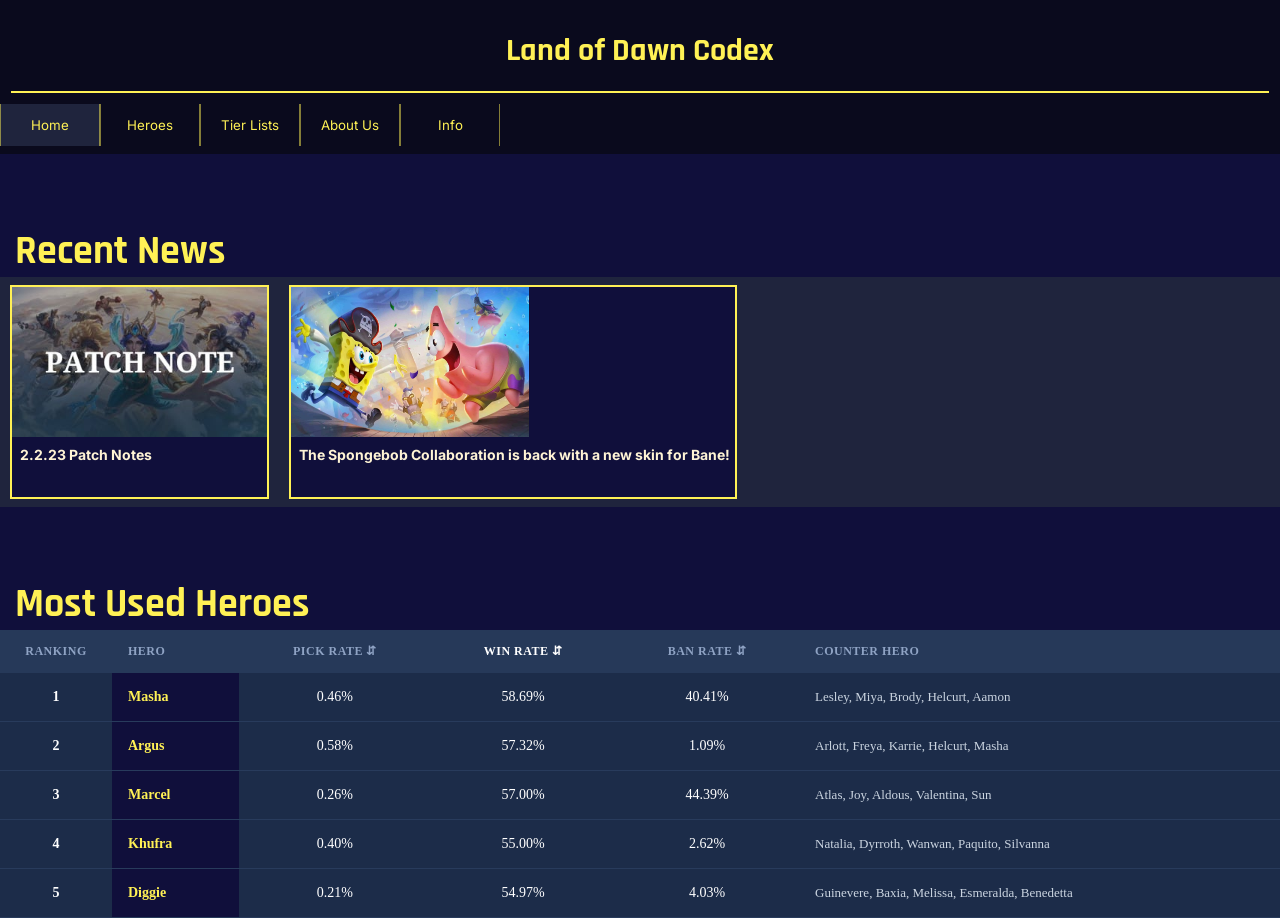
<file: index.html>
<!DOCTYPE html>
<html>
    <head>
        
        <link rel="preconnect"     href="https://fonts.googleapis.com">
        <link rel="preconnect" href="https://fonts.gstatic.com" crossorigin>
        <link href="https://fonts.googleapis.com/css2?family=Inter:ital,opsz,wght@0,14..32,100..900;1,14..32,100..900&family=Rajdhani:wght@300;400;500;600;700&display=swap" rel="stylesheet">
        <link rel="stylesheet" href="style.css">
        
    </head>
    <body>
        
<!-- ======================================= -->
        <div class="interface">
            <h1>Land of Dawn Codex</h1><hr>
        </div>
        <div class="tooldiv">
            
            <button class="this" onclick="window.location.href='index.html'">Home</button>
            
            <button class="notthis" onclick="window.location.href='heroes-role.html'">Heroes</button>
            
            <button class="notthis" onclick="window.location.href='tierlist.html'">Tier Lists</button>
            
            <button class="notthis" onclick="window.location.href='about.html'">About Us</button>
            
            <button class="notthis" onclick="window.location.href='info.html'">Info</button>
            
        </div>
        
        <br><br><br><br>
<!-- ======================================= -->
        
<!-- ======================================= -->
        <h2>Recent News</h2>
        <div id="homenews">
            
            <div class="news">
                <a href="https://mlbbhub.com/patch-notes/original/2.2.23">
                    <img src="assets/images/news1.jpeg" alt="Thumbnail 1">
                    <p>2.2.23 Patch Notes</p>
                </a>
            </div>
            
            <div class="news">
                <a href="https://en.moonton.com/news/274.html">
                    <img src="assets/images/news2.jpeg" alt="Thumbnail 2">
                    <p>The Spongebob Collaboration is back with a new skin for Bane!</p>
                </a>
            </div>
            
        </div><br><br><br><br>
<!-- ====================================== -->

<!-- ====================================== -->
        <h2>Most Used Heroes</h2>
                    <div class="table-container">
    <table class="hero-table">
      <thead>
        <tr>
          <th>RANKING</th>
          <th class="left-align">HERO</th>
          <th>PICK RATE <span>&#8693;</span></th>
          <th class="active-sort">WIN RATE <span>&#8693;</span></th>
          <th>BAN RATE <span>&#8693;</span></th>
          <th class="left-align">COUNTER HERO</th>
        </tr>
      </thead>
      <tbody>
        <tr>
          <td class="rank-col">1</td>
          <td class="left-align hero-name">Masha</td>
          <td>0.46%</td>
          <td>58.69%</td>
          <td>40.41%</td>
          <td class="left-align counter-list">Lesley, Miya, Brody, Helcurt, Aamon</td>
        </tr>
        <tr>
          <td class="rank-col">2</td>
          <td class="left-align hero-name">Argus</td>
          <td>0.58%</td>
          <td>57.32%</td>
          <td>1.09%</td>
          <td class="left-align counter-list">Arlott, Freya, Karrie, Helcurt, Masha</td>
        </tr>
        <tr>
          <td class="rank-col">3</td>
          <td class="left-align hero-name">Marcel</td>
          <td>0.26%</td>
          <td>57.00%</td>
          <td>44.39%</td>
          <td class="left-align counter-list">Atlas, Joy, Aldous, Valentina, Sun</td>
        </tr>
        <tr>
          <td class="rank-col">4</td>
          <td class="left-align hero-name">Khufra</td>
          <td>0.40%</td>
          <td>55.00%</td>
          <td>2.62%</td>
          <td class="left-align counter-list">Natalia, Dyrroth, Wanwan, Paquito, Silvanna</td>
        </tr>
        <tr>
          <td class="rank-col">5</td>
          <td class="left-align hero-name">Diggie</td>
          <td>0.21%</td>
          <td>54.97%</td>
          <td>4.03%</td>
          <td class="left-align counter-list">Guinevere, Baxia, Melissa, Esmeralda, Benedetta</td>
        </tr>
      </tbody>
    </table>
  </div>
<!-- ====================================== -->

    </body>
</html>
</file>
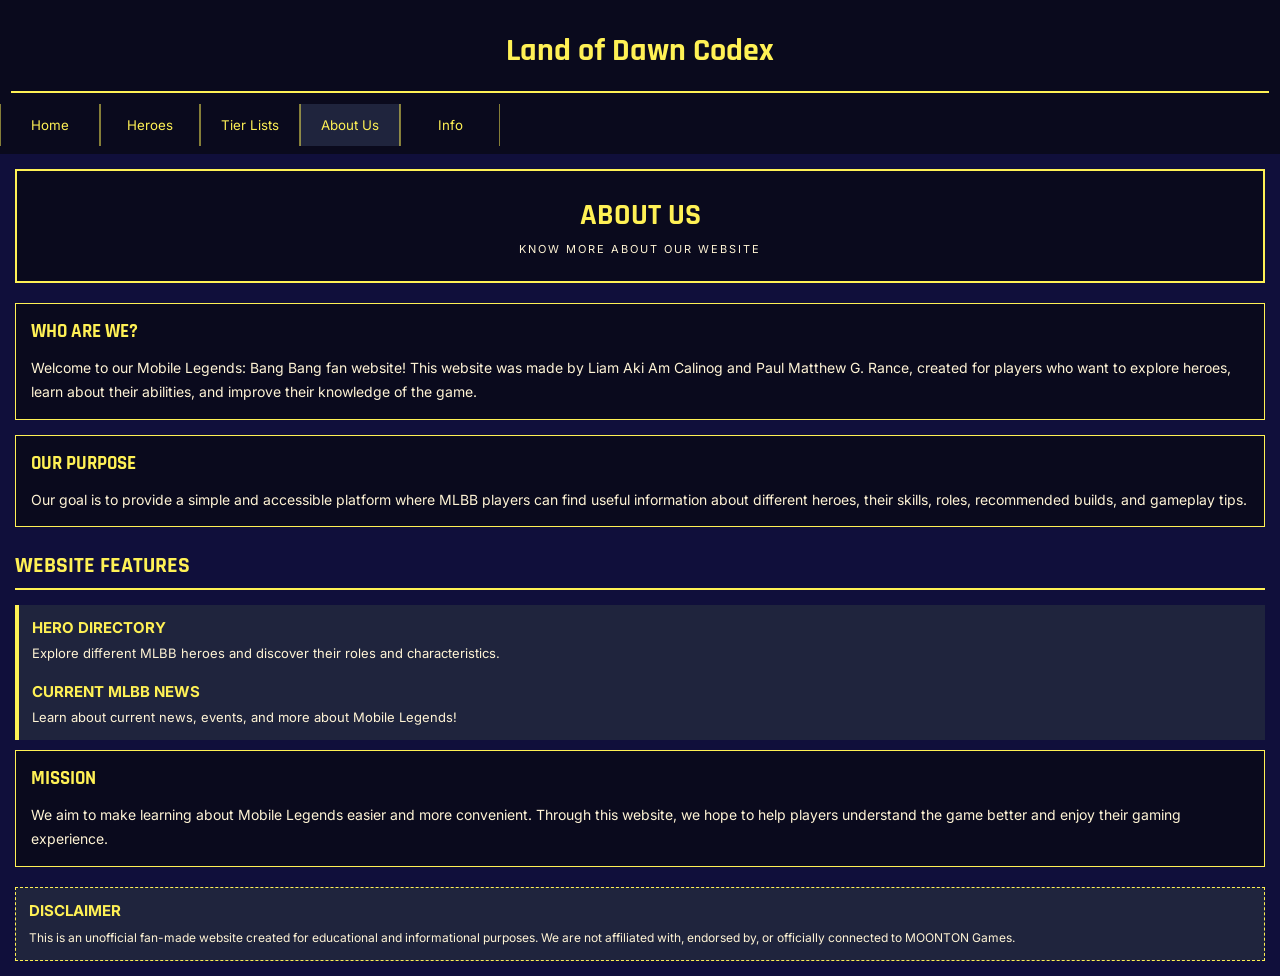
<file: about.html>
<!DOCTYPE html>
<html>
    <head>
        
        <link rel="preconnect"     href="https://fonts.googleapis.com">
        <link rel="preconnect" href="https://fonts.gstatic.com" crossorigin>
        <link href="https://fonts.googleapis.com/css2?family=Inter:ital,opsz,wght@0,14..32,100..900;1,14..32,100..900&family=Rajdhani:wght@300;400;500;600;700&display=swap" rel="stylesheet">
        <link rel="stylesheet" href="style.css">
        
    </head>
    <body>
        
        <div class="interface">
            <h1>Land of Dawn Codex</h1><hr>
        </div>
        <div class="tooldiv">
            <button class="notthis" onclick="window.location.href='index.html'">Home</button>
            <button class="notthis" onclick="window.location.href='heroes-role.html'">Heroes</button>
            
            <button class="notthis" onclick="window.location.href='tierlist.html'">Tier Lists</button>
            
            <button class="this" onclick="window.location.href='about.html'">About Us</button>
            
            <button class="notthis" onclick="window.location.href='info.html'">Info</button>
            
        </div>
        
<!-- ABOUT PAGE -->

<div class="about-container">

    <div class="about-header">
        <h1>ABOUT US</h1>
        <p>KNOW MORE ABOUT OUR WEBSITE</p>
    </div>

    <!-- WEBSITE INTRODUCTION -->

    <div class="about-box">
        <h2>WHO ARE WE?</h2>

        <p>Welcome to our Mobile Legends: Bang Bang fan website! This website was made by Liam Aki Am Calinog and Paul Matthew G. Rance, created for players who want to explore heroes, learn about their abilities, and improve their knowledge of the game.</p>
    </div>

    <!-- OUR PURPOSE -->

    <div class="about-box">
        <h2>OUR PURPOSE</h2>

        <p>Our goal is to provide a simple and accessible platform where MLBB players can find useful information about different heroes, their skills, roles, recommended builds, and gameplay tips.</p>
    </div>

    <!-- WEBSITE FEATURES -->

    <h2 class="about-section-title">
        WEBSITE FEATURES
    </h2>

    <div class="about-feature">
        <h3>HERO DIRECTORY</h3>
        <p>Explore different MLBB heroes and discover their roles and characteristics.</p><br>
        <h3>CURRENT MLBB NEWS</h3>
        <p>Learn about current news, events, and more about Mobile Legends!</p>
        
    </div>

    <div class="about-box">
        <h2>MISSION</h2>

        <p>
            We aim to make learning about Mobile Legends easier and more convenient. Through this website, we hope to help players understand the game better and enjoy their gaming experience.
        </p>
    </div>

    <div class="about-disclaimer">
        <h3>DISCLAIMER</h3>

        <p>
            This is an unofficial fan-made website created for educational and informational purposes. We are not affiliated with, endorsed by, or officially connected to MOONTON Games.
        </p>
    </div>

</div>
        
    </body>
</html>
</file>
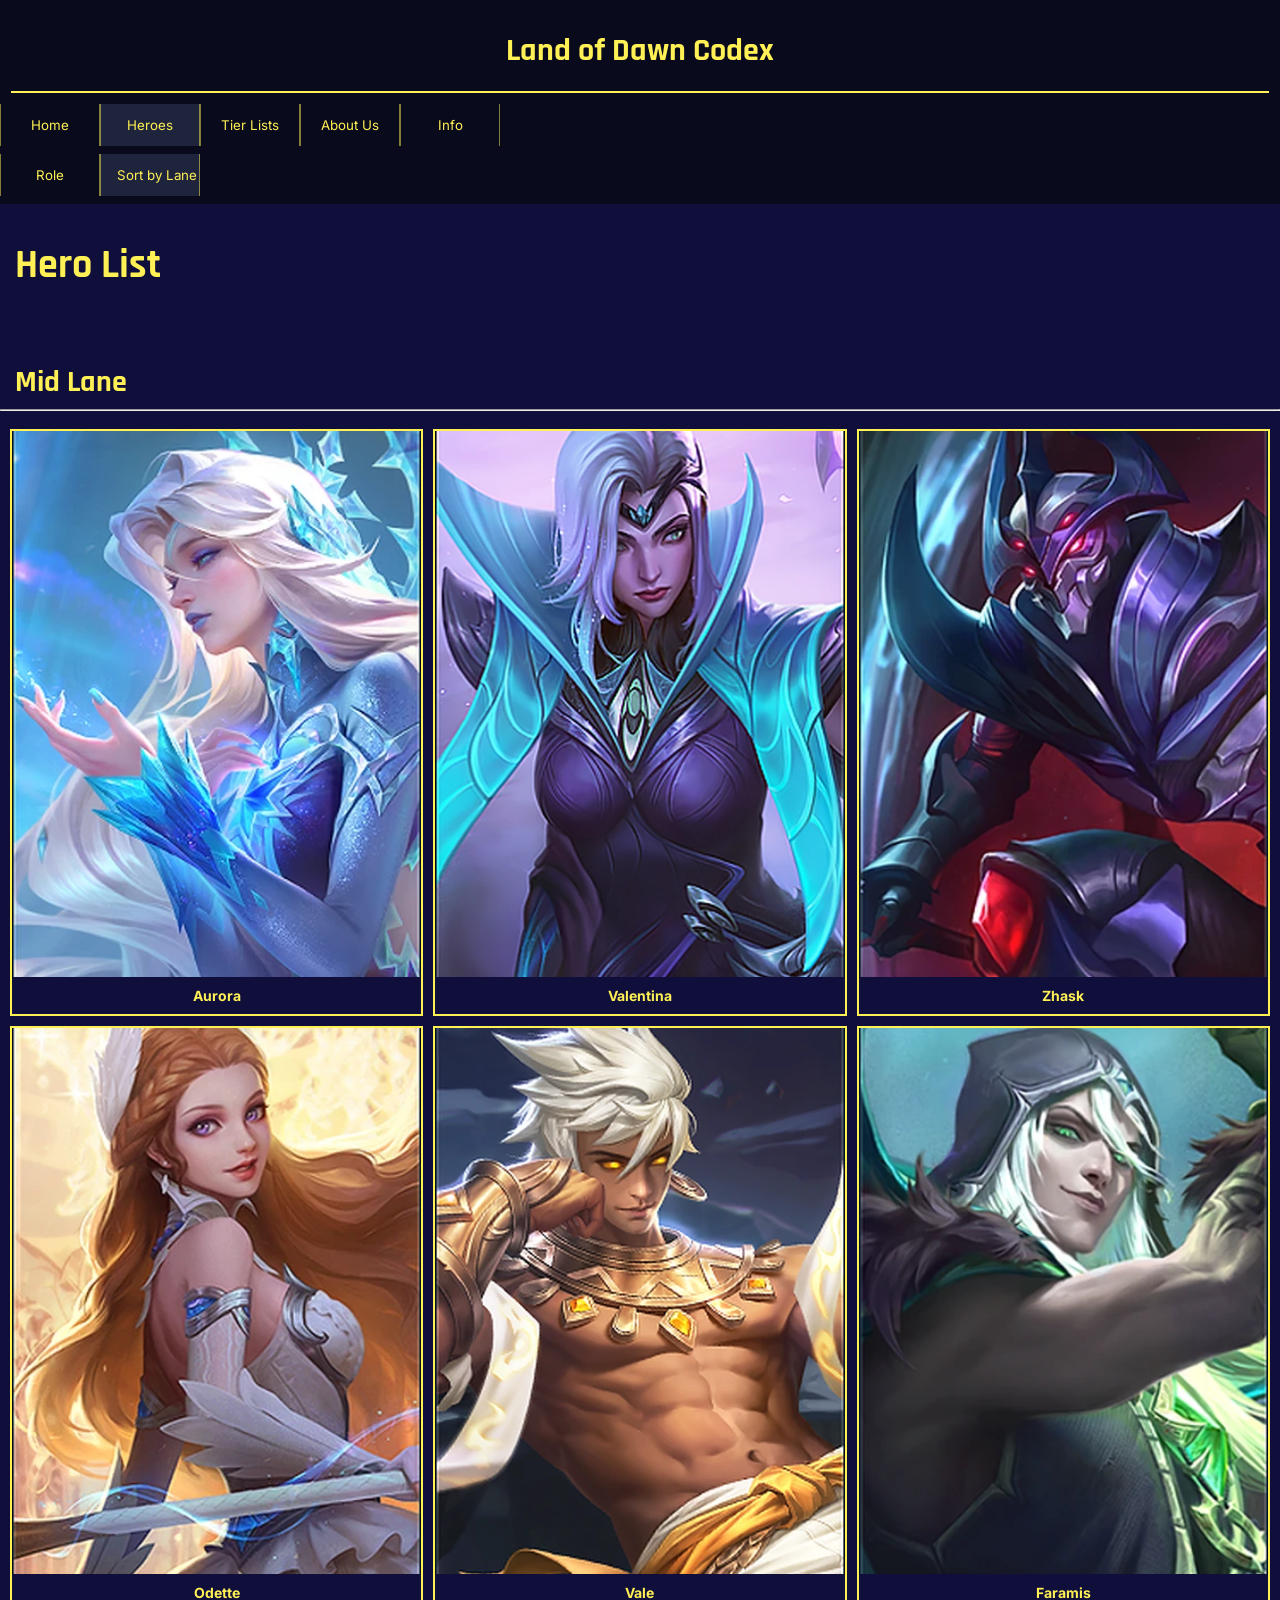
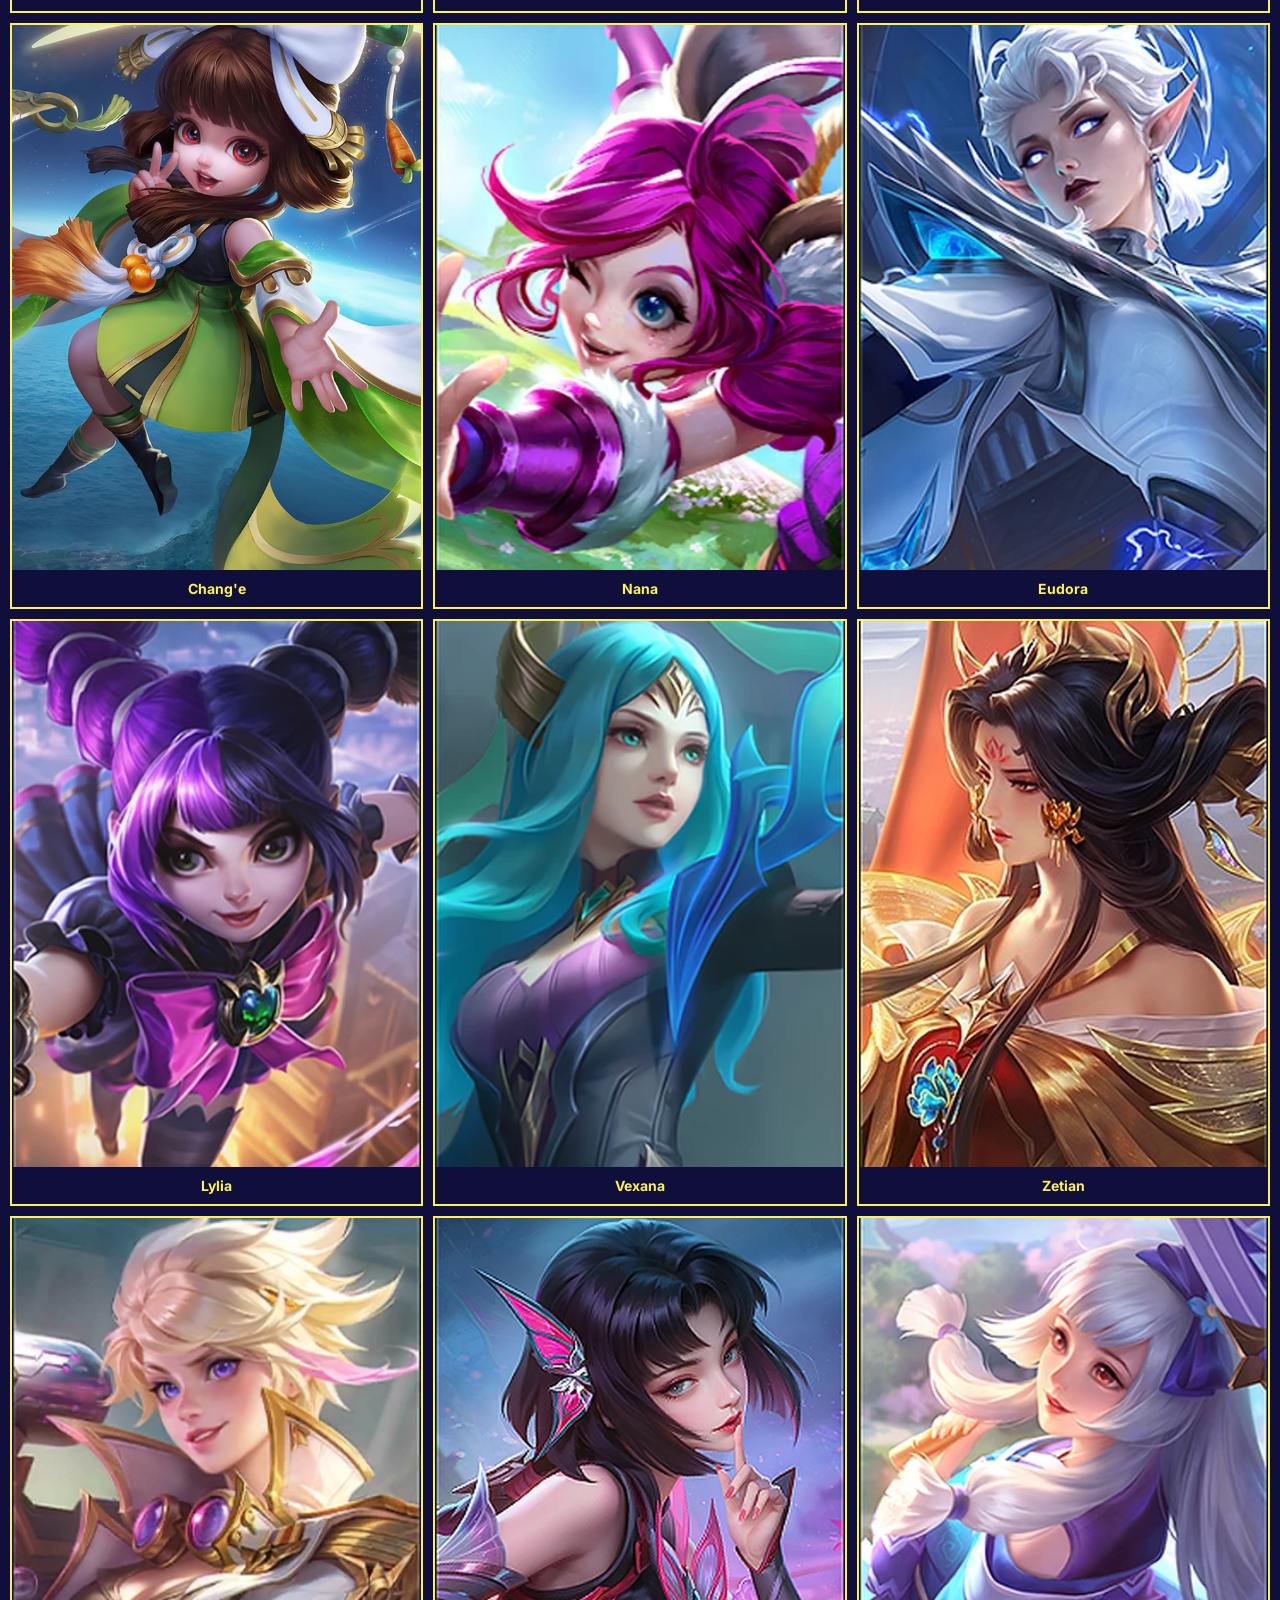
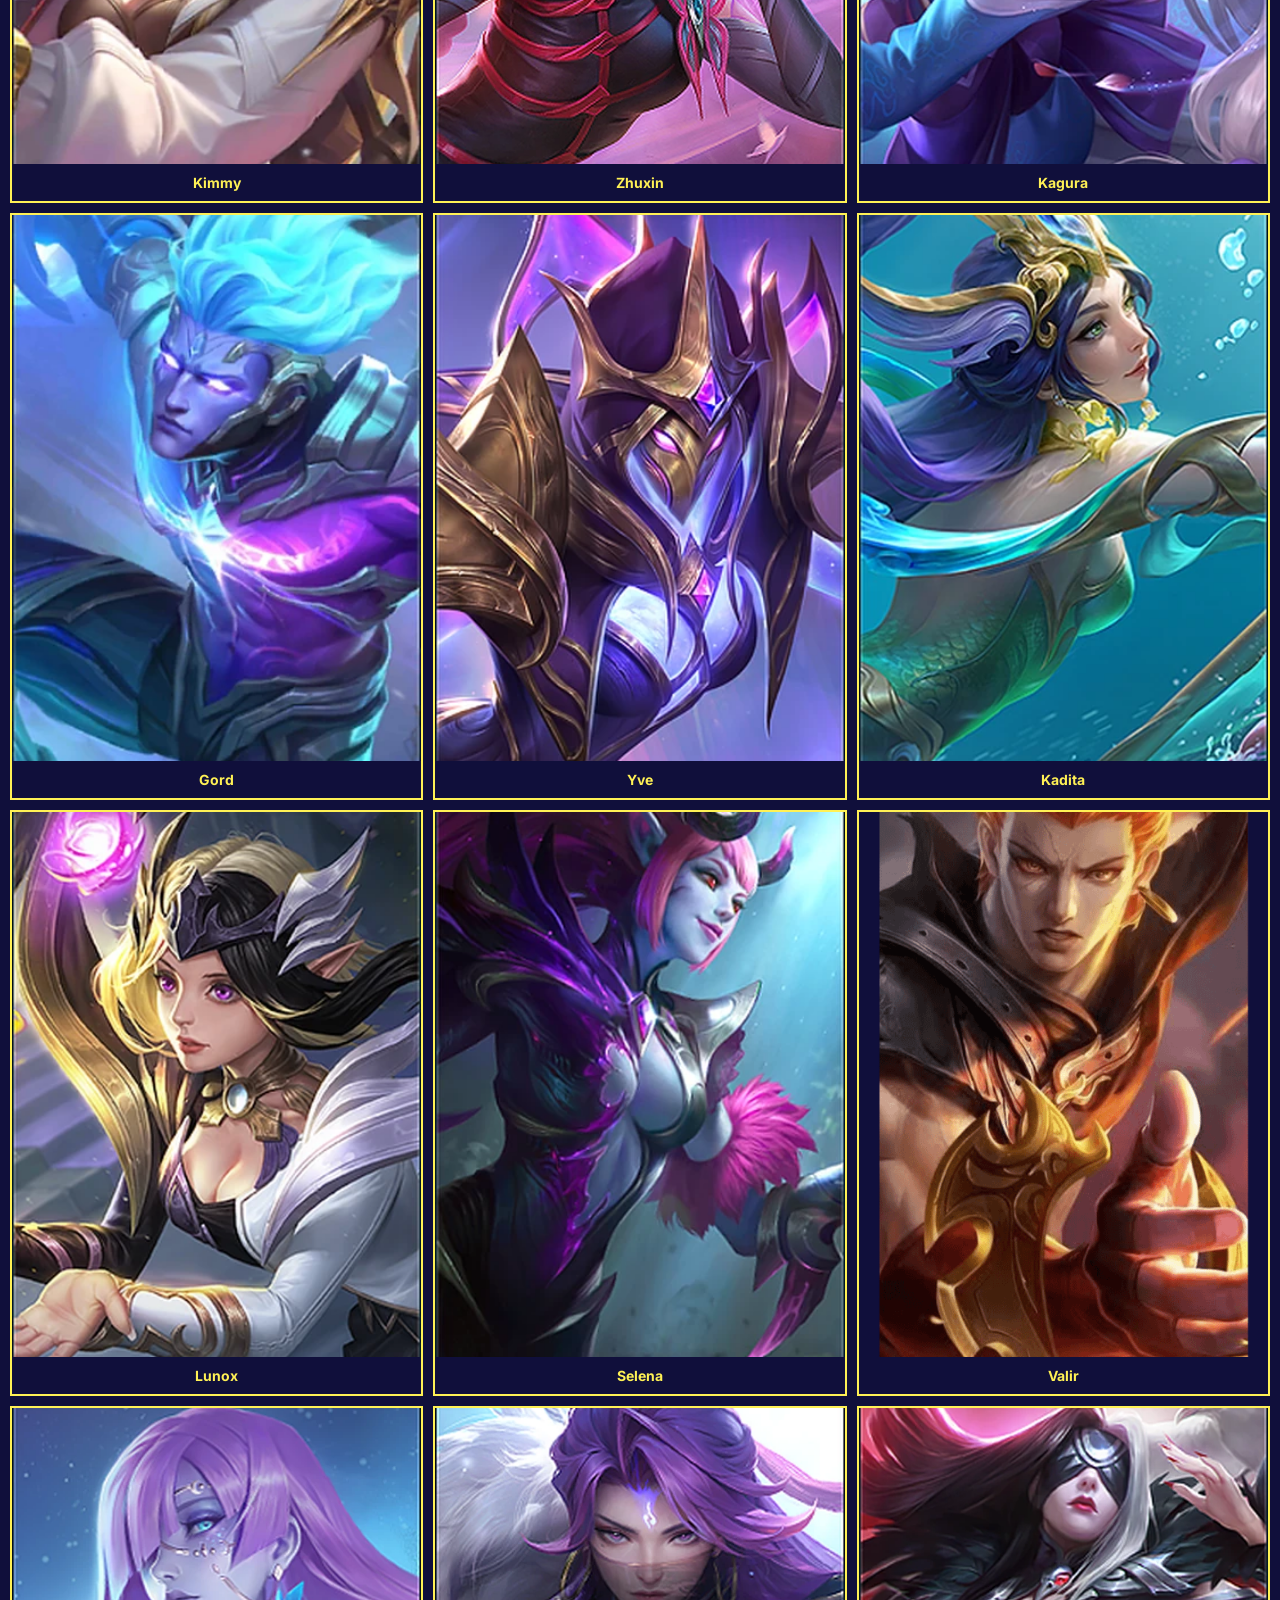
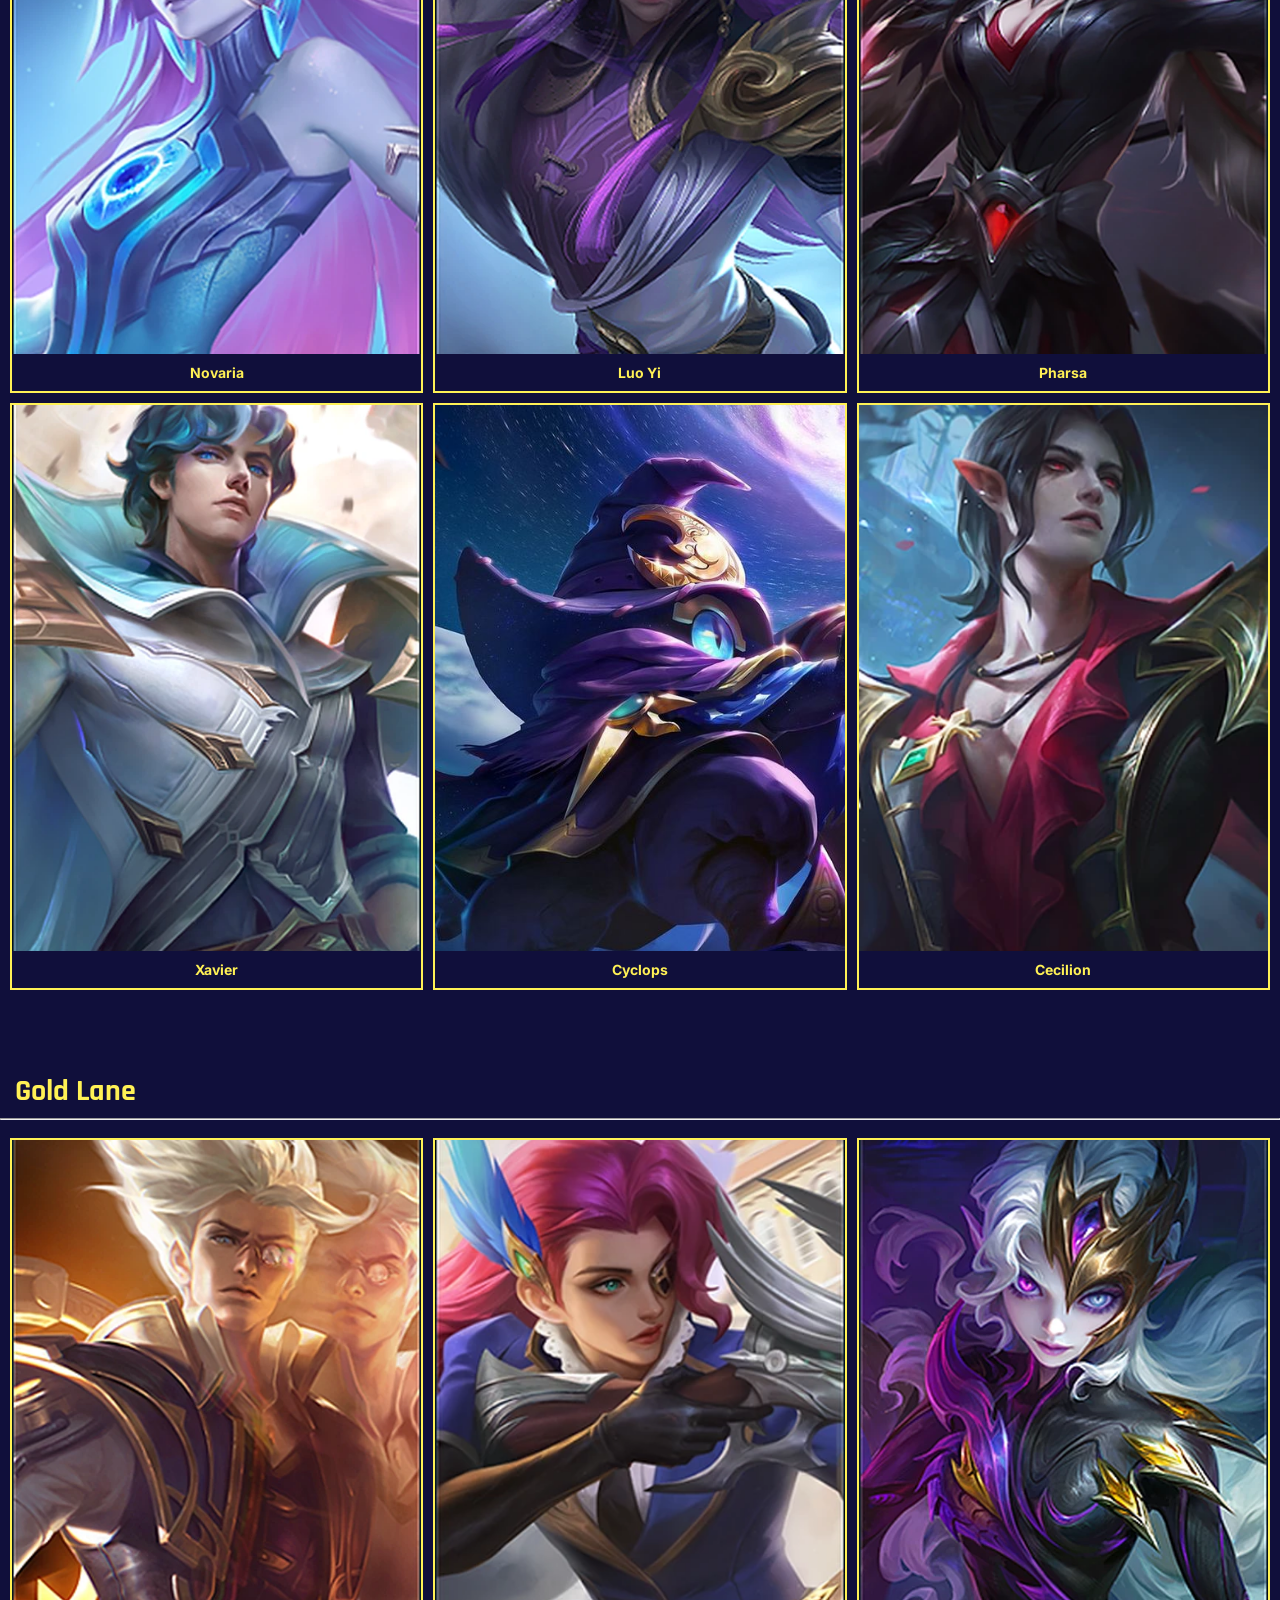
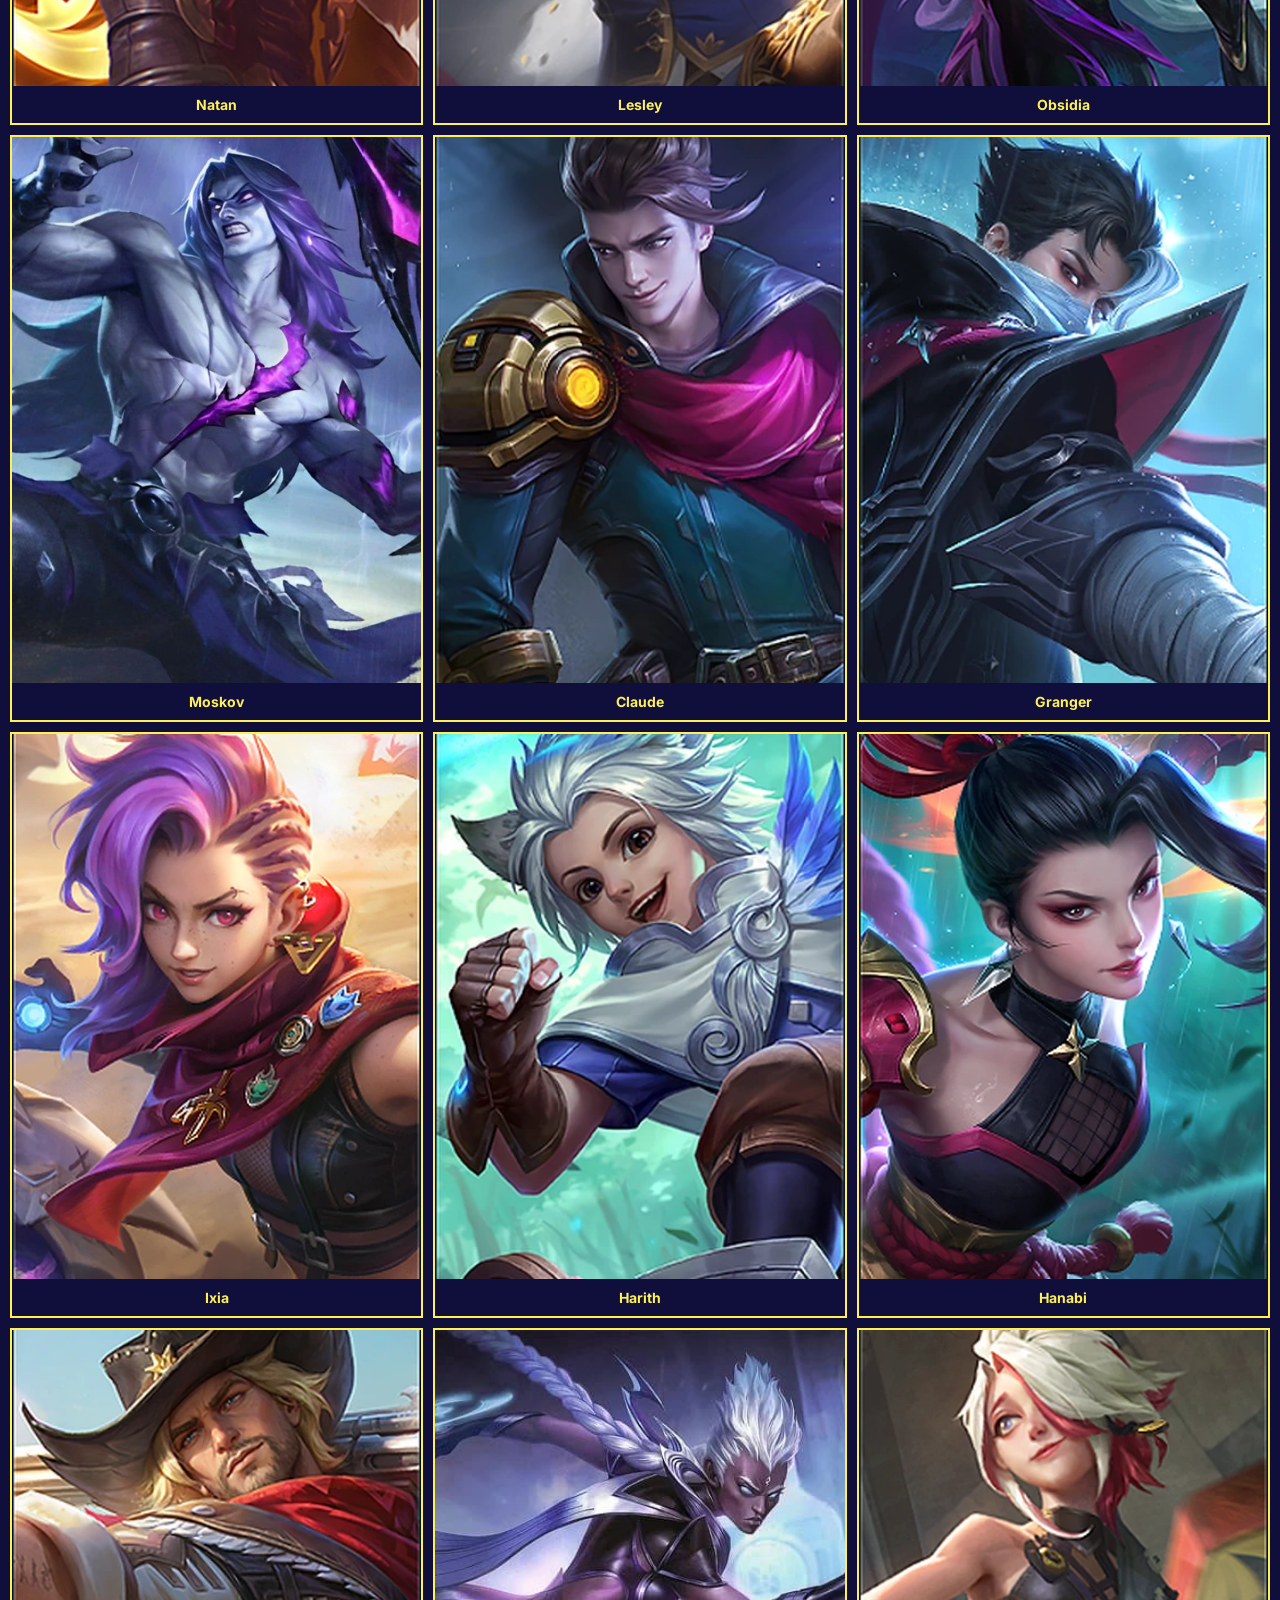
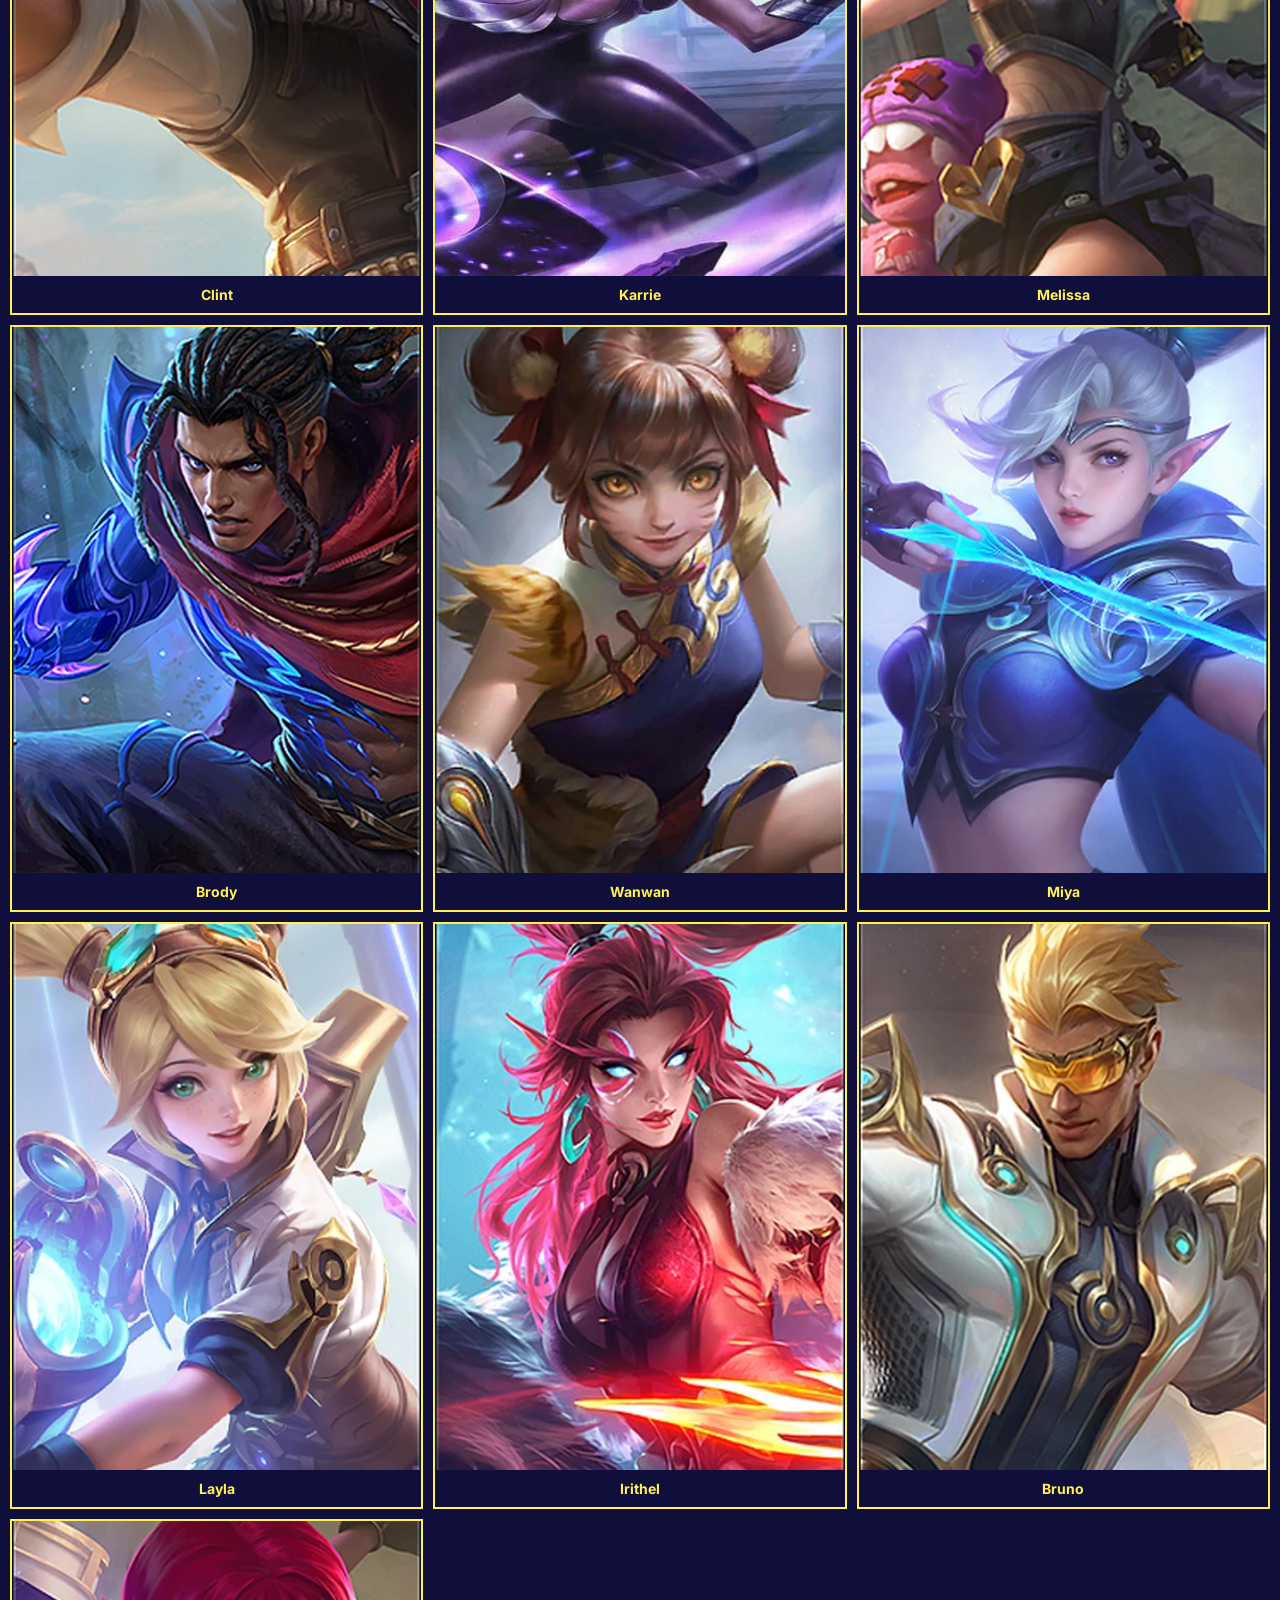
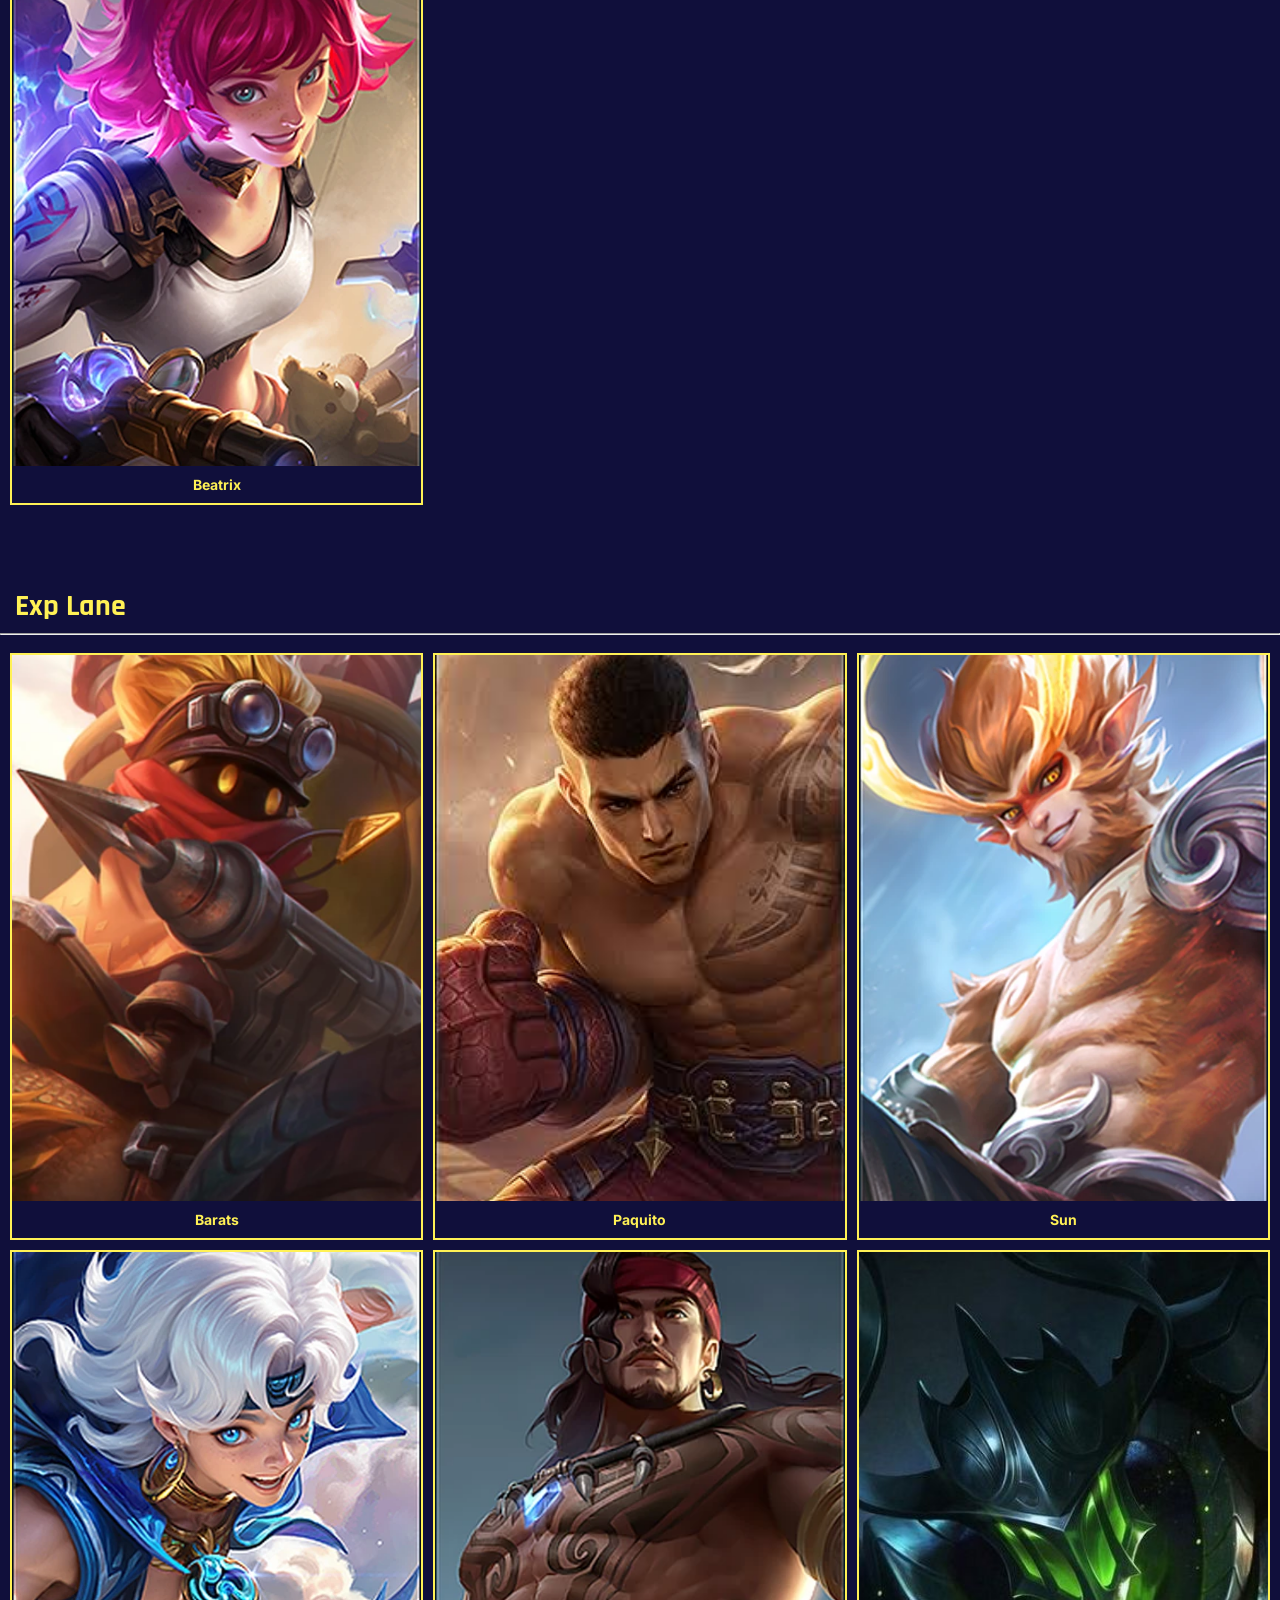
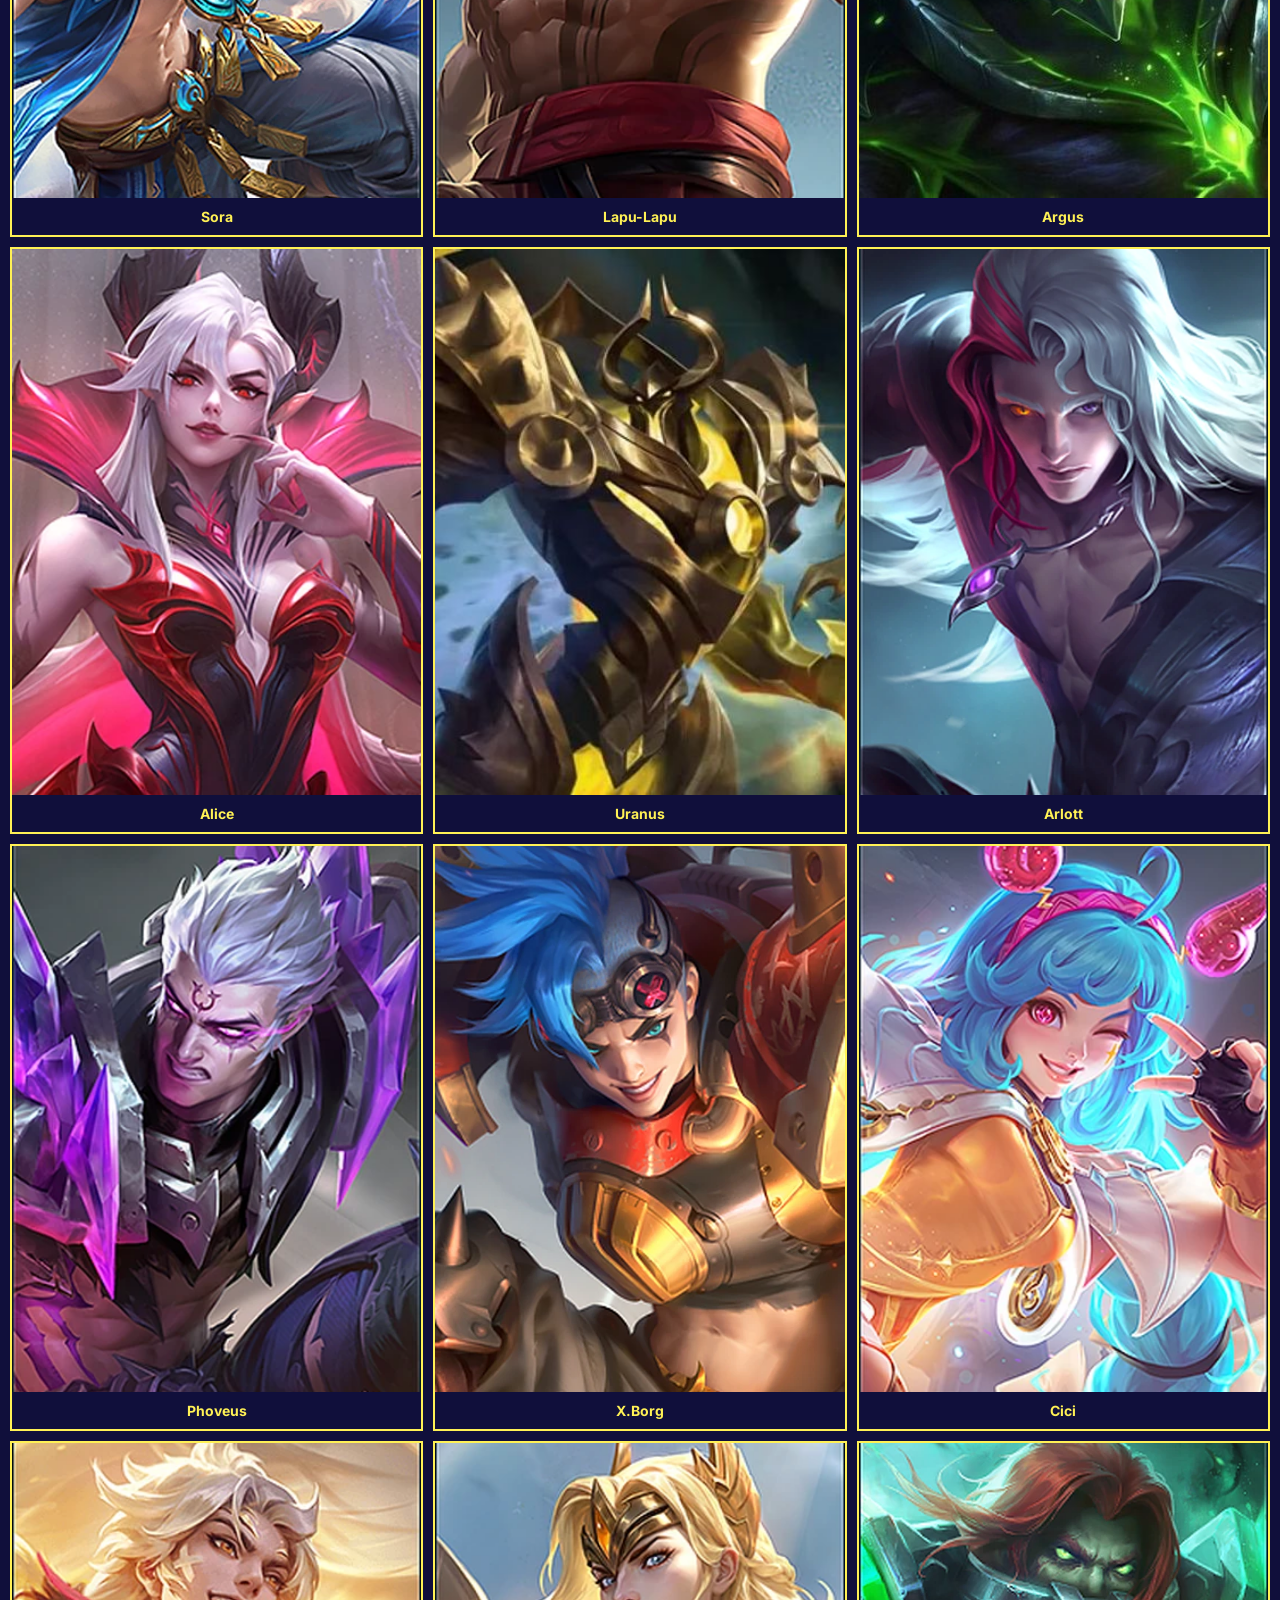
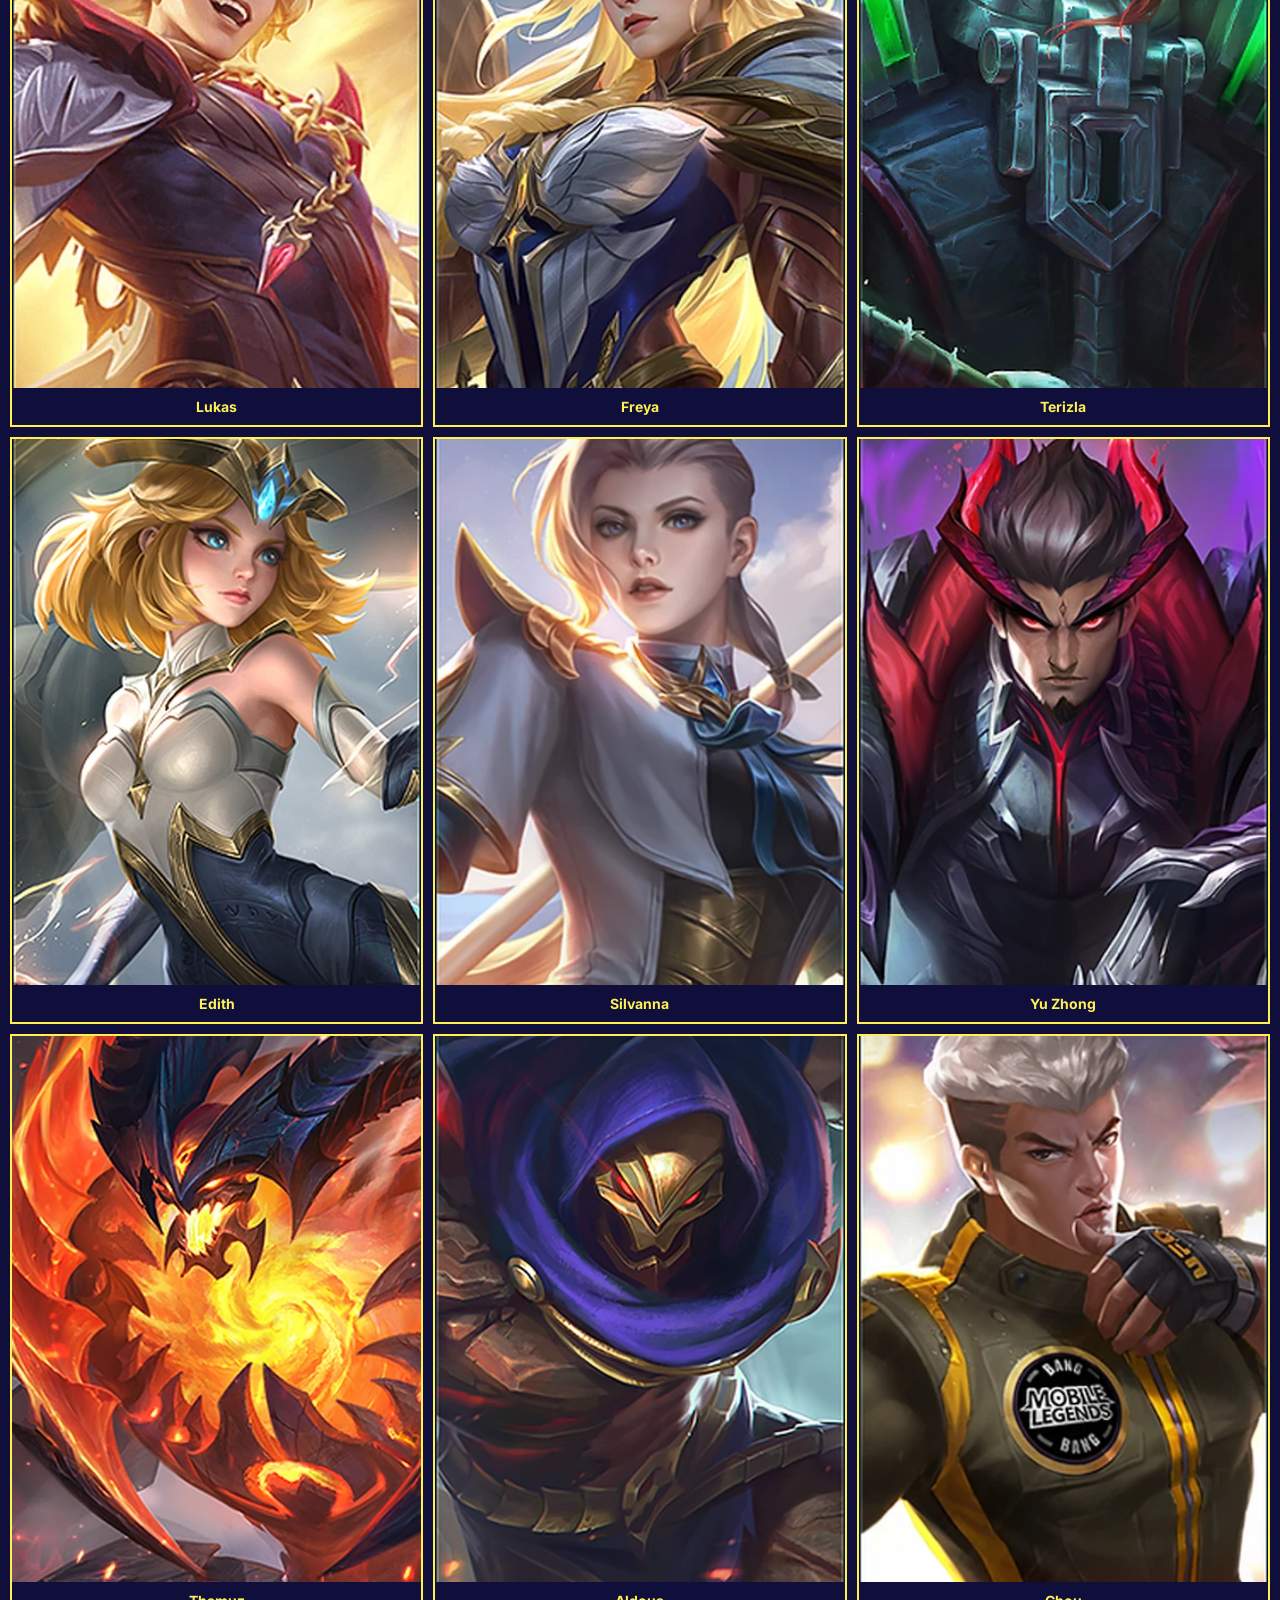
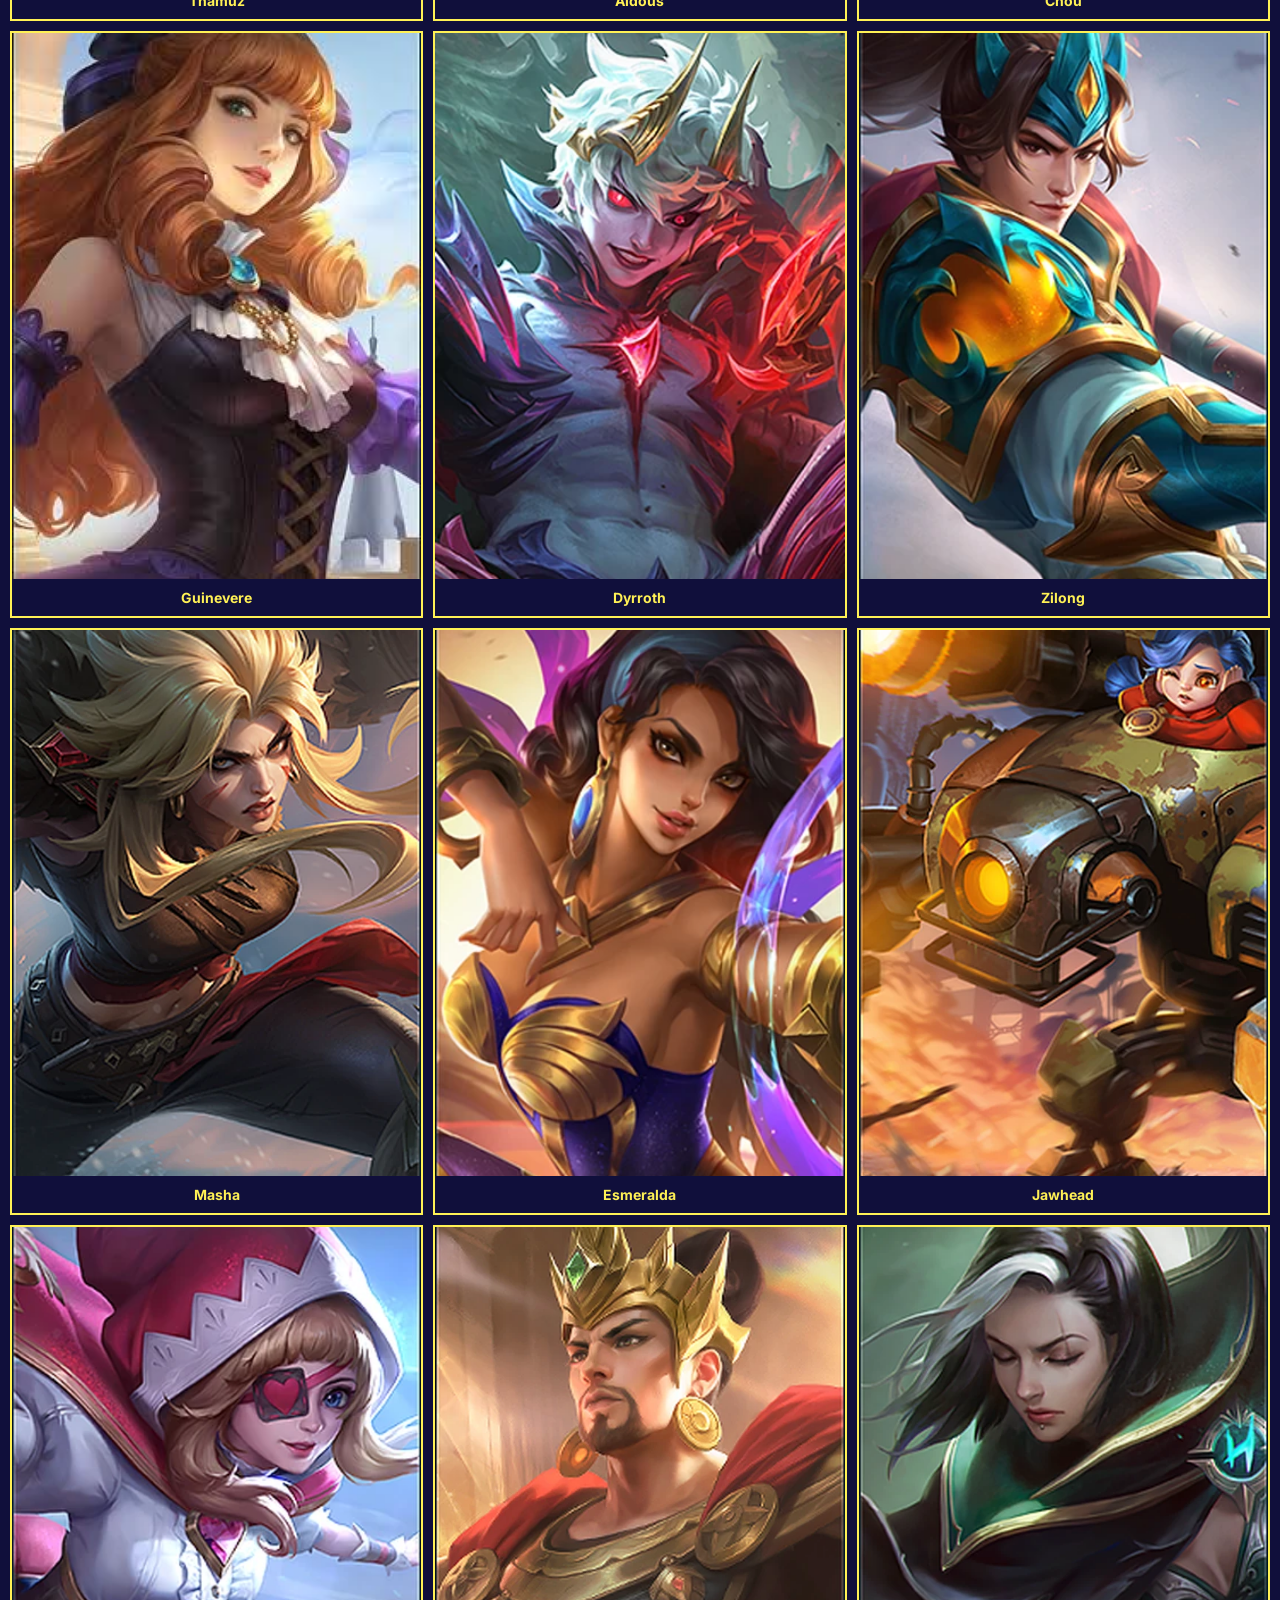
<file: heroes-lane.html>
<!DOCTYPE html>
<html>
    <head>
        
        <link rel="preconnect"     href="https://fonts.googleapis.com">
        <link rel="preconnect" href="https://fonts.gstatic.com" crossorigin>
        <link href="https://fonts.googleapis.com/css2?family=Inter:ital,opsz,wght@0,14..32,100..900;1,14..32,100..900&family=Rajdhani:wght@300;400;500;600;700&display=swap" rel="stylesheet">
        <link rel="stylesheet" href="style.css">
        
    </head>
    <body>
        
        <div class="interface">
            <h1>Land of Dawn Codex</h1><hr>
        </div>
        <div class="tooldiv">
            <button class="notthis" onclick="window.location.href='index.html'">Home</button>
            <button class="this" onclick="window.location.href='heroes-lane.html'">Heroes</button>
            
            <button class="notthis" onclick="window.location.href='tierlist.html'">Tier Lists</button>
            
            <button class="notthis" onclick="window.location.href='about.html'">About Us</button>
            
            <button class="notthis" onclick="window.location.href='info.html'">Info</button>
            
        </div>
        <div class="tooldiv">
            
            <button class="notthis" onclick="window.location.href='heroes-role.html'">Role</button>
            
            <button class="this" onclick="window.location.href='heroes-lane.html'">Sort by Lane</button>
            
        </div><br><br>
        
        <h2>Hero List</h2><br><br><br><br>
        
        <h2 style="font-size:30px;">Mid Lane</h2><hr>
<!-- ====================================== -->
<!-- P.S. I used AI for this part to duplicate code kasi matatagalan po ako kung iisa-isahin ko po. -->
<!-- ====================================== -->
<div class="hero-container">

<div class="hero-card">
    <div class="hero-image">
        <img src="assets/heroportraits/aurora.webp" alt="Aurora">
    </div>
    <p class="hero-name">Aurora</p>
</div>

<div class="hero-card">
    <div class="hero-image">
        <img src="assets/heroportraits/valentina.webp" alt="Valentina">
    </div>
    <p class="hero-name">Valentina</p>
</div>

<div class="hero-card">
    <div class="hero-image">
        <img src="assets/heroportraits/zhask.webp" alt="Zhask">
    </div>
    <p class="hero-name">Zhask</p>
</div>

<div class="hero-card">
    <div class="hero-image">
        <img src="assets/heroportraits/odette.webp" alt="Odette">
    </div>
    <p class="hero-name">Odette</p>
</div>

<div class="hero-card">
    <div class="hero-image">
        <img src="assets/heroportraits/vale.webp" alt="Vale">
    </div>
    <p class="hero-name">Vale</p>
</div>

<div class="hero-card">
    <div class="hero-image">
        <img src="assets/heroportraits/faramis.webp" alt="Faramis">
    </div>
    <p class="hero-name">Faramis</p>
</div>

<div class="hero-card">
    <div class="hero-image">
        <img src="assets/heroportraits/change.jpg" alt="Chang'e">
    </div>
    <p class="hero-name">Chang'e</p>
</div>

<div class="hero-card">
    <div class="hero-image">
        <img src="assets/heroportraits/nana.webp" alt="Nana">
    </div>
    <p class="hero-name">Nana</p>
</div>

<div class="hero-card">
    <div class="hero-image">
        <img src="assets/heroportraits/eudora.webp" alt="Eudora">
    </div>
    <p class="hero-name">Eudora</p>
</div>

<div class="hero-card">
    <div class="hero-image">
        <img src="assets/heroportraits/lylia.webp" alt="Lylia">
    </div>
    <p class="hero-name">Lylia</p>
</div>

<div class="hero-card">
    <div class="hero-image">
        <img src="assets/heroportraits/vexana.webp" alt="Vexana">
    </div>
    <p class="hero-name">Vexana</p>
</div>

<div class="hero-card">
    <div class="hero-image">
        <img src="assets/heroportraits/zetian.webp" alt="Zetian">
    </div>
    <p class="hero-name">Zetian</p>
</div>

<div class="hero-card">
    <div class="hero-image">
        <img src="assets/heroportraits/kimmy.webp" alt="Kimmy">
    </div>
    <p class="hero-name">Kimmy</p>
</div>

<div class="hero-card">
    <div class="hero-image">
        <img src="assets/heroportraits/zhuxin.webp" alt="Zhuxin">
    </div>
    <p class="hero-name">Zhuxin</p>
</div>

<div class="hero-card">
    <div class="hero-image">
        <img src="assets/heroportraits/kagura.webp" alt="Kagura">
    </div>
    <p class="hero-name">Kagura</p>
</div>

<div class="hero-card">
    <div class="hero-image">
        <img src="assets/heroportraits/gord.webp" alt="Gord">
    </div>
    <p class="hero-name">Gord</p>
</div>

<div class="hero-card">
    <div class="hero-image">
        <img src="assets/heroportraits/yve.webp" alt="Yve">
    </div>
    <p class="hero-name">Yve</p>
</div>

<div class="hero-card">
    <div class="hero-image">
        <img src="assets/heroportraits/kadita.webp" alt="Kadita">
    </div>
    <p class="hero-name">Kadita</p>
</div>

<div class="hero-card">
    <div class="hero-image">
        <img src="assets/heroportraits/lunox.webp" alt="Lunox">
    </div>
    <p class="hero-name">Lunox</p>
</div>

<div class="hero-card">
    <div class="hero-image">
        <img src="assets/heroportraits/selena.webp" alt="Selena">
    </div>
    <p class="hero-name">Selena</p>
</div>

<div class="hero-card">
    <div class="hero-image">
        <img src="assets/heroportraits/valir.png" alt="Valir">
    </div>
    <p class="hero-name">Valir</p>
</div>

<div class="hero-card">
    <div class="hero-image">
        <img src="assets/heroportraits/novaria.webp" alt="Novaria">
    </div>
    <p class="hero-name">Novaria</p>
</div>

<div class="hero-card">
    <div class="hero-image">
        <img src="assets/heroportraits/luoyi.webp" alt="Luo Yi">
    </div>
    <p class="hero-name">Luo Yi</p>
</div>

<div class="hero-card">
    <div class="hero-image">
        <img src="assets/heroportraits/pharsa.webp" alt="Pharsa">
    </div>
    <p class="hero-name">Pharsa</p>
</div>

<div class="hero-card">
    <div class="hero-image">
        <img src="assets/heroportraits/xavier.webp" alt="Xavier">
    </div>
    <p class="hero-name">Xavier</p>
</div>

<div class="hero-card">
    <div class="hero-image">
        <img src="assets/heroportraits/cyclops.jpg" alt="Cyclops">
    </div>
    <p class="hero-name">Cyclops</p>
</div>

<div class="hero-card">
    <div class="hero-image">
        <img src="assets/heroportraits/cecilion.webp" alt="Cecilion">
    </div>
    <p class="hero-name">Cecilion</p>
</div>

</div>

<!-- ====================================== -->
        
        <br><br><br><br>
        
        <h2 style="font-size:30px;">Gold Lane</h2><hr>
<!-- ====================================== -->
<div class="hero-container">
    
<div class="hero-card">
    <div class="hero-image">
        <img src="assets/heroportraits/natan.webp" alt="Natan">
    </div>
    <p class="hero-name">Natan</p>
</div>

<div class="hero-card">
    <div class="hero-image">
        <img src="assets/heroportraits/lesley.webp" alt="Lesley">
    </div>
    <p class="hero-name">Lesley</p>
</div>

<div class="hero-card">
    <div class="hero-image">
        <img src="assets/heroportraits/obsidia.webp" alt="Obsidia">
    </div>
    <p class="hero-name">Obsidia</p>
</div>

<div class="hero-card">
    <div class="hero-image">
        <img src="assets/heroportraits/moskov.jpg" alt="Moskov">
    </div>
    <p class="hero-name">Moskov</p>
</div>

<div class="hero-card">
    <div class="hero-image">
        <img src="assets/heroportraits/claude.webp" alt="Claude">
    </div>
    <p class="hero-name">Claude</p>
</div>

<div class="hero-card">
    <div class="hero-image">
        <img src="assets/heroportraits/granger.webp" alt="Granger">
    </div>
    <p class="hero-name">Granger</p>
</div>

<div class="hero-card">
    <div class="hero-image">
        <img src="assets/heroportraits/ixia.webp" alt="Ixia">
    </div>
    <p class="hero-name">Ixia</p>
</div>

<div class="hero-card">
    <div class="hero-image">
        <img src="assets/heroportraits/harith.webp" alt="Harith">
    </div>
    <p class="hero-name">Harith</p>
</div>

<div class="hero-card">
    <div class="hero-image">
        <img src="assets/heroportraits/hanabi.webp" alt="Hanabi">
    </div>
    <p class="hero-name">Hanabi</p>
</div>

<div class="hero-card">
    <div class="hero-image">
        <img src="assets/heroportraits/clint.webp" alt="Clint">
    </div>
    <p class="hero-name">Clint</p>
</div>

<div class="hero-card">
    <div class="hero-image">
        <img src="assets/heroportraits/karrie.jpg" alt="Karrie">
    </div>
    <p class="hero-name">Karrie</p>
</div>

<div class="hero-card">
    <div class="hero-image">
        <img src="assets/heroportraits/melissa.webp" alt="Melissa">
    </div>
    <p class="hero-name">Melissa</p>
</div>

<div class="hero-card">
    <div class="hero-image">
        <img src="assets/heroportraits/brody.webp" alt="Brody">
    </div>
    <p class="hero-name">Brody</p>
</div>

<div class="hero-card">
    <div class="hero-image">
        <img src="assets/heroportraits/wanwan.webp" alt="Wanwan">
    </div>
    <p class="hero-name">Wanwan</p>
</div>

<div class="hero-card">
    <div class="hero-image">
        <img src="assets/heroportraits/miya.webp" alt="Miya">
    </div>
    <p class="hero-name">Miya</p>
</div>

<div class="hero-card">
    <div class="hero-image">
        <img src="assets/heroportraits/layla.webp" alt="Layla">
    </div>
    <p class="hero-name">Layla</p>
</div>

<div class="hero-card">
    <div class="hero-image">
        <img src="assets/heroportraits/irithel.webp" alt="Irithel">
    </div>
    <p class="hero-name">Irithel</p>
</div>

<div class="hero-card">
    <div class="hero-image">
        <img src="assets/heroportraits/bruno.webp" alt="Bruno">
    </div>
    <p class="hero-name">Bruno</p>
</div>

<div class="hero-card">
    <div class="hero-image">
        <img src="assets/heroportraits/beatrix.webp" alt="Beatrix">
    </div>
    <p class="hero-name">Beatrix</p>
</div>
</div>
<!-- ====================================== -->

        <br><br><br><br>
        <h2 style="font-size:30px;">Exp Lane</h2><hr>
<!-- ====================================== -->
<div class="hero-container">
<div class="hero-card">
    <div class="hero-image">
        <img src="assets/heroportraits/barats.webp" alt="Barats">
    </div>
    <p class="hero-name">Barats</p>
</div>

<div class="hero-card">
    <div class="hero-image">
        <img src="assets/heroportraits/paquito.jpeg" alt="Paquito">
    </div>
    <p class="hero-name">Paquito</p>
</div>

<div class="hero-card">
    <div class="hero-image">
        <img src="assets/heroportraits/sun.webp" alt="Sun">
    </div>
    <p class="hero-name">Sun</p>
</div>

<div class="hero-card">
    <div class="hero-image">
        <img src="assets/heroportraits/sora.webp" alt="Sora">
    </div>
    <p class="hero-name">Sora</p>
</div>

<div class="hero-card">
    <div class="hero-image">
        <img src="assets/heroportraits/lapulapu.webp" alt="Lapu-Lapu">
    </div>
    <p class="hero-name">Lapu-Lapu</p>
</div>

<div class="hero-card">
    <div class="hero-image">
        <img src="assets/heroportraits/argus.jpg" alt="Argus">
    </div>
    <p class="hero-name">Argus</p>
</div>

<div class="hero-card">
    <div class="hero-image">
        <img src="assets/heroportraits/alice.webp" alt="Alice">
    </div>
    <p class="hero-name">Alice</p>
</div>

<div class="hero-card">
    <div class="hero-image">
        <img src="assets/heroportraits/uranus.jpg" alt="Uranus">
    </div>
    <p class="hero-name">Uranus</p>
</div>

<div class="hero-card">
    <div class="hero-image">
        <img src="assets/heroportraits/arlott.webp" alt="Arlott">
    </div>
    <p class="hero-name">Arlott</p>
</div>

<div class="hero-card">
    <div class="hero-image">
        <img src="assets/heroportraits/phoveus.webp" alt="Phoveus">
    </div>
    <p class="hero-name">Phoveus</p>
</div>

<div class="hero-card">
    <div class="hero-image">
        <img src="assets/heroportraits/xborg.webp" alt="X.Borg">
    </div>
    <p class="hero-name">X.Borg</p>
</div>

<div class="hero-card">
    <div class="hero-image">
        <img src="assets/heroportraits/cici.webp" alt="Cici">
    </div>
    <p class="hero-name">Cici</p>
</div>

<div class="hero-card">
    <div class="hero-image">
        <img src="assets/heroportraits/lukas.webp" alt="Lukas">
    </div>
    <p class="hero-name">Lukas</p>
</div>

<div class="hero-card">
    <div class="hero-image">
        <img src="assets/heroportraits/freya.webp" alt="Freya">
    </div>
    <p class="hero-name">Freya</p>
</div>

<div class="hero-card">
    <div class="hero-image">
        <img src="assets/heroportraits/terizla.webp" alt="Terizla">
    </div>
    <p class="hero-name">Terizla</p>
</div>

<div class="hero-card">
    <div class="hero-image">
        <img src="assets/heroportraits/edith.webp" alt="Edith">
    </div>
    <p class="hero-name">Edith</p>
</div>

<div class="hero-card">
    <div class="hero-image">
        <img src="assets/heroportraits/silvanna.webp" alt="Silvanna">
    </div>
    <p class="hero-name">Silvanna</p>
</div>

<div class="hero-card">
    <div class="hero-image">
        <img src="assets/heroportraits/yuzhong.webp" alt="Yu Zhong">
    </div>
    <p class="hero-name">Yu Zhong</p>
</div>

<div class="hero-card">
    <div class="hero-image">
        <img src="assets/heroportraits/thamuz.webp" alt="Thamuz">
    </div>
    <p class="hero-name">Thamuz</p>
</div>

<div class="hero-card">
    <div class="hero-image">
        <img src="assets/heroportraits/aldous.webp" alt="Aldous">
    </div>
    <p class="hero-name">Aldous</p>
</div>

<div class="hero-card">
    <div class="hero-image">
        <img src="assets/heroportraits/chou.webp" alt="Chou">
    </div>
    <p class="hero-name">Chou</p>
</div>

<div class="hero-card">
    <div class="hero-image">
        <img src="assets/heroportraits/guinevere.jpeg" alt="Guinevere">
    </div>
    <p class="hero-name">Guinevere</p>
</div>

<div class="hero-card">
    <div class="hero-image">
        <img src="assets/heroportraits/dyrroth.webp" alt="Dyrroth">
    </div>
    <p class="hero-name">Dyrroth</p>
</div>

<div class="hero-card">
    <div class="hero-image">
        <img src="assets/heroportraits/zilong.webp" alt="Zilong">
    </div>
    <p class="hero-name">Zilong</p>
</div>

<div class="hero-card">
    <div class="hero-image">
        <img src="assets/heroportraits/masha.webp" alt="Masha">
    </div>
    <p class="hero-name">Masha</p>
</div>

<div class="hero-card">
    <div class="hero-image">
        <img src="assets/heroportraits/esmeralda.webp" alt="Esmeralda">
    </div>
    <p class="hero-name">Esmeralda</p>
</div>

<div class="hero-card">
    <div class="hero-image">
        <img src="assets/heroportraits/jawhead.webp" alt="Jawhead">
    </div>
    <p class="hero-name">Jawhead</p>
</div>

<div class="hero-card">
    <div class="hero-image">
        <img src="assets/heroportraits/ruby.webp" alt="Ruby">
    </div>
    <p class="hero-name">Ruby</p>
</div>

<div class="hero-card">
    <div class="hero-image">
        <img src="assets/heroportraits/minsitthar.webp" alt="Minsitthar">
    </div>
    <p class="hero-name">Minsitthar</p>
</div>

<div class="hero-card">
    <div class="hero-image">
        <img src="assets/heroportraits/benedetta.webp" alt="Benedetta">
    </div>
    <p class="hero-name">Benedetta</p>
</div>
</div>
<!-- ====================================== -->

        <br><br><br><br>
        <h2 style="font-size:30px;">Roaming</h2><hr>
<!-- ====================================== -->
<div class="hero-container">
<div class="hero-card">
    <div class="hero-image">
        <img src="assets/heroportraits/atlas.webp" alt="Atlas">
    </div>
    <p class="hero-name">Atlas</p>
</div>

<div class="hero-card">
    <div class="hero-image">
        <img src="assets/heroportraits/hylos.webp" alt="Hylos">
    </div>
    <p class="hero-name">Hylos</p>
</div>

<div class="hero-card">
    <div class="hero-image">
        <img src="assets/heroportraits/angela.webp" alt="Angela">
    </div>
    <p class="hero-name">Angela</p>
</div>

<div class="hero-card">
    <div class="hero-image">
        <img src="assets/heroportraits/estes.webp" alt="Estes">
    </div>
    <p class="hero-name">Estes</p>
</div>

<div class="hero-card">
    <div class="hero-image">
        <img src="assets/heroportraits/tigreal.webp" alt="Tigreal">
    </div>
    <p class="hero-name">Tigreal</p>
</div>

<div class="hero-card">
    <div class="hero-image">
        <img src="assets/heroportraits/badang.webp" alt="Badang">
    </div>
    <p class="hero-name">Badang</p>
</div>

<div class="hero-card">
    <div class="hero-image">
        <img src="assets/heroportraits/lolita.webp" alt="Lolita">
    </div>
    <p class="hero-name">Lolita</p>
</div>

<div class="hero-card">
    <div class="hero-image">
        <img src="assets/heroportraits/akai.webp" alt="Akai">
    </div>
    <p class="hero-name">Akai</p>
</div>

<div class="hero-card">
    <div class="hero-image">
        <img src="assets/heroportraits/johnson.webp" alt="Johnson">
    </div>
    <p class="hero-name">Johnson</p>
</div>

<div class="hero-card">
    <div class="hero-image">
        <img src="assets/heroportraits/rafaela.webp" alt="Rafaela">
    </div>
    <p class="hero-name">Rafaela</p>
</div>

<div class="hero-card">
    <div class="hero-image">
        <img src="assets/heroportraits/kaja.jpeg" alt="Kaja">
    </div>
    <p class="hero-name">Kaja</p>
</div>

<div class="hero-card">
    <div class="hero-image">
        <img src="assets/heroportraits/marcel.webp" alt="Marcel">
    </div>
    <p class="hero-name">Marcel</p>
</div>

<div class="hero-card">
    <div class="hero-image">
        <img src="assets/heroportraits/khufra.webp" alt="Khufra">
    </div>
    <p class="hero-name">Khufra</p>
</div>

<div class="hero-card">
    <div class="hero-image">
        <img src="assets/heroportraits/belerick.webp" alt="Belerick">
    </div>
    <p class="hero-name">Belerick</p>
</div>

<div class="hero-card">
    <div class="hero-image">
        <img src="assets/heroportraits/franco.webp" alt="Franco">
    </div>
    <p class="hero-name">Franco</p>
</div>

<div class="hero-card">
    <div class="hero-image">
        <img src="assets/heroportraits/grock.webp" alt="Grock">
    </div>
    <p class="hero-name">Grock</p>
</div>

<div class="hero-card">
    <div class="hero-image">
        <img src="assets/heroportraits/gloo.webp" alt="Gloo">
    </div>
    <p class="hero-name">Gloo</p>
</div>

<div class="hero-card">
    <div class="hero-image">
        <img src="assets/heroportraits/kalea.webp" alt="Kalea">
    </div>
    <p class="hero-name">Kalea</p>
</div>

<div class="hero-card">
    <div class="hero-image">
        <img src="assets/heroportraits/hilda.webp" alt="Hilda">
    </div>
    <p class="hero-name">Hilda</p>
</div>

<div class="hero-card">
    <div class="hero-image">
        <img src="assets/heroportraits/khaleed.webp" alt="Khaleed">
    </div>
    <p class="hero-name">Khaleed</p>
</div>

<div class="hero-card">
    <div class="hero-image">
        <img src="assets/heroportraits/gatotkaca.webp" alt="Gatotkaca">
    </div>
    <p class="hero-name">Gatotkaca</p>
</div>

<div class="hero-card">
    <div class="hero-image">
        <img src="assets/heroportraits/carmilla.webp" alt="Carmilla">
    </div>
    <p class="hero-name">Carmilla</p>
</div>

<div class="hero-card">
    <div class="hero-image">
        <img src="assets/heroportraits/mathilda.webp" alt="Mathilda">
    </div>
    <p class="hero-name">Mathilda</p>
</div>

<div class="hero-card">
    <div class="hero-image">
        <img src="assets/heroportraits/chip.webp" alt="Chip">
    </div>
    <p class="hero-name">Chip</p>
</div>

<div class="hero-card">
    <div class="hero-image">
        <img src="assets/heroportraits/floryn.webp" alt="Floryn">
    </div>
    <p class="hero-name">Floryn</p>
</div>

<div class="hero-card">
    <div class="hero-image">
        <img src="assets/heroportraits/minotaur.webp" alt="Minotaur">
    </div>
    <p class="hero-name">Minotaur</p>
</div>

<div class="hero-card">
    <div class="hero-image">
        <img src="assets/heroportraits/diggie.webp" alt="Diggie">
    </div>
    <p class="hero-name">Diggie</p>
</div>
</div>
<!-- ====================================== -->

        <br><br><br><br>
        <h2 style="font-size:30px;">Jungling</h2><hr>
<!-- ====================================== -->
<div class="hero-container">
<div class="hero-card">
    <div class="hero-image">
        <img src="assets/heroportraits/aulus.webp" alt="Aulus">
    </div>
    <p class="hero-name">Aulus</p>
</div>

<div class="hero-card">
    <div class="hero-image">
        <img src="assets/heroportraits/hirara.webp" alt="Hirara">
    </div>
    <p class="hero-name">Hirara</p>
</div>

<div class="hero-card">
    <div class="hero-image">
        <img src="assets/heroportraits/harley.webp" alt="Harley">
    </div>
    <p class="hero-name">Harley</p>
</div>

<div class="hero-card">
    <div class="hero-image">
        <img src="assets/heroportraits/hanzo.webp" alt="Hanzo">
    </div>
    <p class="hero-name">Hanzo</p>
</div>

<div class="hero-card">
    <div class="hero-image">
        <img src="assets/heroportraits/lancelot.webp" alt="Lancelot">
    </div>
    <p class="hero-name">Lancelot</p>
</div>

<div class="hero-card">
    <div class="hero-image">
        <img src="assets/heroportraits/martis.jpg" alt="Martis">
    </div>
    <p class="hero-name">Martis</p>
</div>

<div class="hero-card">
    <div class="hero-image">
        <img src="assets/heroportraits/hayabusa.webp" alt="Hayabusa">
    </div>
    <p class="hero-name">Hayabusa</p>
</div>

<div class="hero-card">
    <div class="hero-image">
        <img src="assets/heroportraits/suyou.webp" alt="Suyou">
    </div>
    <p class="hero-name">Suyou</p>
</div>

<div class="hero-card">
    <div class="hero-image">
        <img src="assets/heroportraits/fanny.webp" alt="Fanny">
    </div>
    <p class="hero-name">Fanny</p>
</div>

<div class="hero-card">
    <div class="hero-image">
        <img src="assets/heroportraits/natalia.webp" alt="Natalia">
    </div>
    <p class="hero-name">Natalia</p>
</div>

<div class="hero-card">
    <div class="hero-image">
        <img src="assets/heroportraits/helcurt.webp" alt="Helcurt">
    </div>
    <p class="hero-name">Helcurt</p>
</div>

<div class="hero-card">
    <div class="hero-image">
        <img src="assets/heroportraits/baxia.webp" alt="Baxia">
    </div>
    <p class="hero-name">Baxia</p>
</div>

<div class="hero-card">
    <div class="hero-image">
        <img src="assets/heroportraits/fredrinn.webp" alt="Fredrinn">
    </div>
    <p class="hero-name">Fredrinn</p>
</div>

<div class="hero-card">
    <div class="hero-image">
        <img src="assets/heroportraits/yin.webp" alt="Yin">
    </div>
    <p class="hero-name">Yin</p>
</div>

<div class="hero-card">
    <div class="hero-image">
        <img src="assets/heroportraits/leomord.webp" alt="Leomord">
    </div>
    <p class="hero-name">Leomord</p>
</div>

<div class="hero-card">
    <div class="hero-image">
        <img src="assets/heroportraits/gusion.webp" alt="Gusion">
    </div>
    <p class="hero-name">Gusion</p>
</div>

<div class="hero-card">
    <div class="hero-image">
        <img src="assets/heroportraits/ling.webp" alt="Ling">
    </div>
    <p class="hero-name">Ling</p>
</div>

<div class="hero-card">
    <div class="hero-image">
        <img src="assets/heroportraits/alucard.webp" alt="Alucard">
    </div>
    <p class="hero-name">Alucard</p>
</div>

<div class="hero-card">
    <div class="hero-image">
        <img src="assets/heroportraits/bane.webp" alt="Bane">
    </div>
    <p class="hero-name">Bane</p>
</div>

<div class="hero-card">
    <div class="hero-image">
        <img src="assets/heroportraits/balmond.webp" alt="Balmond">
    </div>
    <p class="hero-name">Balmond</p>
</div>

<div class="hero-card">
    <div class="hero-image">
        <img src="assets/heroportraits/saber.webp" alt="Saber">
    </div>
    <p class="hero-name">Saber</p>
</div>

<div class="hero-card">
    <div class="hero-image">
        <img src="assets/heroportraits/nolan.webp" alt="Nolan">
    </div>
    <p class="hero-name">Nolan</p>
</div>

<div class="hero-card">
    <div class="hero-image">
        <img src="assets/heroportraits/karina.webp" alt="Karina">
    </div>
    <p class="hero-name">Karina</p>
</div>

<div class="hero-card">
    <div class="hero-image">
        <img src="assets/heroportraits/yisunshin.webp" alt="Yi Sun-shin">
    </div>
    <p class="hero-name">Yi Sun-shin</p>
</div>

<div class="hero-card">
    <div class="hero-image">
        <img src="assets/heroportraits/roger.webp" alt="Roger">
    </div>
    <p class="hero-name">Roger</p>
</div>

<div class="hero-card">
    <div class="hero-image">
        <img src="assets/heroportraits/alpha.webp" alt="Alpha">
    </div>
    <p class="hero-name">Alpha</p>
</div>

<div class="hero-card">
    <div class="hero-image">
        <img src="assets/heroportraits/popolkupa.webp" alt="Popol and Kupa">
    </div>
    <p class="hero-name">Popol and Kupa</p>
</div>

<div class="hero-card">
    <div class="hero-image">
        <img src="assets/heroportraits/aamon.webp" alt="Aamon">
    </div>
    <p class="hero-name">Aamon</p>
</div>

<div class="hero-card">
    <div class="hero-image">
        <img src="assets/heroportraits/julian.webp" alt="Julian">
    </div>
    <p class="hero-name">Julian</p>
</div>

<div class="hero-card">
    <div class="hero-image">
        <img src="assets/heroportraits/joy.webp" alt="Joy">
    </div>
    <p class="hero-name">Joy</p>
</div>
</div>
<!-- ====================================== -->
        
    </body>
</html>
</file>
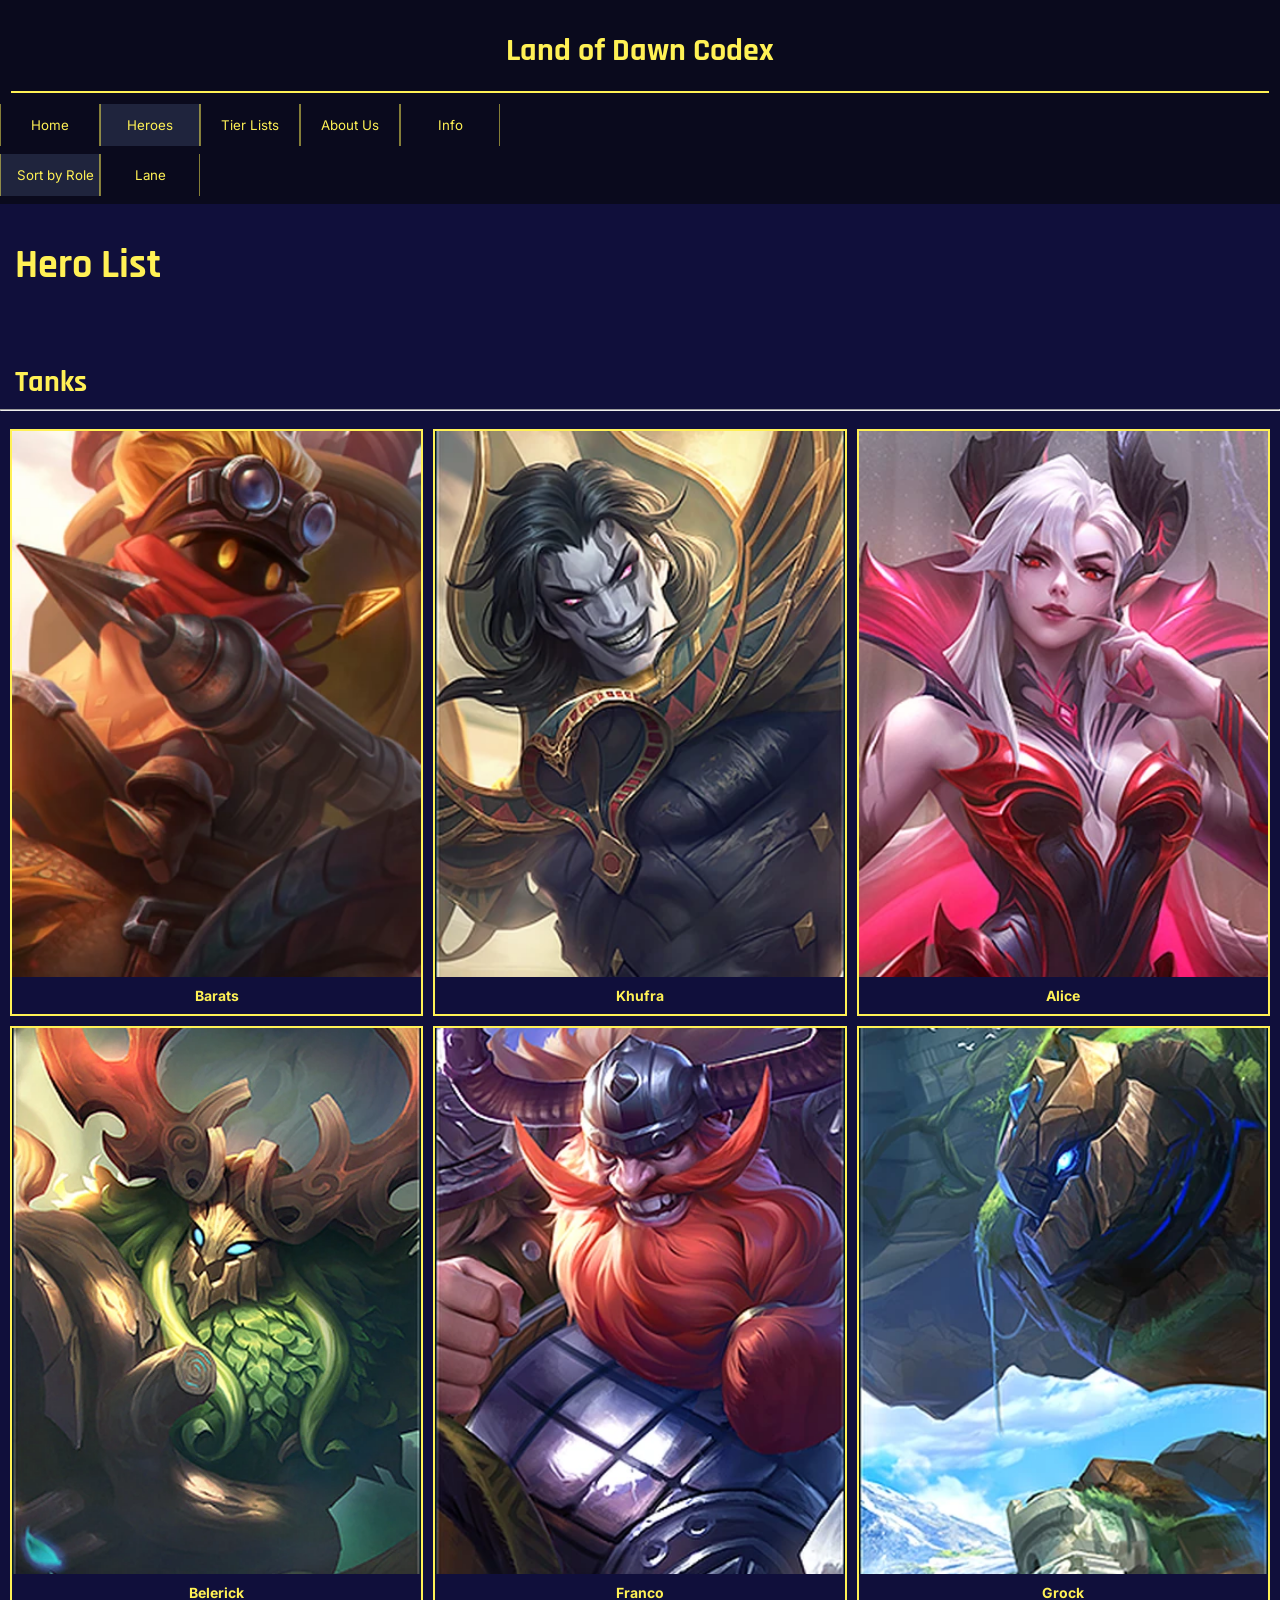
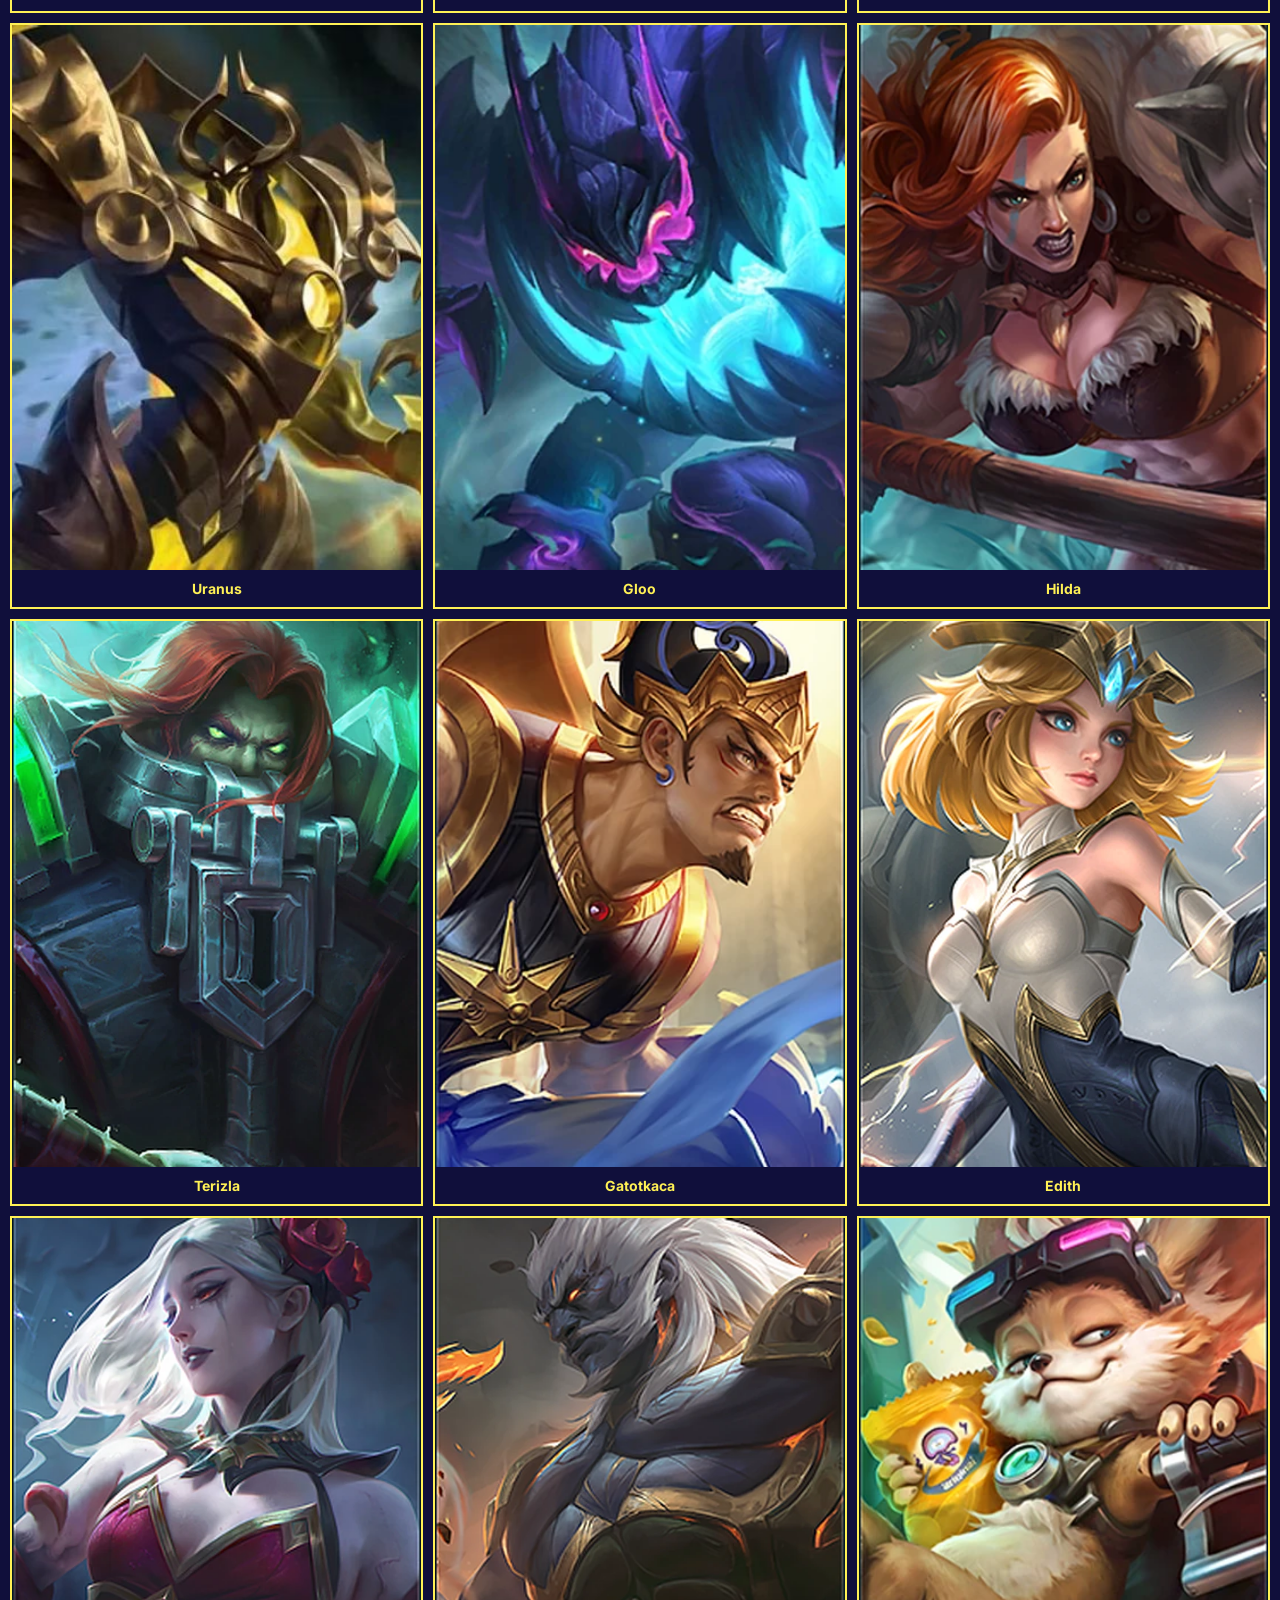
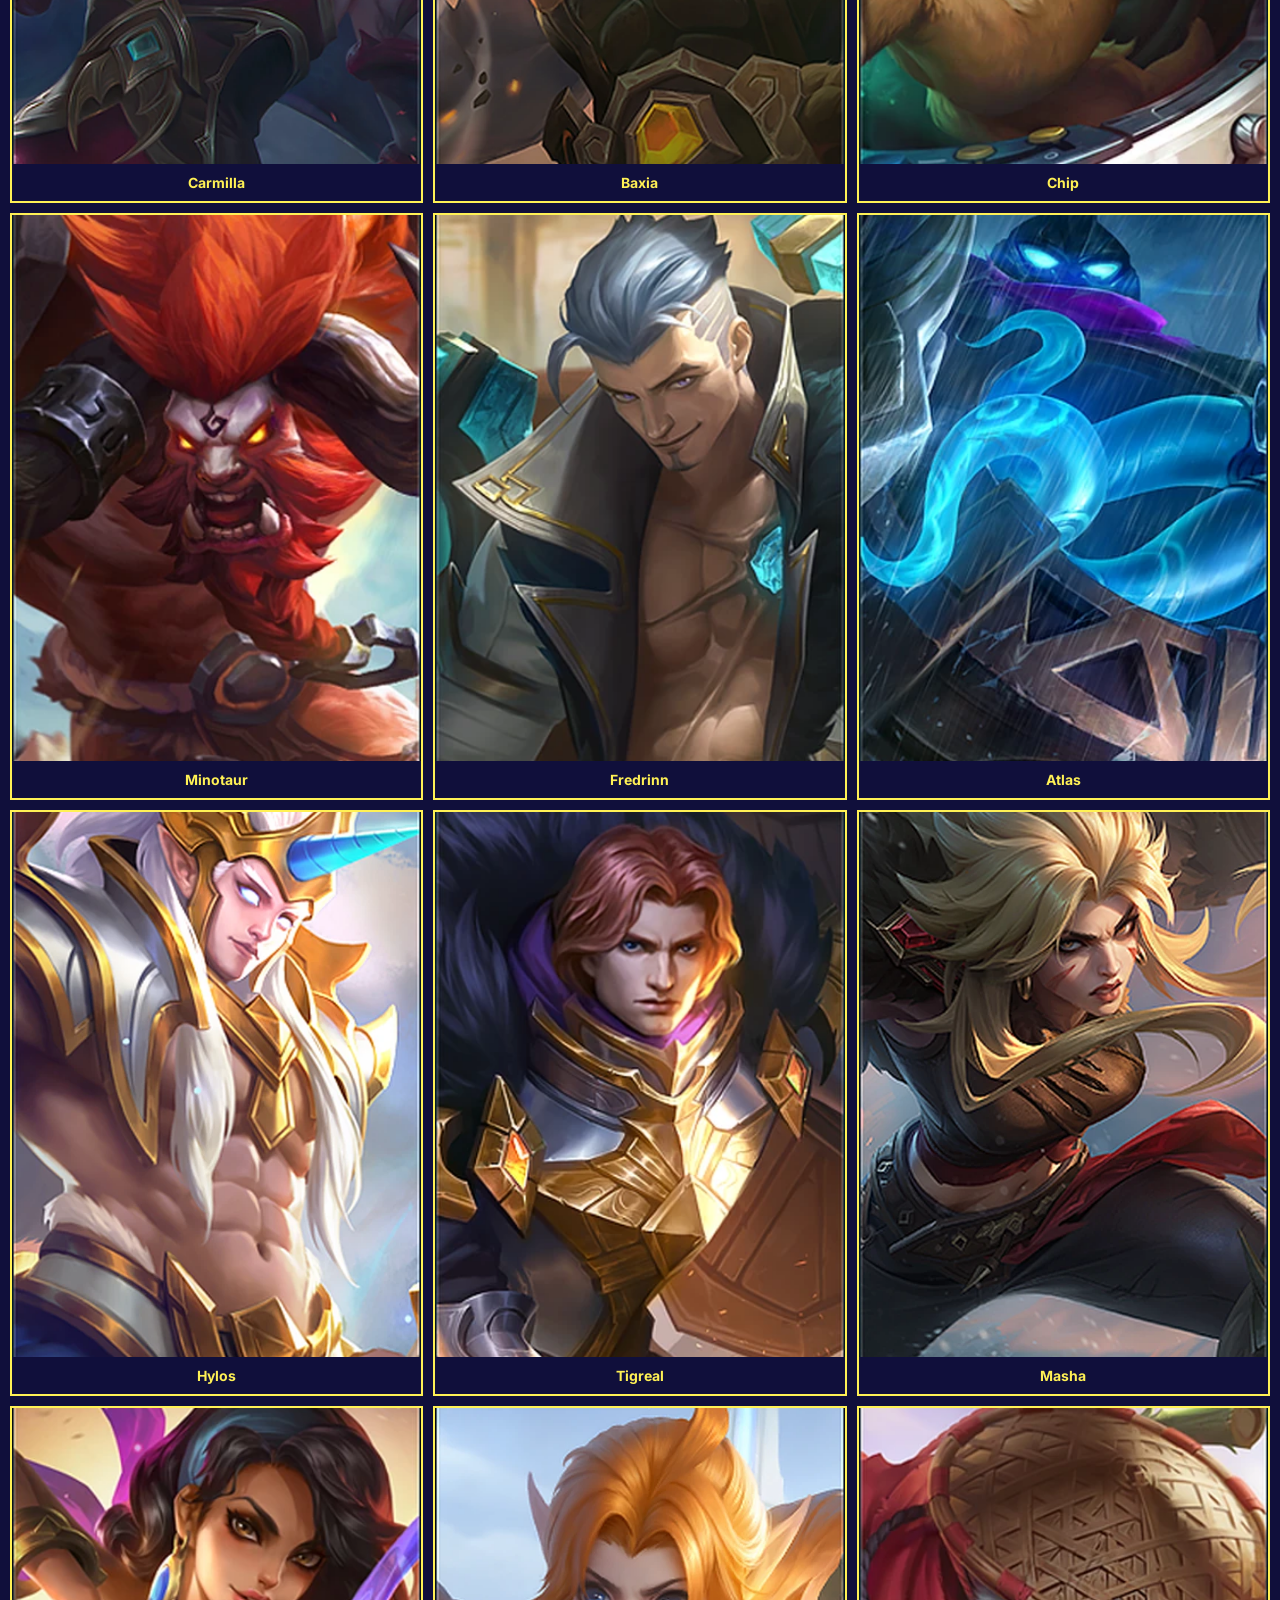
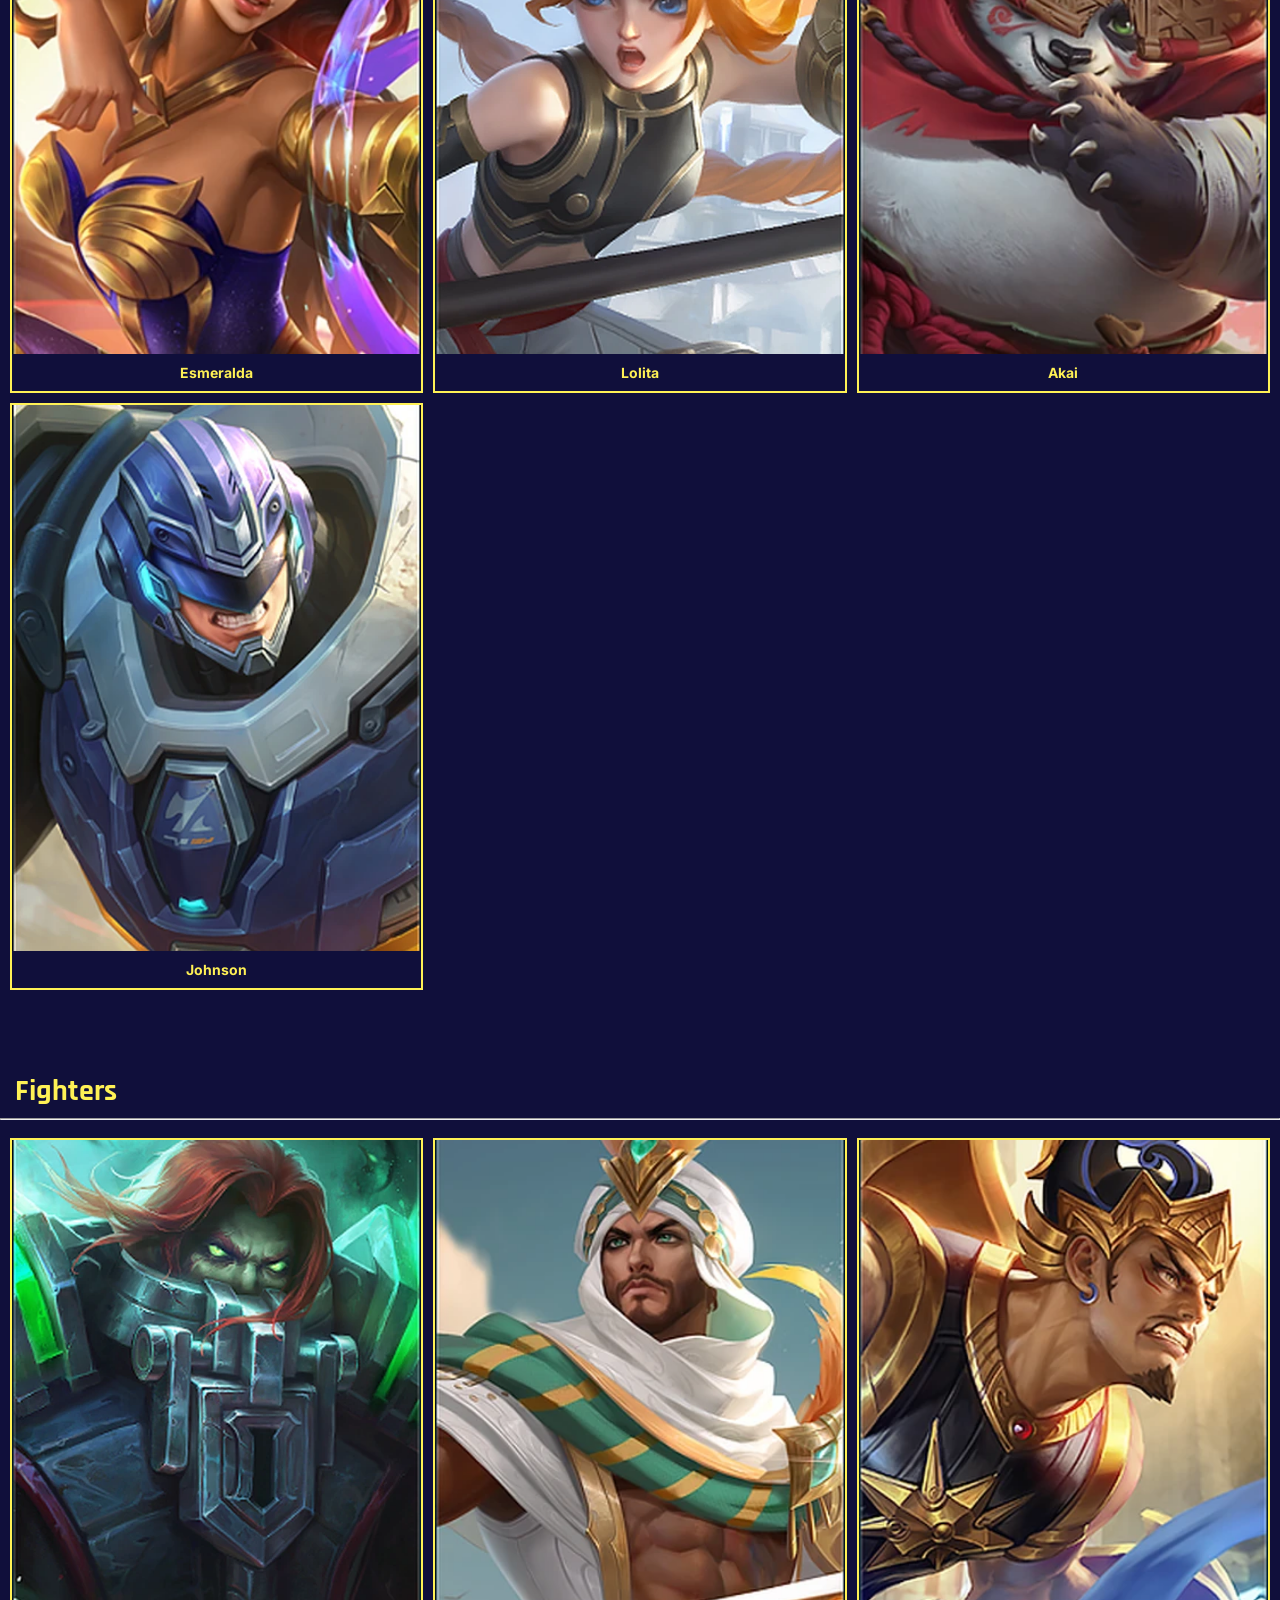
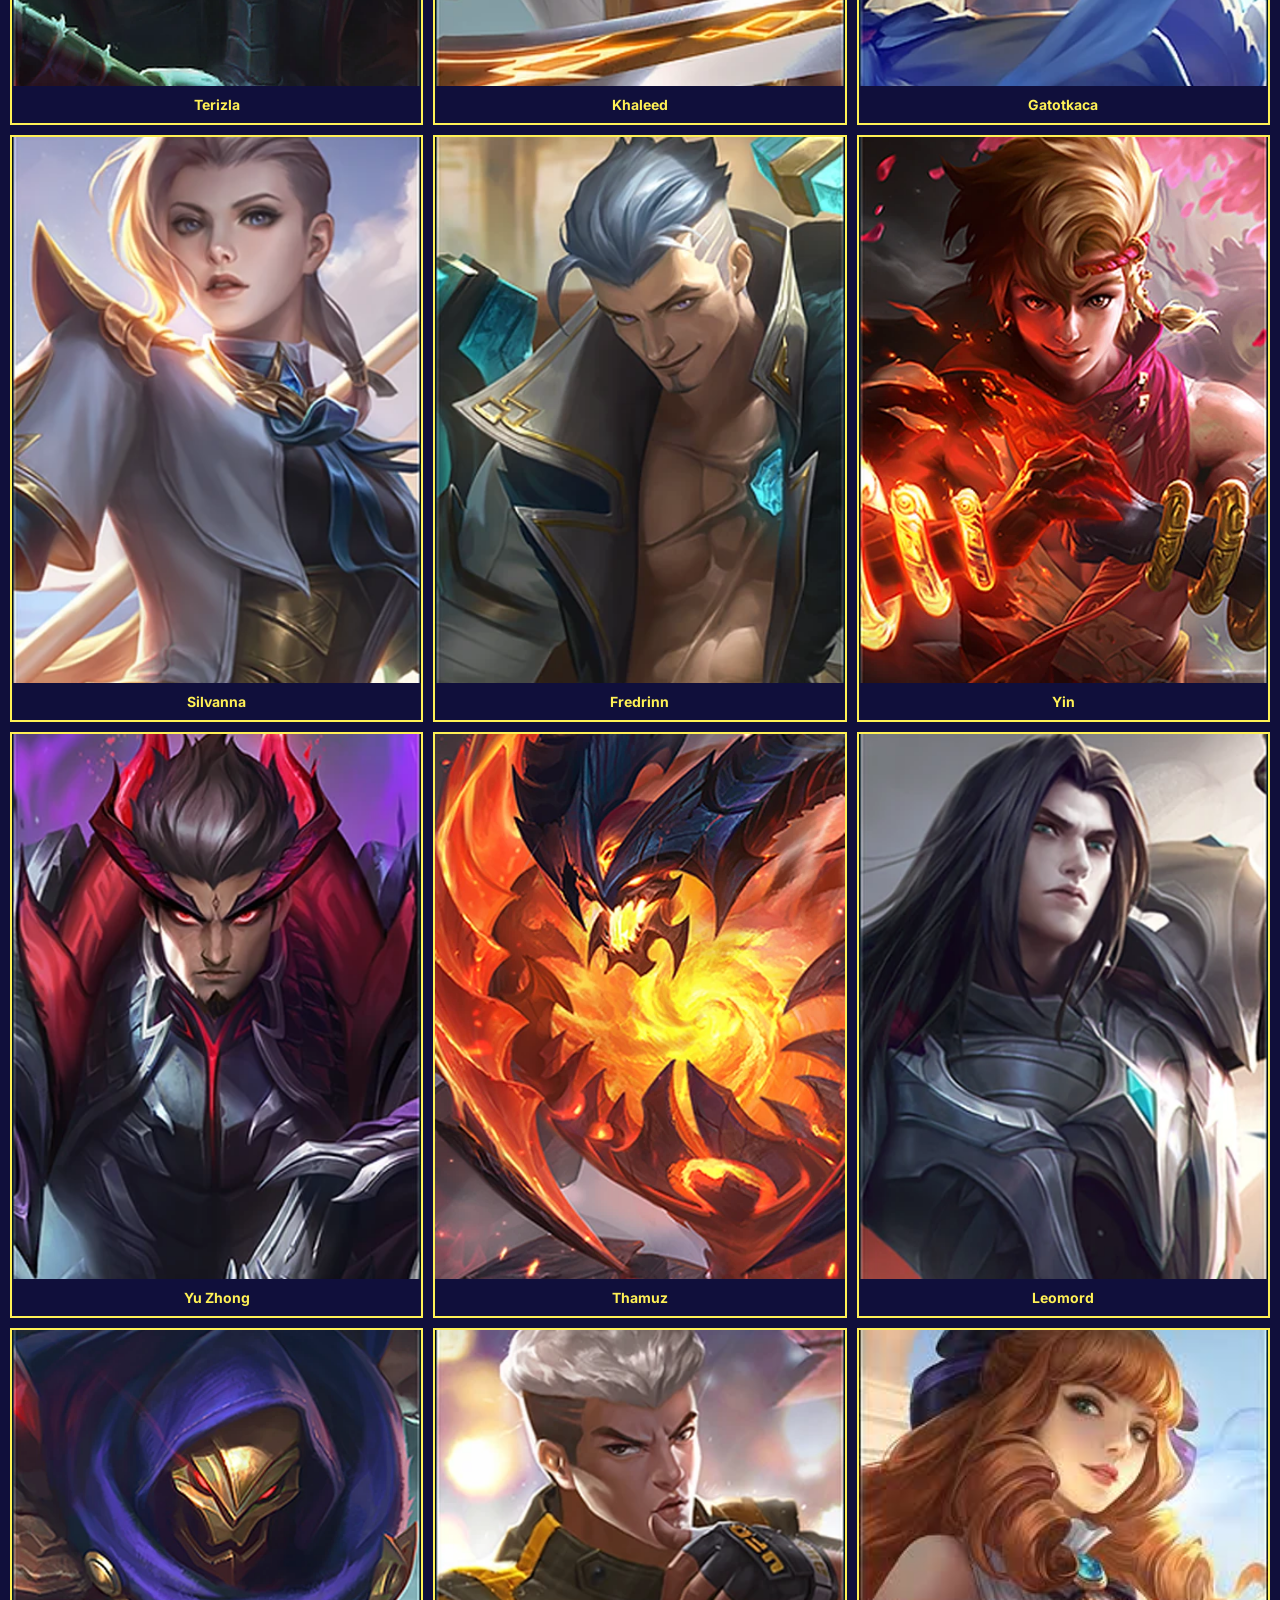
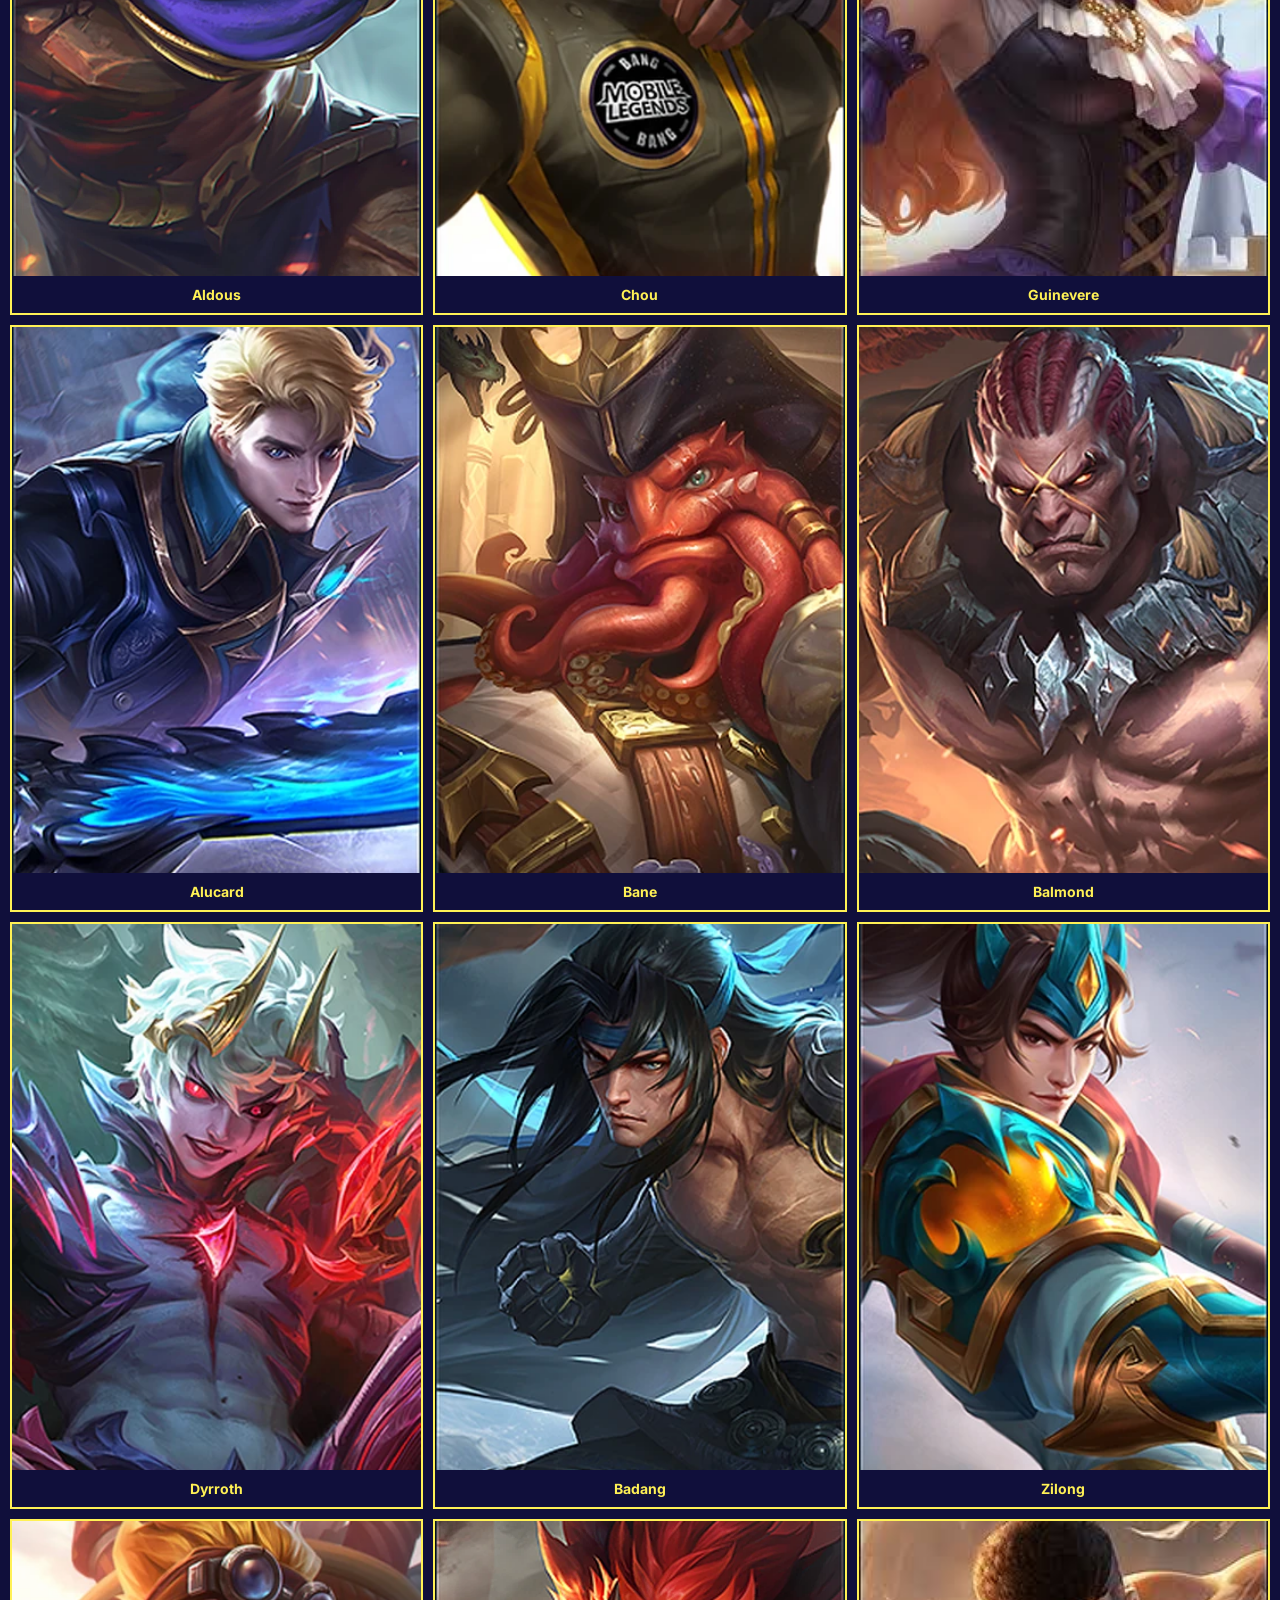
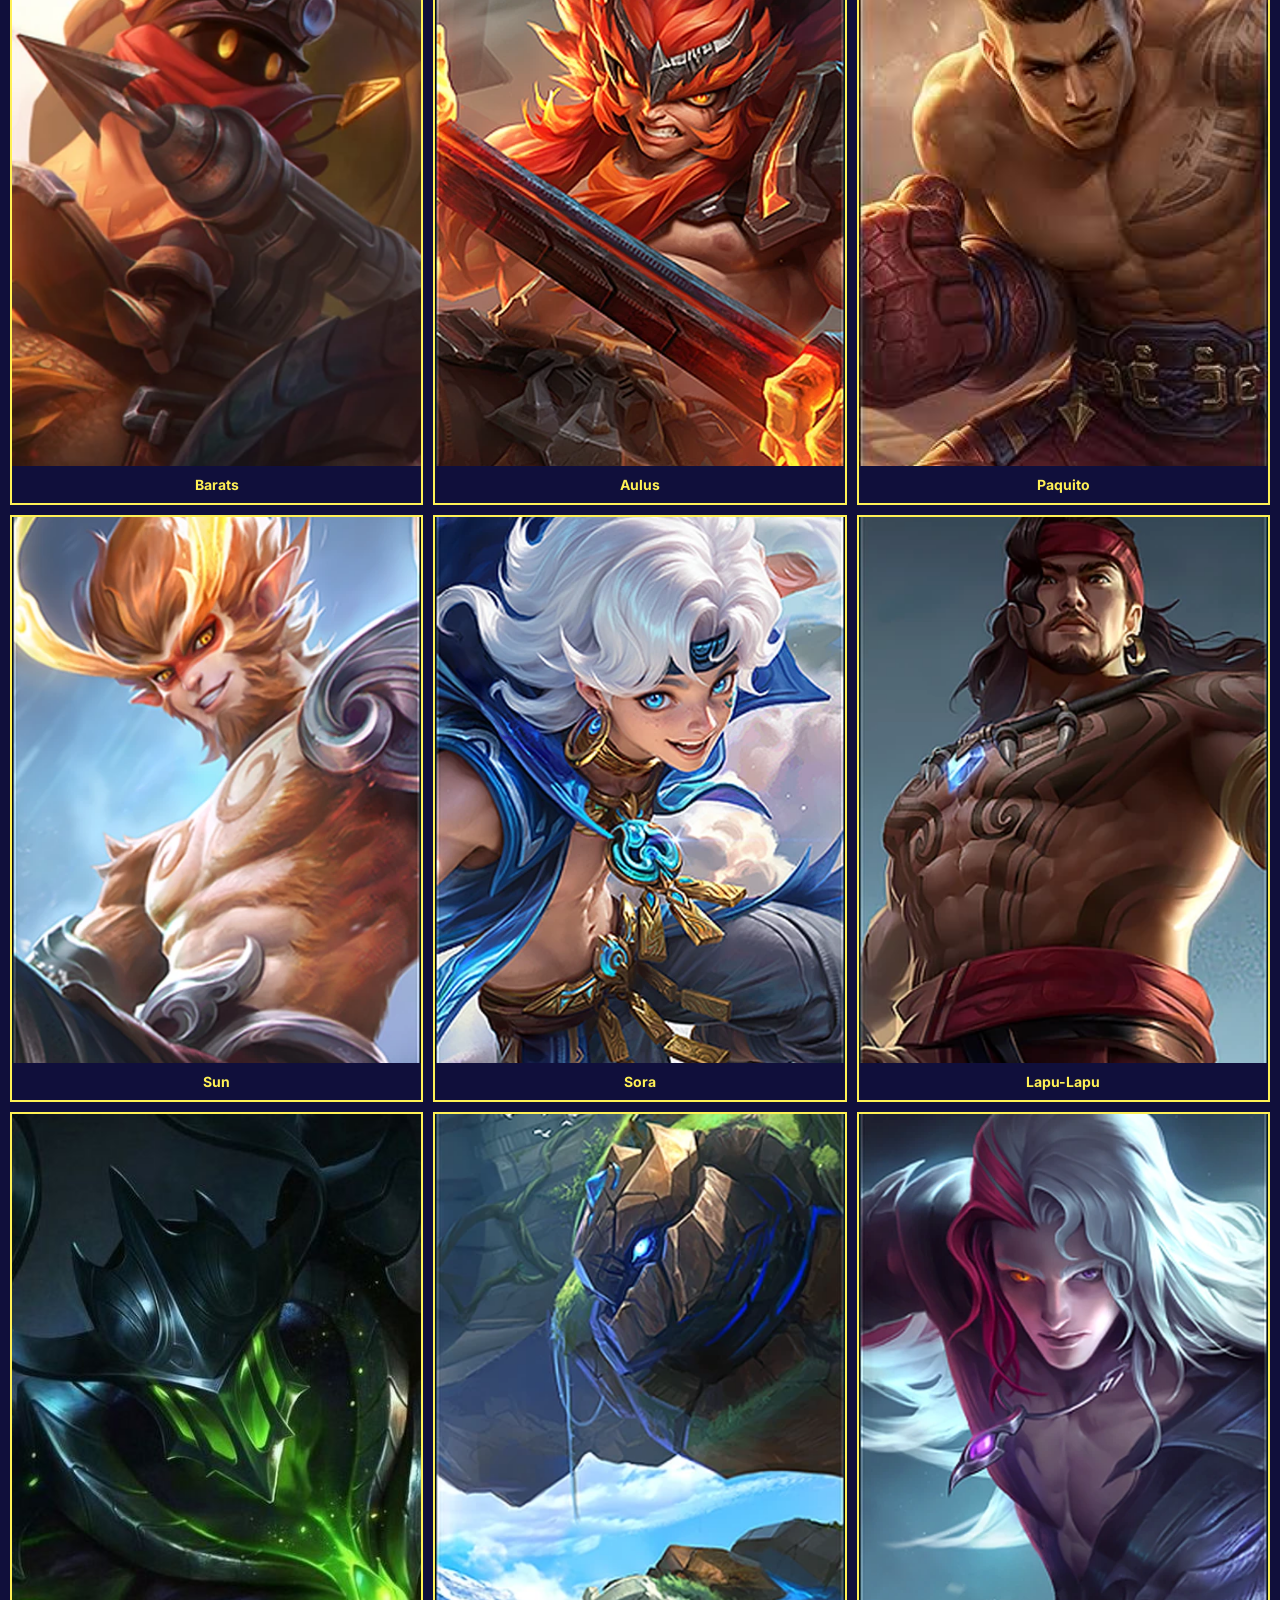
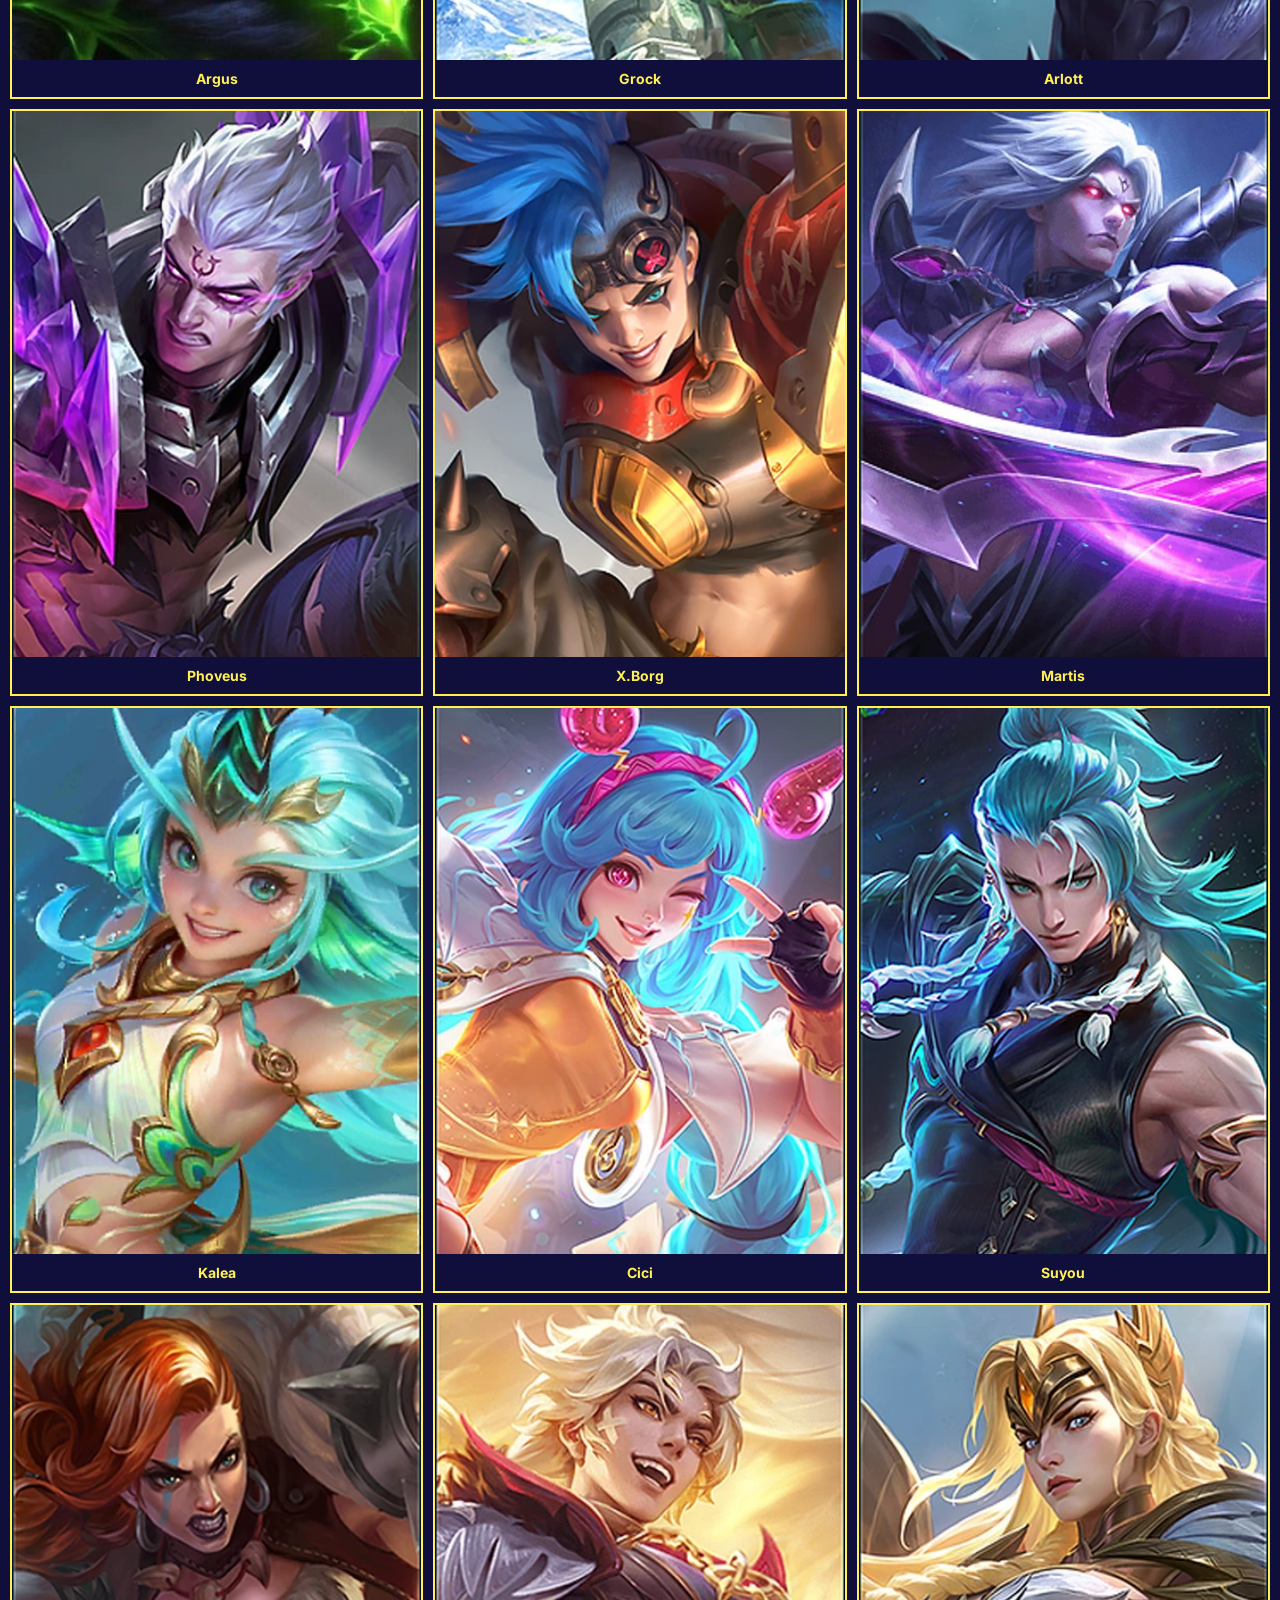
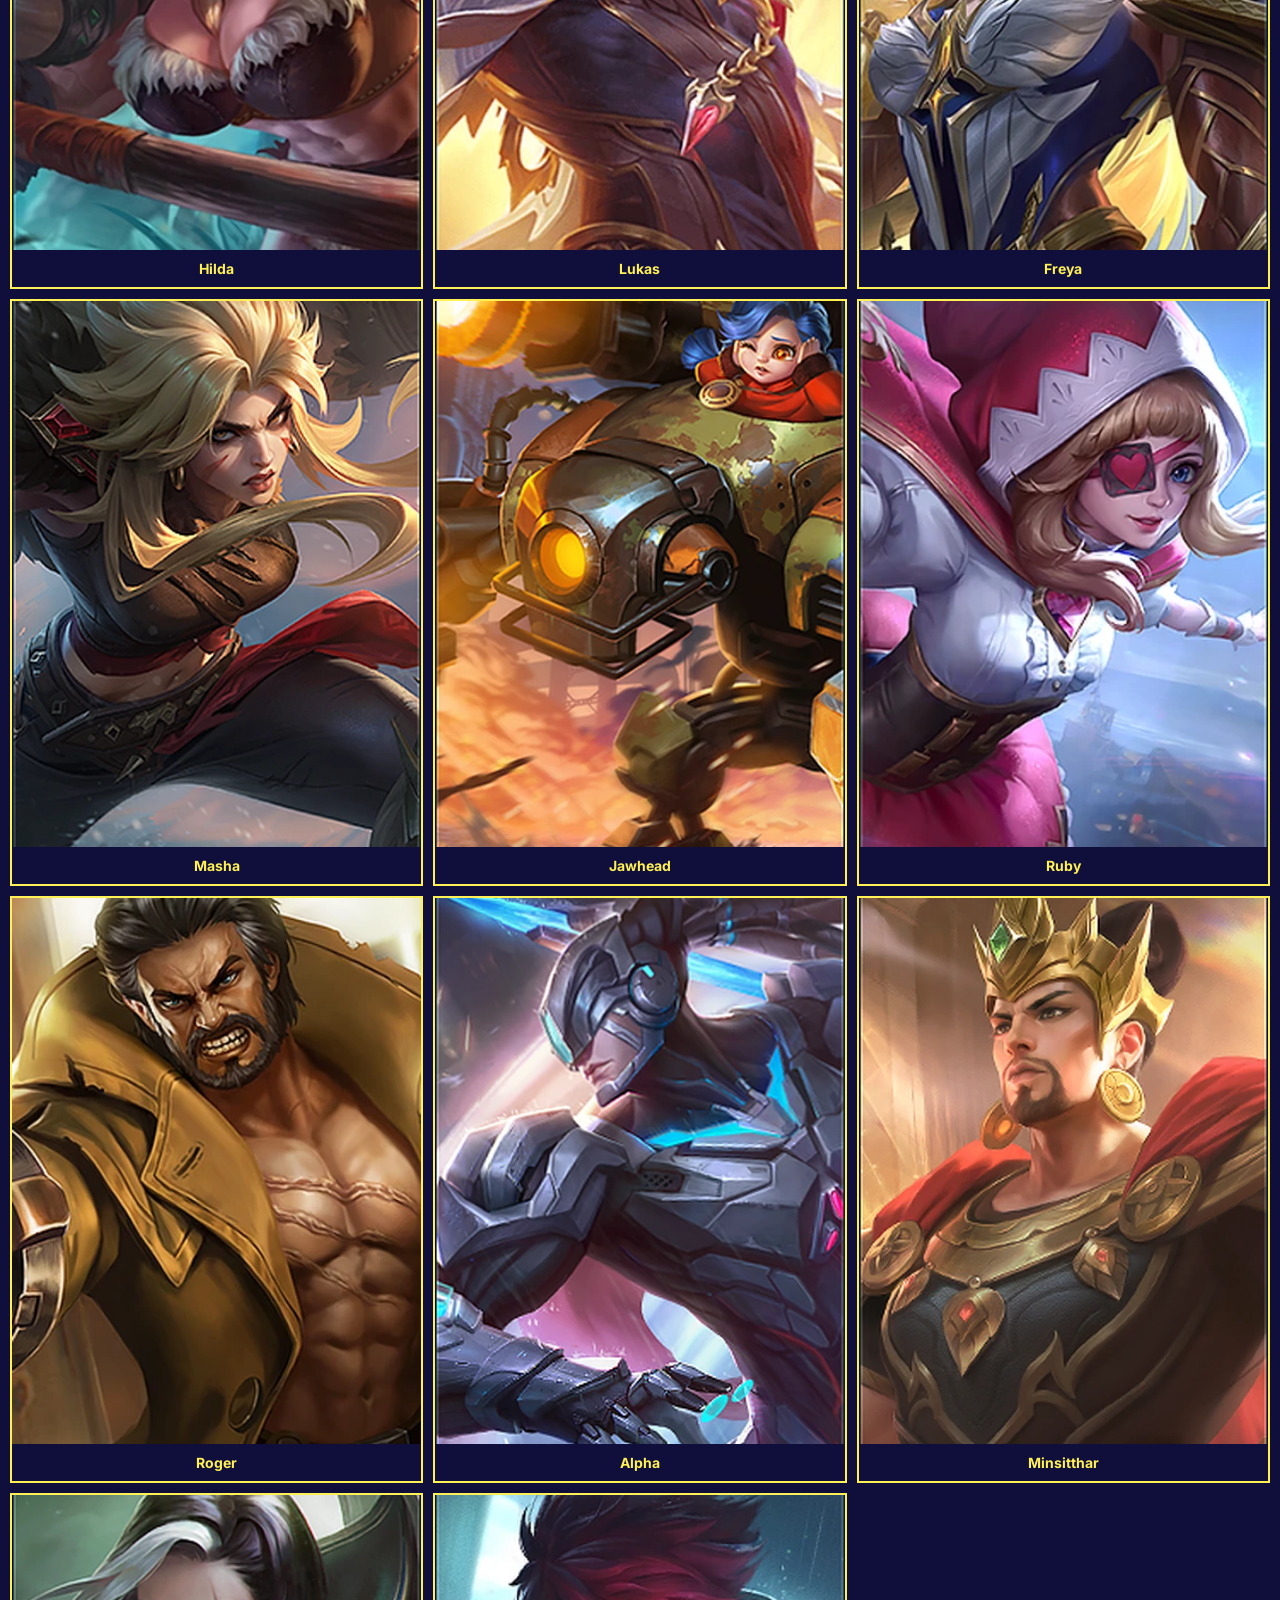
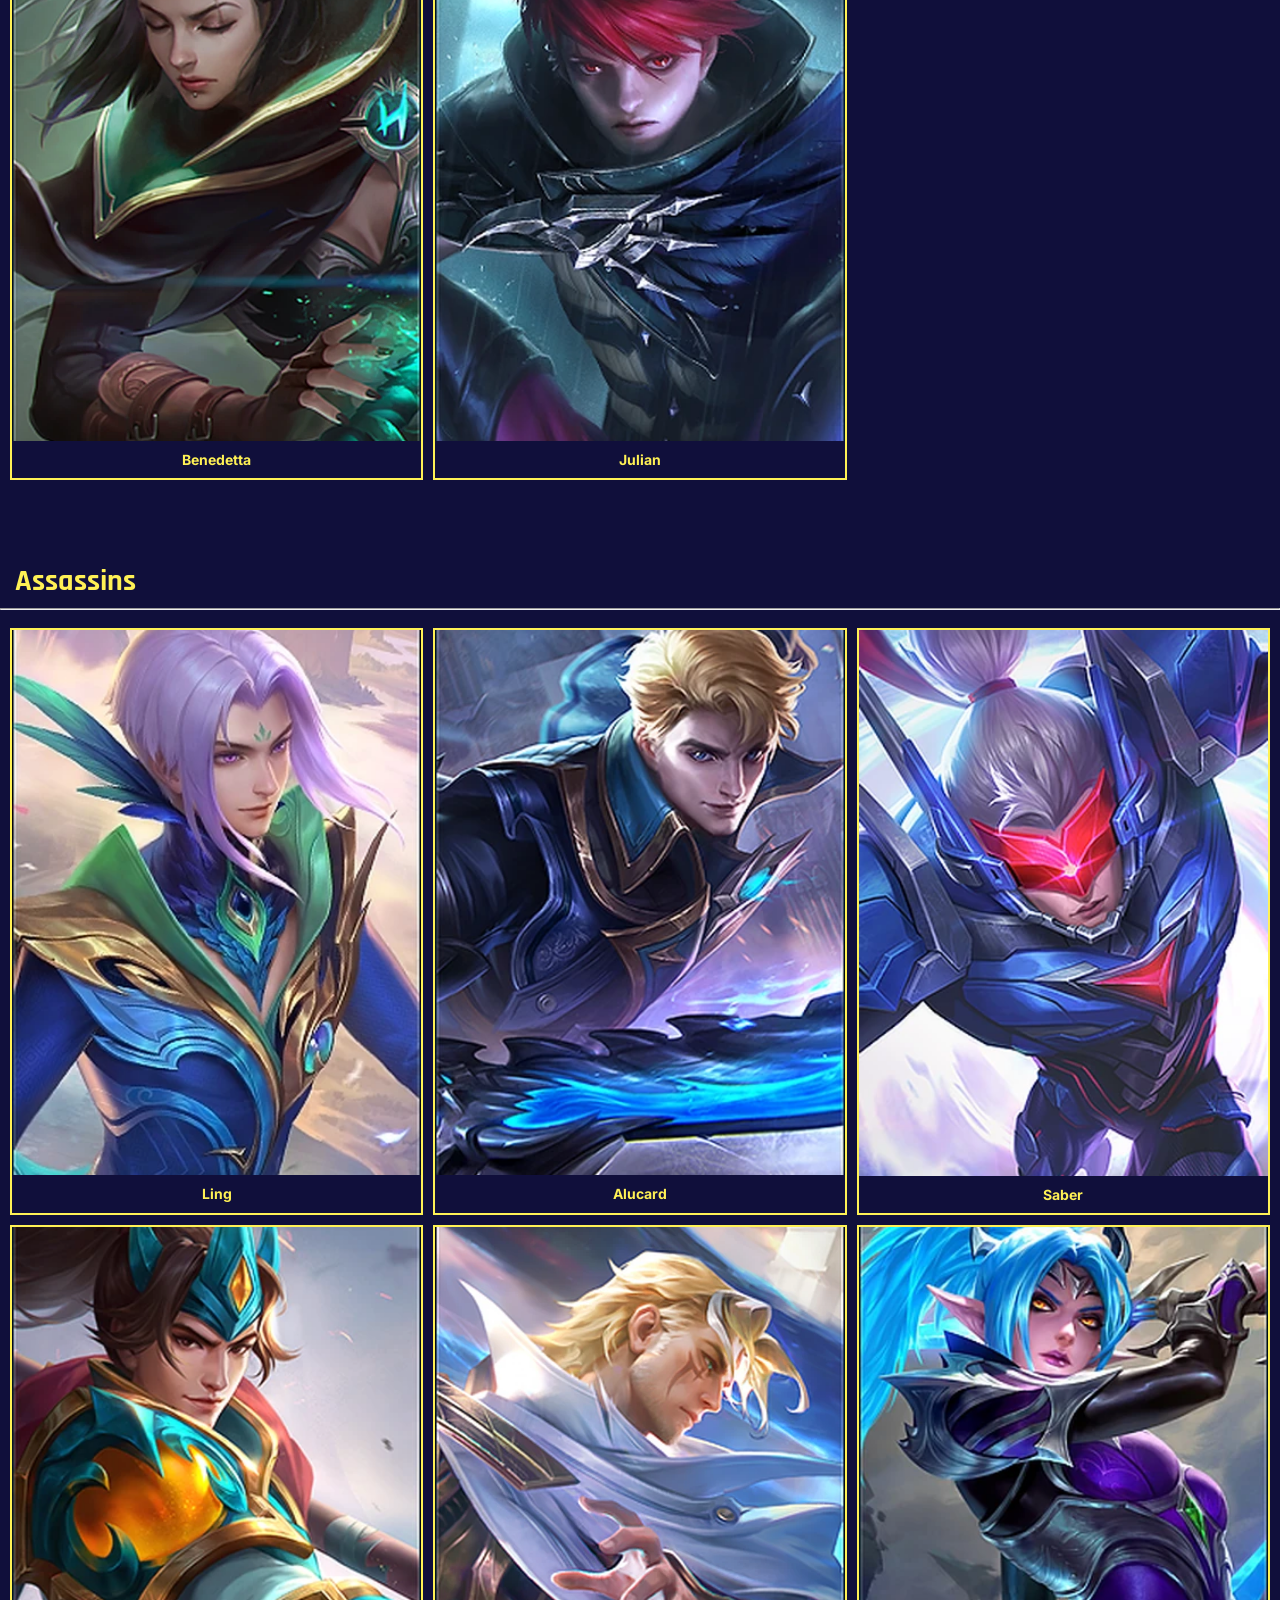
<file: heroes-role.html>
<!DOCTYPE html>
<html>
    <head>
        
        <link rel="preconnect"     href="https://fonts.googleapis.com">
        <link rel="preconnect" href="https://fonts.gstatic.com" crossorigin>
        <link href="https://fonts.googleapis.com/css2?family=Inter:ital,opsz,wght@0,14..32,100..900;1,14..32,100..900&family=Rajdhani:wght@300;400;500;600;700&display=swap" rel="stylesheet">
        <link rel="stylesheet" href="style.css">
        
    </head>
    <body>
        
        <div class="interface">
            <h1>Land of Dawn Codex</h1><hr>
        </div>
        <div class="tooldiv">
            <button class="notthis" onclick="window.location.href='index.html'">Home</button>
            <button class="this" onclick="window.location.href='heroes-role.html'">Heroes</button>
            
            <button class="notthis" onclick="window.location.href='tierlist.html'">Tier Lists</button>
            
            <button class="notthis" onclick="window.location.href='about.html'">About Us</button>
            
            <button class="notthis" onclick="window.location.href='info.html'">Info</button>
            
        </div>
        <div class="tooldiv">
            
            <button class="this" onclick="window.location.href='heroes-role.html'">Sort by Role</button>
            
            <button class="notthis" onclick="window.location.href='heroes-lane.html'">Lane</button>
            
        </div><br><br>
        
        <h2>Hero List</h2><br><br><br><br>

<h2 style="font-size:30px;">Tanks</h2><hr>
        
<!-- ====================================== -->

<div class="hero-container">
<div class="hero-card">
    <div class="hero-image">
        <img src="assets/heroportraits/barats.webp" alt="Barats">
    </div>
    <p class="hero-name">Barats</p>
</div>

<div class="hero-card">
    <div class="hero-image">
        <img src="assets/heroportraits/khufra.webp" alt="Khufra">
    </div>
    <p class="hero-name">Khufra</p>
</div>

<div class="hero-card">
    <div class="hero-image">
        <img src="assets/heroportraits/alice.webp" alt="Alice">
    </div>
    <p class="hero-name">Alice</p>
</div>

<div class="hero-card">
    <div class="hero-image">
        <img src="assets/heroportraits/belerick.webp" alt="Belerick">
    </div>
    <p class="hero-name">Belerick</p>
</div>

<div class="hero-card">
    <div class="hero-image">
        <img src="assets/heroportraits/franco.webp" alt="Franco">
    </div>
    <p class="hero-name">Franco</p>
</div>

<div class="hero-card">
    <div class="hero-image">
        <img src="assets/heroportraits/grock.webp" alt="Grock">
    </div>
    <p class="hero-name">Grock</p>
</div>

<div class="hero-card">
    <div class="hero-image">
        <img src="assets/heroportraits/uranus.jpg" alt="Uranus">
    </div>
    <p class="hero-name">Uranus</p>
</div>

<div class="hero-card">
    <div class="hero-image">
        <img src="assets/heroportraits/gloo.webp" alt="Gloo">
    </div>
    <p class="hero-name">Gloo</p>
</div>

<div class="hero-card">
    <div class="hero-image">
        <img src="assets/heroportraits/hilda.webp" alt="Hilda">
    </div>
    <p class="hero-name">Hilda</p>
</div>

<div class="hero-card">
    <div class="hero-image">
        <img src="assets/heroportraits/terizla.webp" alt="Terizla">
    </div>
    <p class="hero-name">Terizla</p>
</div>

<div class="hero-card">
    <div class="hero-image">
        <img src="assets/heroportraits/gatotkaca.webp" alt="Gatotkaca">
    </div>
    <p class="hero-name">Gatotkaca</p>
</div>

<div class="hero-card">
    <div class="hero-image">
        <img src="assets/heroportraits/edith.webp" alt="Edith">
    </div>
    <p class="hero-name">Edith</p>
</div>

<div class="hero-card">
    <div class="hero-image">
        <img src="assets/heroportraits/carmilla.webp" alt="Carmilla">
    </div>
    <p class="hero-name">Carmilla</p>
</div>

<div class="hero-card">
    <div class="hero-image">
        <img src="assets/heroportraits/baxia.webp" alt="Baxia">
    </div>
    <p class="hero-name">Baxia</p>
</div>

<div class="hero-card">
    <div class="hero-image">
        <img src="assets/heroportraits/chip.webp" alt="Chip">
    </div>
    <p class="hero-name">Chip</p>
</div>

<div class="hero-card">
    <div class="hero-image">
        <img src="assets/heroportraits/minotaur.webp" alt="Minotaur">
    </div>
    <p class="hero-name">Minotaur</p>
</div>

<div class="hero-card">
    <div class="hero-image">
        <img src="assets/heroportraits/fredrinn.webp" alt="Fredrinn">
    </div>
    <p class="hero-name">Fredrinn</p>
</div>

<div class="hero-card">
    <div class="hero-image">
        <img src="assets/heroportraits/atlas.webp" alt="Atlas">
    </div>
    <p class="hero-name">Atlas</p>
</div>

<div class="hero-card">
    <div class="hero-image">
        <img src="assets/heroportraits/hylos.webp" alt="Hylos">
    </div>
    <p class="hero-name">Hylos</p>
</div>

<div class="hero-card">
    <div class="hero-image">
        <img src="assets/heroportraits/tigreal.webp" alt="Tigreal">
    </div>
    <p class="hero-name">Tigreal</p>
</div>

<div class="hero-card">
    <div class="hero-image">
        <img src="assets/heroportraits/masha.webp" alt="Masha">
    </div>
    <p class="hero-name">Masha</p>
</div>

<div class="hero-card">
    <div class="hero-image">
        <img src="assets/heroportraits/esmeralda.webp" alt="Esmeralda">
    </div>
    <p class="hero-name">Esmeralda</p>
</div>

<div class="hero-card">
    <div class="hero-image">
        <img src="assets/heroportraits/lolita.webp" alt="Lolita">
    </div>
    <p class="hero-name">Lolita</p>
</div>

<div class="hero-card">
    <div class="hero-image">
        <img src="assets/heroportraits/akai.webp" alt="Akai">
    </div>
    <p class="hero-name">Akai</p>
</div>

<div class="hero-card">
    <div class="hero-image">
        <img src="assets/heroportraits/johnson.webp" alt="Johnson">
    </div>
    <p class="hero-name">Johnson</p>
</div>
</div>

<!-- ====================================== -->

<br><br><br><br>
<h2 style="font-size:30px;">Fighters</h2><hr>
<!-- ====================================== -->
<div class="hero-container">
<div class="hero-card">
    <div class="hero-image">
        <img src="assets/heroportraits/terizla.webp" alt="Terizla">
    </div>
    <p class="hero-name">Terizla</p>
</div>

<div class="hero-card">
    <div class="hero-image">
        <img src="assets/heroportraits/khaleed.webp" alt="Khaleed">
    </div>
    <p class="hero-name">Khaleed</p>
</div>

<div class="hero-card">
    <div class="hero-image">
        <img src="assets/heroportraits/gatotkaca.webp" alt="Gatotkaca">
    </div>
    <p class="hero-name">Gatotkaca</p>
</div>

<div class="hero-card">
    <div class="hero-image">
        <img src="assets/heroportraits/silvanna.webp" alt="Silvanna">
    </div>
    <p class="hero-name">Silvanna</p>
</div>

<div class="hero-card">
    <div class="hero-image">
        <img src="assets/heroportraits/fredrinn.webp" alt="Fredrinn">
    </div>
    <p class="hero-name">Fredrinn</p>
</div>

<div class="hero-card">
    <div class="hero-image">
        <img src="assets/heroportraits/yin.webp" alt="Yin">
    </div>
    <p class="hero-name">Yin</p>
</div>

<div class="hero-card">
    <div class="hero-image">
        <img src="assets/heroportraits/yuzhong.webp" alt="Yu Zhong">
    </div>
    <p class="hero-name">Yu Zhong</p>
</div>

<div class="hero-card">
    <div class="hero-image">
        <img src="assets/heroportraits/thamuz.webp" alt="Thamuz">
    </div>
    <p class="hero-name">Thamuz</p>
</div>

<div class="hero-card">
    <div class="hero-image">
        <img src="assets/heroportraits/leomord.webp" alt="Leomord">
    </div>
    <p class="hero-name">Leomord</p>
</div>

<div class="hero-card">
    <div class="hero-image">
        <img src="assets/heroportraits/aldous.webp" alt="Aldous">
    </div>
    <p class="hero-name">Aldous</p>
</div>

<div class="hero-card">
    <div class="hero-image">
        <img src="assets/heroportraits/chou.webp" alt="Chou">
    </div>
    <p class="hero-name">Chou</p>
</div>

<div class="hero-card">
    <div class="hero-image">
        <img src="assets/heroportraits/guinevere.jpeg" alt="Guinevere">
    </div>
    <p class="hero-name">Guinevere</p>
</div>

<div class="hero-card">
    <div class="hero-image">
        <img src="assets/heroportraits/alucard.webp" alt="Alucard">
    </div>
    <p class="hero-name">Alucard</p>
</div>

<div class="hero-card">
    <div class="hero-image">
        <img src="assets/heroportraits/bane.webp" alt="Bane">
    </div>
    <p class="hero-name">Bane</p>
</div>

<div class="hero-card">
    <div class="hero-image">
        <img src="assets/heroportraits/balmond.webp" alt="Balmond">
    </div>
    <p class="hero-name">Balmond</p>
</div>

<div class="hero-card">
    <div class="hero-image">
        <img src="assets/heroportraits/dyrroth.webp" alt="Dyrroth">
    </div>
    <p class="hero-name">Dyrroth</p>
</div>

<div class="hero-card">
    <div class="hero-image">
        <img src="assets/heroportraits/badang.webp" alt="Badang">
    </div>
    <p class="hero-name">Badang</p>
</div>

<div class="hero-card">
    <div class="hero-image">
        <img src="assets/heroportraits/zilong.webp" alt="Zilong">
    </div>
    <p class="hero-name">Zilong</p>
</div>

<div class="hero-card">
    <div class="hero-image">
        <img src="assets/heroportraits/barats.webp" alt="Barats">
    </div>
    <p class="hero-name">Barats</p>
</div>

<div class="hero-card">
    <div class="hero-image">
        <img src="assets/heroportraits/aulus.webp" alt="Aulus">
    </div>
    <p class="hero-name">Aulus</p>
</div>

<div class="hero-card">
    <div class="hero-image">
        <img src="assets/heroportraits/paquito.jpeg" alt="Paquito">
    </div>
    <p class="hero-name">Paquito</p>
</div>

<div class="hero-card">
    <div class="hero-image">
        <img src="assets/heroportraits/sun.webp" alt="Sun">
    </div>
    <p class="hero-name">Sun</p>
</div>

<div class="hero-card">
    <div class="hero-image">
        <img src="assets/heroportraits/sora.webp" alt="Sora">
    </div>
    <p class="hero-name">Sora</p>
</div>

<div class="hero-card">
    <div class="hero-image">
        <img src="assets/heroportraits/lapulapu.webp" alt="Lapu-Lapu">
    </div>
    <p class="hero-name">Lapu-Lapu</p>
</div>

<div class="hero-card">
    <div class="hero-image">
        <img src="assets/heroportraits/argus.jpg" alt="Argus">
    </div>
    <p class="hero-name">Argus</p>
</div>

<div class="hero-card">
    <div class="hero-image">
        <img src="assets/heroportraits/grock.webp" alt="Grock">
    </div>
    <p class="hero-name">Grock</p>
</div>

<div class="hero-card">
    <div class="hero-image">
        <img src="assets/heroportraits/arlott.webp" alt="Arlott">
    </div>
    <p class="hero-name">Arlott</p>
</div>

<div class="hero-card">
    <div class="hero-image">
        <img src="assets/heroportraits/phoveus.webp" alt="Phoveus">
    </div>
    <p class="hero-name">Phoveus</p>
</div>

<div class="hero-card">
    <div class="hero-image">
        <img src="assets/heroportraits/xborg.webp" alt="X.Borg">
    </div>
    <p class="hero-name">X.Borg</p>
</div>

<div class="hero-card">
    <div class="hero-image">
        <img src="assets/heroportraits/martis.jpg" alt="Martis">
    </div>
    <p class="hero-name">Martis</p>
</div>

<div class="hero-card">
    <div class="hero-image">
        <img src="assets/heroportraits/kalea.webp" alt="Kalea">
    </div>
    <p class="hero-name">Kalea</p>
</div>

<div class="hero-card">
    <div class="hero-image">
        <img src="assets/heroportraits/cici.webp" alt="Cici">
    </div>
    <p class="hero-name">Cici</p>
</div>

<div class="hero-card">
    <div class="hero-image">
        <img src="assets/heroportraits/suyou.webp" alt="Suyou">
    </div>
    <p class="hero-name">Suyou</p>
</div>

<div class="hero-card">
    <div class="hero-image">
        <img src="assets/heroportraits/hilda.webp" alt="Hilda">
    </div>
    <p class="hero-name">Hilda</p>
</div>

<div class="hero-card">
    <div class="hero-image">
        <img src="assets/heroportraits/lukas.webp" alt="Lukas">
    </div>
    <p class="hero-name">Lukas</p>
</div>

<div class="hero-card">
    <div class="hero-image">
        <img src="assets/heroportraits/freya.webp" alt="Freya">
    </div>
    <p class="hero-name">Freya</p>
</div>

<div class="hero-card">
    <div class="hero-image">
        <img src="assets/heroportraits/masha.webp" alt="Masha">
    </div>
    <p class="hero-name">Masha</p>
</div>

<div class="hero-card">
    <div class="hero-image">
        <img src="assets/heroportraits/jawhead.webp" alt="Jawhead">
    </div>
    <p class="hero-name">Jawhead</p>
</div>

<div class="hero-card">
    <div class="hero-image">
        <img src="assets/heroportraits/ruby.webp" alt="Ruby">
    </div>
    <p class="hero-name">Ruby</p>
</div>

<div class="hero-card">
    <div class="hero-image">
        <img src="assets/heroportraits/roger.webp" alt="Roger">
    </div>
    <p class="hero-name">Roger</p>
</div>

<div class="hero-card">
    <div class="hero-image">
        <img src="assets/heroportraits/alpha.webp" alt="Alpha">
    </div>
    <p class="hero-name">Alpha</p>
</div>

<div class="hero-card">
    <div class="hero-image">
        <img src="assets/heroportraits/minsitthar.webp" alt="Minsitthar">
    </div>
    <p class="hero-name">Minsitthar</p>
</div>

<div class="hero-card">
    <div class="hero-image">
        <img src="assets/heroportraits/benedetta.webp" alt="Benedetta">
    </div>
    <p class="hero-name">Benedetta</p>
</div>

<div class="hero-card">
    <div class="hero-image">
        <img src="assets/heroportraits/julian.webp" alt="Julian">
    </div>
    <p class="hero-name">Julian</p>
</div>
</div>
<!-- ====================================== -->

<br><br><br><br>
<h2 style="font-size:30px;">Assassins</h2><hr>
<!-- ====================================== -->
<div class="hero-container">
<div class="hero-card">
    <div class="hero-image">
        <img src="assets/heroportraits/ling.webp" alt="Ling">
    </div>
    <p class="hero-name">Ling</p>
</div>

<div class="hero-card">
    <div class="hero-image">
        <img src="assets/heroportraits/alucard.webp" alt="Alucard">
    </div>
    <p class="hero-name">Alucard</p>
</div>

<div class="hero-card">
    <div class="hero-image">
        <img src="assets/heroportraits/saber.webp" alt="Saber">
    </div>
    <p class="hero-name">Saber</p>
</div>

<div class="hero-card">
    <div class="hero-image">
        <img src="assets/heroportraits/zilong.webp" alt="Zilong">
    </div>
    <p class="hero-name">Zilong</p>
</div>

<div class="hero-card">
    <div class="hero-image">
        <img src="assets/heroportraits/nolan.webp" alt="Nolan">
    </div>
    <p class="hero-name">Nolan</p>
</div>

<div class="hero-card">
    <div class="hero-image">
        <img src="assets/heroportraits/karina.webp" alt="Karina">
    </div>
    <p class="hero-name">Karina</p>
</div>

<div class="hero-card">
    <div class="hero-image">
        <img src="assets/heroportraits/yisunshin.webp" alt="Yi Sun-shin">
    </div>
    <p class="hero-name">Yi Sun-shin</p>
</div>

<div class="hero-card">
    <div class="hero-image">
        <img src="assets/heroportraits/benedetta.webp" alt="Benedetta">
    </div>
    <p class="hero-name">Benedetta</p>
</div>

<div class="hero-card">
    <div class="hero-image">
        <img src="assets/heroportraits/aamon.webp" alt="Aamon">
    </div>
    <p class="hero-name">Aamon</p>
</div>

<div class="hero-card">
    <div class="hero-image">
        <img src="assets/heroportraits/julian.webp" alt="Julian">
    </div>
    <p class="hero-name">Julian</p>
</div>

<div class="hero-card">
    <div class="hero-image">
        <img src="assets/heroportraits/joy.webp" alt="Joy">
    </div>
    <p class="hero-name">Joy</p>
</div>

<div class="hero-card">
    <div class="hero-image">
        <img src="assets/heroportraits/lesley.webp" alt="Lesley">
    </div>
    <p class="hero-name">Lesley</p>
</div>

<div class="hero-card">
    <div class="hero-image">
        <img src="assets/heroportraits/hirara.webp" alt="Hirara">
    </div>
    <p class="hero-name">Hirara</p>
</div>

<div class="hero-card">
    <div class="hero-image">
        <img src="assets/heroportraits/paquito.jpeg" alt="Paquito">
    </div>
    <p class="hero-name">Paquito</p>
</div>

<div class="hero-card">
    <div class="hero-image">
        <img src="assets/heroportraits/sora.webp" alt="Sora">
    </div>
    <p class="hero-name">Sora</p>
</div>

<div class="hero-card">
    <div class="hero-image">
        <img src="assets/heroportraits/harley.webp" alt="Harley">
    </div>
    <p class="hero-name">Harley</p>
</div>

<div class="hero-card">
    <div class="hero-image">
        <img src="assets/heroportraits/hanzo.webp" alt="Hanzo">
    </div>
    <p class="hero-name">Hanzo</p>
</div>

<div class="hero-card">
    <div class="hero-image">
        <img src="assets/heroportraits/kadita.webp" alt="Kadita">
    </div>
    <p class="hero-name">Kadita</p>
</div>

<div class="hero-card">
    <div class="hero-image">
        <img src="assets/heroportraits/lancelot.webp" alt="Lancelot">
    </div>
    <p class="hero-name">Lancelot</p>
</div>

<div class="hero-card">
    <div class="hero-image">
        <img src="assets/heroportraits/arlott.webp" alt="Arlott">
    </div>
    <p class="hero-name">Arlott</p>
</div>

<div class="hero-card">
    <div class="hero-image">
        <img src="assets/heroportraits/selena.webp" alt="Selena">
    </div>
    <p class="hero-name">Selena</p>
</div>

<div class="hero-card">
    <div class="hero-image">
        <img src="assets/heroportraits/hayabusa.webp" alt="Hayabusa">
    </div>
    <p class="hero-name">Hayabusa</p>
</div>

<div class="hero-card">
    <div class="hero-image">
        <img src="assets/heroportraits/suyou.webp" alt="Suyou">
    </div>
    <p class="hero-name">Suyou</p>
</div>

<div class="hero-card">
    <div class="hero-image">
        <img src="assets/heroportraits/fanny.webp" alt="Fanny">
    </div>
    <p class="hero-name">Fanny</p>
</div>

<div class="hero-card">
    <div class="hero-image">
        <img src="assets/heroportraits/natalia.webp" alt="Natalia">
    </div>
    <p class="hero-name">Natalia</p>
</div>

<div class="hero-card">
    <div class="hero-image">
        <img src="assets/heroportraits/mathilda.webp" alt="Mathilda">
    </div>
    <p class="hero-name">Mathilda</p>
</div>

<div class="hero-card">
    <div class="hero-image">
        <img src="assets/heroportraits/helcurt.webp" alt="Helcurt">
    </div>
    <p class="hero-name">Helcurt</p>
</div>

<div class="hero-card">
    <div class="hero-image">
        <img src="assets/heroportraits/yin.webp" alt="Yin">
    </div>
    <p class="hero-name">Yin</p>
</div>

<div class="hero-card">
    <div class="hero-image">
        <img src="assets/heroportraits/gusion.webp" alt="Gusion">
    </div>
    <p class="hero-name">Gusion</p>
</div>
</div>
<!-- ====================================== -->
<br><br><br><br>
<h2 style="font-size:30px;">Mages</h2><hr>
<!-- ====================================== -->
<div class="hero-container">
<div class="hero-card">
    <div class="hero-image">
        <img src="assets/heroportraits/lylia.webp" alt="Lylia">
    </div>
    <p class="hero-name">Lylia</p>
</div>

<div class="hero-card">
    <div class="hero-image">
        <img src="assets/heroportraits/vexana.webp" alt="Vexana">
    </div>
    <p class="hero-name">Vexana</p>
</div>

<div class="hero-card">
    <div class="hero-image">
        <img src="assets/heroportraits/zetian.webp" alt="Zetian">
    </div>
    <p class="hero-name">Zetian</p>
</div>

<div class="hero-card">
    <div class="hero-image">
        <img src="assets/heroportraits/kimmy.webp" alt="Kimmy">
    </div>
    <p class="hero-name">Kimmy</p>
</div>

<div class="hero-card">
    <div class="hero-image">
        <img src="assets/heroportraits/zhuxin.webp" alt="Zhuxin">
    </div>
    <p class="hero-name">Zhuxin</p>
</div>

<div class="hero-card">
    <div class="hero-image">
        <img src="assets/heroportraits/kagura.webp" alt="Kagura">
    </div>
    <p class="hero-name">Kagura</p>
</div>

<div class="hero-card">
    <div class="hero-image">
        <img src="assets/heroportraits/gord.webp" alt="Gord">
    </div>
    <p class="hero-name">Gord</p>
</div>

<div class="hero-card">
    <div class="hero-image">
        <img src="assets/heroportraits/harley.webp" alt="Harley">
    </div>
    <p class="hero-name">Harley</p>
</div>

<div class="hero-card">
    <div class="hero-image">
        <img src="assets/heroportraits/alice.webp" alt="Alice">
    </div>
    <p class="hero-name">Alice</p>
</div>

<div class="hero-card">
    <div class="hero-image">
        <img src="assets/heroportraits/yve.webp" alt="Yve">
    </div>
    <p class="hero-name">Yve</p>
</div>

<div class="hero-card">
    <div class="hero-image">
        <img src="assets/heroportraits/kadita.webp" alt="Kadita">
    </div>
    <p class="hero-name">Kadita</p>
</div>

<div class="hero-card">
    <div class="hero-image">
        <img src="assets/heroportraits/lunox.webp" alt="Lunox">
    </div>
    <p class="hero-name">Lunox</p>
</div>

<div class="hero-card">
    <div class="hero-image">
        <img src="assets/heroportraits/selena.webp" alt="Selena">
    </div>
    <p class="hero-name">Selena</p>
</div>

<div class="hero-card">
    <div class="hero-image">
        <img src="assets/heroportraits/valir.png" alt="Valir">
    </div>
    <p class="hero-name">Valir</p>
</div>

<div class="hero-card">
    <div class="hero-image">
        <img src="assets/heroportraits/novaria.webp" alt="Novaria">
    </div>
    <p class="hero-name">Novaria</p>
</div>

<div class="hero-card">
    <div class="hero-image">
        <img src="assets/heroportraits/luoyi.webp" alt="Luo Yi">
    </div>
    <p class="hero-name">Luo Yi</p>
</div>

<div class="hero-card">
    <div class="hero-image">
        <img src="assets/heroportraits/pharsa.webp" alt="Pharsa">
    </div>
    <p class="hero-name">Pharsa</p>
</div>

<div class="hero-card">
    <div class="hero-image">
        <img src="assets/heroportraits/xavier.webp" alt="Xavier">
    </div>
    <p class="hero-name">Xavier</p>
</div>

<div class="hero-card">
    <div class="hero-image">
        <img src="assets/heroportraits/cyclops.jpg" alt="Cyclops">
    </div>
    <p class="hero-name">Cyclops</p>
</div>

<div class="hero-card">
    <div class="hero-image">
        <img src="assets/heroportraits/cecilion.webp" alt="Cecilion">
    </div>
    <p class="hero-name">Cecilion</p>
</div>

<div class="hero-card">
    <div class="hero-image">
        <img src="assets/heroportraits/aurora.webp" alt="Aurora">
    </div>
    <p class="hero-name">Aurora</p>
</div>

<div class="hero-card">
    <div class="hero-image">
        <img src="assets/heroportraits/valentina.webp" alt="Valentina">
    </div>
    <p class="hero-name">Valentina</p>
</div>

<div class="hero-card">
    <div class="hero-image">
        <img src="assets/heroportraits/zhask.webp" alt="Zhask">
    </div>
    <p class="hero-name">Zhask</p>
</div>

<div class="hero-card">
    <div class="hero-image">
        <img src="assets/heroportraits/harith.webp" alt="Harith">
    </div>
    <p class="hero-name">Harith</p>
</div>

<div class="hero-card">
    <div class="hero-image">
        <img src="assets/heroportraits/odette.webp" alt="Odette">
    </div>
    <p class="hero-name">Odette</p>
</div>

<div class="hero-card">
    <div class="hero-image">
        <img src="assets/heroportraits/vale.webp" alt="Vale">
    </div>
    <p class="hero-name">Vale</p>
</div>

<div class="hero-card">
    <div class="hero-image">
        <img src="assets/heroportraits/faramis.webp" alt="Faramis">
    </div>
    <p class="hero-name">Faramis</p>
</div>

<div class="hero-card">
    <div class="hero-image">
        <img src="assets/heroportraits/change.jpg" alt="Chang'e">
    </div>
    <p class="hero-name">Chang'e</p>
</div>

<div class="hero-card">
    <div class="hero-image">
        <img src="assets/heroportraits/bane.webp" alt="Bane">
    </div>
    <p class="hero-name">Bane</p>
</div>

<div class="hero-card">
    <div class="hero-image">
        <img src="assets/heroportraits/nana.webp" alt="Nana">
    </div>
    <p class="hero-name">Nana</p>
</div>

<div class="hero-card">
    <div class="hero-image">
        <img src="assets/heroportraits/eudora.webp" alt="Eudora">
    </div>
    <p class="hero-name">Eudora</p>
</div>

<div class="hero-card">
    <div class="hero-image">
        <img src="assets/heroportraits/esmeralda.webp" alt="Esmeralda">
    </div>
    <p class="hero-name">Esmeralda</p>
</div>
</div>
<!-- ===================================== -->
<br><br><br><br>
<h2 style="font-size:30px;">Marksmen</h2><hr>
<!-- ===================================== -->
<div class="hero-container">
<div class="hero-card">
    <div class="hero-image">
        <img src="assets/heroportraits/kimmy.webp" alt="Kimmy">
    </div>
    <p class="hero-name">Kimmy</p>
</div>

<div class="hero-card">
    <div class="hero-image">
        <img src="assets/heroportraits/lesley.webp" alt="Lesley">
    </div>
    <p class="hero-name">Lesley</p>
</div>

<div class="hero-card">
    <div class="hero-image">
        <img src="assets/heroportraits/obsidia.webp" alt="Obsidia">
    </div>
    <p class="hero-name">Obsidia</p>
</div>

<div class="hero-card">
    <div class="hero-image">
        <img src="assets/heroportraits/moskov.jpg" alt="Moskov">
    </div>
    <p class="hero-name">Moskov</p>
</div>

<div class="hero-card">
    <div class="hero-image">
        <img src="assets/heroportraits/claude.webp" alt="Claude">
    </div>
    <p class="hero-name">Claude</p>
</div>

<div class="hero-card">
    <div class="hero-image">
        <img src="assets/heroportraits/granger.webp" alt="Granger">
    </div>
    <p class="hero-name">Granger</p>
</div>

<div class="hero-card">
    <div class="hero-image">
        <img src="assets/heroportraits/ixia.webp" alt="Ixia">
    </div>
    <p class="hero-name">Ixia</p>
</div>

<div class="hero-card">
    <div class="hero-image">
        <img src="assets/heroportraits/edith.webp" alt="Edith">
    </div>
    <p class="hero-name">Edith</p>
</div>

<div class="hero-card">
    <div class="hero-image">
        <img src="assets/heroportraits/hanabi.webp" alt="Hanabi">
    </div>
    <p class="hero-name">Hanabi</p>
</div>

<div class="hero-card">
    <div class="hero-image">
        <img src="assets/heroportraits/clint.webp" alt="Clint">
    </div>
    <p class="hero-name">Clint</p>
</div>

<div class="hero-card">
    <div class="hero-image">
        <img src="assets/heroportraits/karrie.jpg" alt="Karrie">
    </div>
    <p class="hero-name">Karrie</p>
</div>

<div class="hero-card">
    <div class="hero-image">
        <img src="assets/heroportraits/melissa.webp" alt="Melissa">
    </div>
    <p class="hero-name">Melissa</p>
</div>

<div class="hero-card">
    <div class="hero-image">
        <img src="assets/heroportraits/brody.webp" alt="Brody">
    </div>
    <p class="hero-name">Brody</p>
</div>

<div class="hero-card">
    <div class="hero-image">
        <img src="assets/heroportraits/wanwan.webp" alt="Wanwan">
    </div>
    <p class="hero-name">Wanwan</p>
</div>

<div class="hero-card">
    <div class="hero-image">
        <img src="assets/heroportraits/miya.webp" alt="Miya">
    </div>
    <p class="hero-name">Miya</p>
</div>

<div class="hero-card">
    <div class="hero-image">
        <img src="assets/heroportraits/layla.webp" alt="Layla">
    </div>
    <p class="hero-name">Layla</p>
</div>

<div class="hero-card">
    <div class="hero-image">
        <img src="assets/heroportraits/irithel.webp" alt="Irithel">
    </div>
    <p class="hero-name">Irithel</p>
</div>

<div class="hero-card">
    <div class="hero-image">
        <img src="assets/heroportraits/bruno.webp" alt="Bruno">
    </div>
    <p class="hero-name">Bruno</p>
</div>

<div class="hero-card">
    <div class="hero-image">
        <img src="assets/heroportraits/yisunshin.webp" alt="Yi Sun-Shin">
    </div>
    <p class="hero-name">Yi Sun-Shin</p>
</div>

<div class="hero-card">
    <div class="hero-image">
        <img src="assets/heroportraits/roger.webp" alt="Roger">
    </div>
    <p class="hero-name">Roger</p>
</div>

<div class="hero-card">
    <div class="hero-image">
        <img src="assets/heroportraits/popolkupa.webp" alt="Popol and Kupa">
    </div>
    <p class="hero-name">Popol and Kupa</p>
</div>

<div class="hero-card">
    <div class="hero-image">
        <img src="assets/heroportraits/beatrix.webp" alt="Beatrix">
    </div>
    <p class="hero-name">Beatrix</p>
</div>

<div class="hero-card">
    <div class="hero-image">
        <img src="assets/heroportraits/natan.webp" alt="Natan">
    </div>
    <p class="hero-name">Natan</p>
</div>
</div>
<!-- ===================================== -->
<br><br><br><br>
<h2 style="font-size:30px;">Supports</h2><hr>
<!-- ===================================== -->
<div class="hero-container">
<div class="hero-card">
    <div class="hero-image">
        <img src="assets/heroportraits/rafaela.webp" alt="Rafaela">
    </div>
    <p class="hero-name">Rafaela</p>
</div>

<div class="hero-card">
    <div class="hero-image">
        <img src="assets/heroportraits/kaja.jpeg" alt="Kaja">
    </div>
    <p class="hero-name">Kaja</p>
</div>

<div class="hero-card">
    <div class="hero-image">
        <img src="assets/heroportraits/marcel.webp" alt="Marcel">
    </div>
    <p class="hero-name">Marcel</p>
</div>

<div class="hero-card">
    <div class="hero-image">
        <img src="assets/heroportraits/kalea.webp" alt="Kalea">
    </div>
    <p class="hero-name">Kalea</p>
</div>

<div class="hero-card">
    <div class="hero-image">
        <img src="assets/heroportraits/carmilla.webp" alt="Carmilla">
    </div>
    <p class="hero-name">Carmilla</p>
</div>

<div class="hero-card">
    <div class="hero-image">
        <img src="assets/heroportraits/mathilda.webp" alt="Mathilda">
    </div>
    <p class="hero-name">Mathilda</p>
</div>

<div class="hero-card">
    <div class="hero-image">
        <img src="assets/heroportraits/chip.webp" alt="Chip">
    </div>
    <p class="hero-name">Chip</p>
</div>

<div class="hero-card">
    <div class="hero-image">
        <img src="assets/heroportraits/floryn.webp" alt="Floryn">
    </div>
    <p class="hero-name">Floryn</p>
</div>

<div class="hero-card">
    <div class="hero-image">
        <img src="assets/heroportraits/minotaur.webp" alt="Minotaur">
    </div>
    <p class="hero-name">Minotaur</p>
</div>

<div class="hero-card">
    <div class="hero-image">
        <img src="assets/heroportraits/diggie.webp" alt="Diggie">
    </div>
    <p class="hero-name">Diggie</p>
</div>

<div class="hero-card">
    <div class="hero-image">
        <img src="assets/heroportraits/angela.webp" alt="Angela">
    </div>
    <p class="hero-name">Angela</p>
</div>

<div class="hero-card">
    <div class="hero-image">
        <img src="assets/heroportraits/faramis.webp" alt="Faramis">
    </div>
    <p class="hero-name">Faramis</p>
</div>

<div class="hero-card">
    <div class="hero-image">
        <img src="assets/heroportraits/estes.webp" alt="Estes">
    </div>
    <p class="hero-name">Estes</p>
</div>

<div class="hero-card">
    <div class="hero-image">
        <img src="assets/heroportraits/lolita.webp" alt="Lolita">
    </div>
    <p class="hero-name">Lolita</p>
</div>

<div class="hero-card">
    <div class="hero-image">
        <img src="assets/heroportraits/johnson.webp" alt="Johnson">
    </div>
    <p class="hero-name">Johnson</p>
</div>
</div>
<!-- ===================================== -->
  
        
    </body>
</html>
</file>
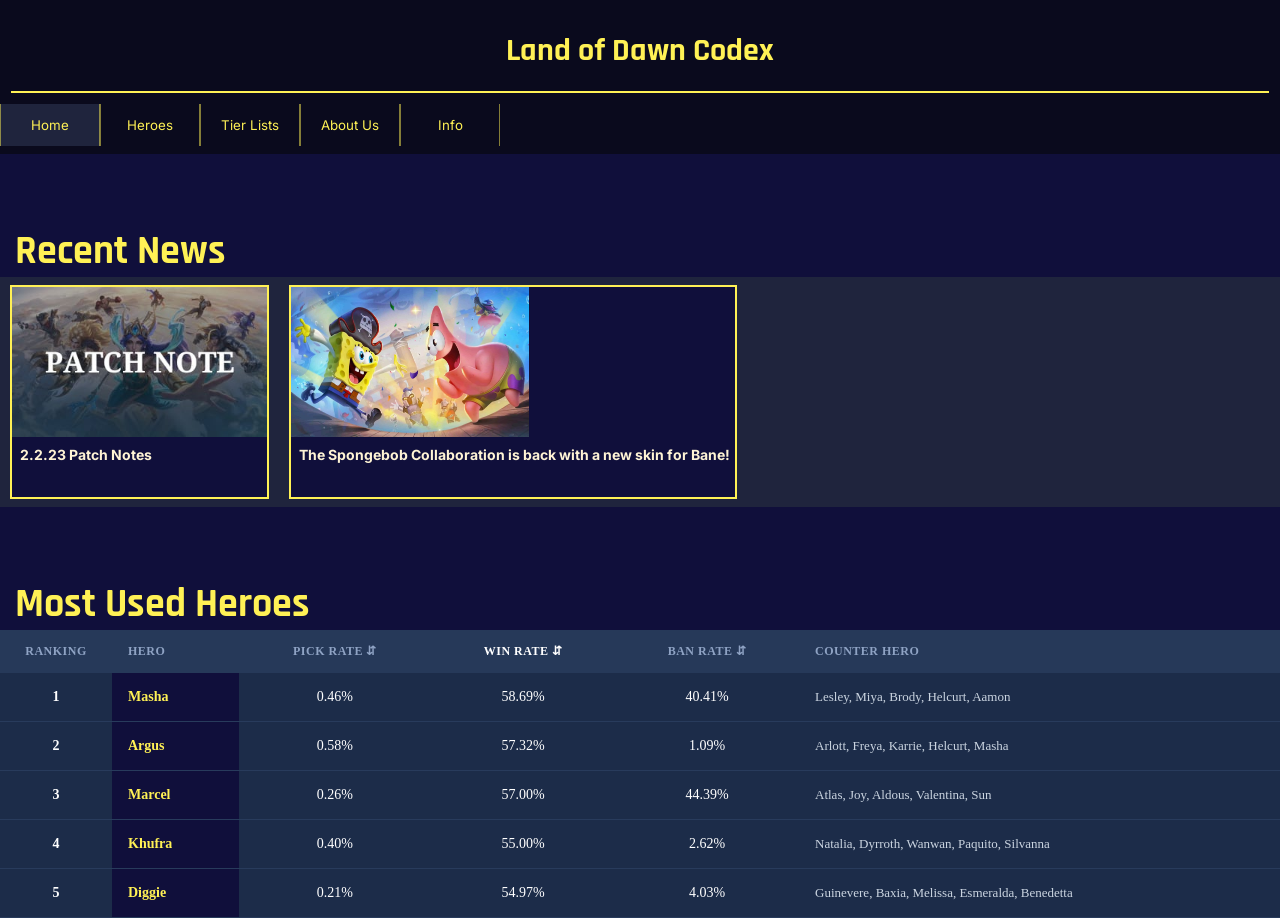
<file: home.html>
<!DOCTYPE html>
<html>
    <head>
        
        <link rel="preconnect"     href="https://fonts.googleapis.com">
        <link rel="preconnect" href="https://fonts.gstatic.com" crossorigin>
        <link href="https://fonts.googleapis.com/css2?family=Inter:ital,opsz,wght@0,14..32,100..900;1,14..32,100..900&family=Rajdhani:wght@300;400;500;600;700&display=swap" rel="stylesheet">
        <link rel="stylesheet" href="style.css">
        
    </head>
    <body>
        
<!-- ======================================= -->
        <div class="interface">
            <h1>Land of Dawn Codex</h1><hr>
        </div>
        <div class="tooldiv">
            
            <button class="this" onclick="window.location.href='home.html'">Home</button>
            
            <button class="notthis" onclick="window.location.href='heroes-role.html'">Heroes</button>
            
            <button class="notthis" onclick="window.location.href='tierlist.html'">Tier Lists</button>
            
            <button class="notthis" onclick="window.location.href='about.html'">About Us</button>
            
            <button class="notthis" onclick="window.location.href='info.html'">Info</button>
            
        </div>
        
        <br><br><br><br>
<!-- ======================================= -->
        
<!-- ======================================= -->
        <h2>Recent News</h2>
        <div id="homenews">
            
            <div class="news">
                <a href="https://mlbbhub.com/patch-notes/original/2.2.23">
                    <img src="assets/images/news1.jpeg" alt="Thumbnail 1">
                    <p>2.2.23 Patch Notes</p>
                </a>
            </div>
            
            <div class="news">
                <a href="https://en.moonton.com/news/274.html">
                    <img src="assets/images/news2.jpeg" alt="Thumbnail 2">
                    <p>The Spongebob Collaboration is back with a new skin for Bane!</p>
                </a>
            </div>
            
        </div><br><br><br><br>
<!-- ====================================== -->

<!-- ====================================== -->
        <h2>Most Used Heroes</h2>
                    <div class="table-container">
    <table class="hero-table">
      <thead>
        <tr>
          <th>RANKING</th>
          <th class="left-align">HERO</th>
          <th>PICK RATE <span>&#8693;</span></th>
          <th class="active-sort">WIN RATE <span>&#8693;</span></th>
          <th>BAN RATE <span>&#8693;</span></th>
          <th class="left-align">COUNTER HERO</th>
        </tr>
      </thead>
      <tbody>
        <tr>
          <td class="rank-col">1</td>
          <td class="left-align hero-name">Masha</td>
          <td>0.46%</td>
          <td>58.69%</td>
          <td>40.41%</td>
          <td class="left-align counter-list">Lesley, Miya, Brody, Helcurt, Aamon</td>
        </tr>
        <tr>
          <td class="rank-col">2</td>
          <td class="left-align hero-name">Argus</td>
          <td>0.58%</td>
          <td>57.32%</td>
          <td>1.09%</td>
          <td class="left-align counter-list">Arlott, Freya, Karrie, Helcurt, Masha</td>
        </tr>
        <tr>
          <td class="rank-col">3</td>
          <td class="left-align hero-name">Marcel</td>
          <td>0.26%</td>
          <td>57.00%</td>
          <td>44.39%</td>
          <td class="left-align counter-list">Atlas, Joy, Aldous, Valentina, Sun</td>
        </tr>
        <tr>
          <td class="rank-col">4</td>
          <td class="left-align hero-name">Khufra</td>
          <td>0.40%</td>
          <td>55.00%</td>
          <td>2.62%</td>
          <td class="left-align counter-list">Natalia, Dyrroth, Wanwan, Paquito, Silvanna</td>
        </tr>
        <tr>
          <td class="rank-col">5</td>
          <td class="left-align hero-name">Diggie</td>
          <td>0.21%</td>
          <td>54.97%</td>
          <td>4.03%</td>
          <td class="left-align counter-list">Guinevere, Baxia, Melissa, Esmeralda, Benedetta</td>
        </tr>
      </tbody>
    </table>
  </div>
<!-- ====================================== -->

    </body>
</html>
</file>
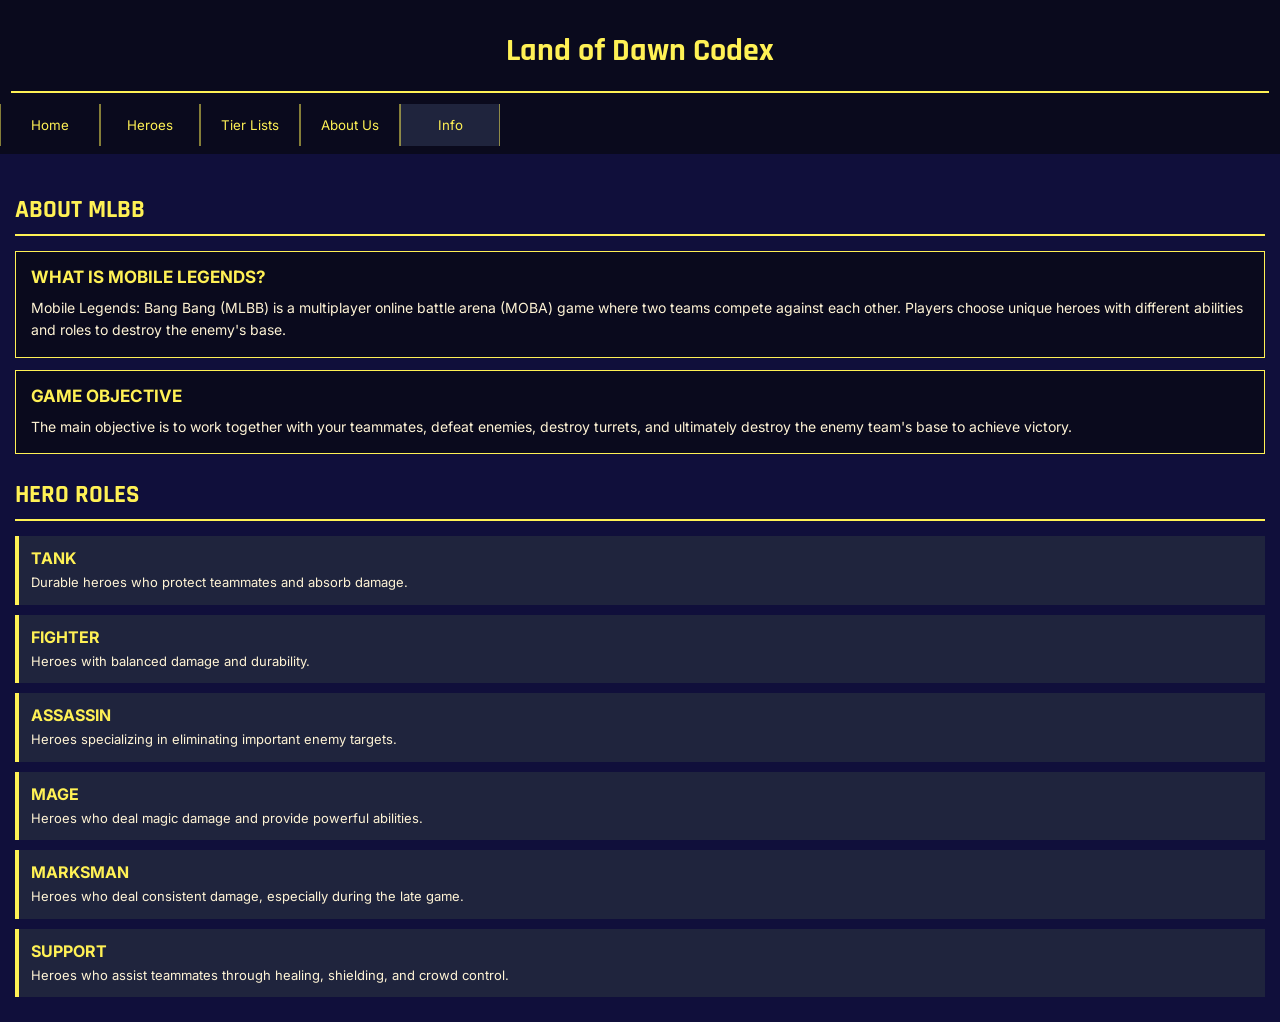
<file: info.html>
<!DOCTYPE html>
<html>
    <head>
        
        <link rel="preconnect"     href="https://fonts.googleapis.com">
        <link rel="preconnect" href="https://fonts.gstatic.com" crossorigin>
        <link href="https://fonts.googleapis.com/css2?family=Inter:ital,opsz,wght@0,14..32,100..900;1,14..32,100..900&family=Rajdhani:wght@300;400;500;600;700&display=swap" rel="stylesheet">
        <link rel="stylesheet" href="style.css">
        
    </head>
    <body>
        
        <div class="interface">
            <h1>Land of Dawn Codex</h1><hr>
        </div>
        <div class="tooldiv">
            <button class="notthis" onclick="window.location.href='index.html'">Home</button>
            <button class="notthis" onclick="window.location.href='heroes-role.html'">Heroes</button>
            
            <button class="notthis" onclick="window.location.href='tierlist.html'">Tier Lists</button>
            
            <button class="notthis" onclick="window.location.href='about.html'">About Us</button>
            
            <button class="this" onclick="window.location.href='info.html'">Info</button>
            
        </div>
        
<!-- INFORMATION PAGE -->

<div class="info-container">

    <h2 class="info-title">ABOUT MLBB</h2>

    <div class="info-box">
        <h3>WHAT IS MOBILE LEGENDS?</h3>

        <p>
            Mobile Legends: Bang Bang (MLBB) is a
            multiplayer online battle arena (MOBA)
            game where two teams compete against
            each other. Players choose unique heroes
            with different abilities and roles to
            destroy the enemy's base.
        </p>
    </div>

    <div class="info-box">
        <h3>GAME OBJECTIVE</h3>

        <p>
            The main objective is to work together
            with your teammates, defeat enemies,
            destroy turrets, and ultimately destroy
            the enemy team's base to achieve victory.
        </p>
    </div>

    <h2 class="info-title">HERO ROLES</h2>

    <div class="role-box">
        <h3>TANK</h3>
        <p>Durable heroes who protect teammates
        and absorb damage.</p>
    </div>

    <div class="role-box">
        <h3>FIGHTER</h3>
        <p>Heroes with balanced damage and
        durability.</p>
    </div>

    <div class="role-box">
        <h3>ASSASSIN</h3>
        <p>Heroes specializing in eliminating
        important enemy targets.</p>
    </div>

    <div class="role-box">
        <h3>MAGE</h3>
        <p>Heroes who deal magic damage and
        provide powerful abilities.</p>
    </div>

    <div class="role-box">
        <h3>MARKSMAN</h3>
        <p>Heroes who deal consistent damage,
        especially during the late game.</p>
    </div>

    <div class="role-box">
        <h3>SUPPORT</h3>
        <p>Heroes who assist teammates through
        healing, shielding, and crowd control.</p>
    </div>

</div>
        
    </body>
</html>
</file>
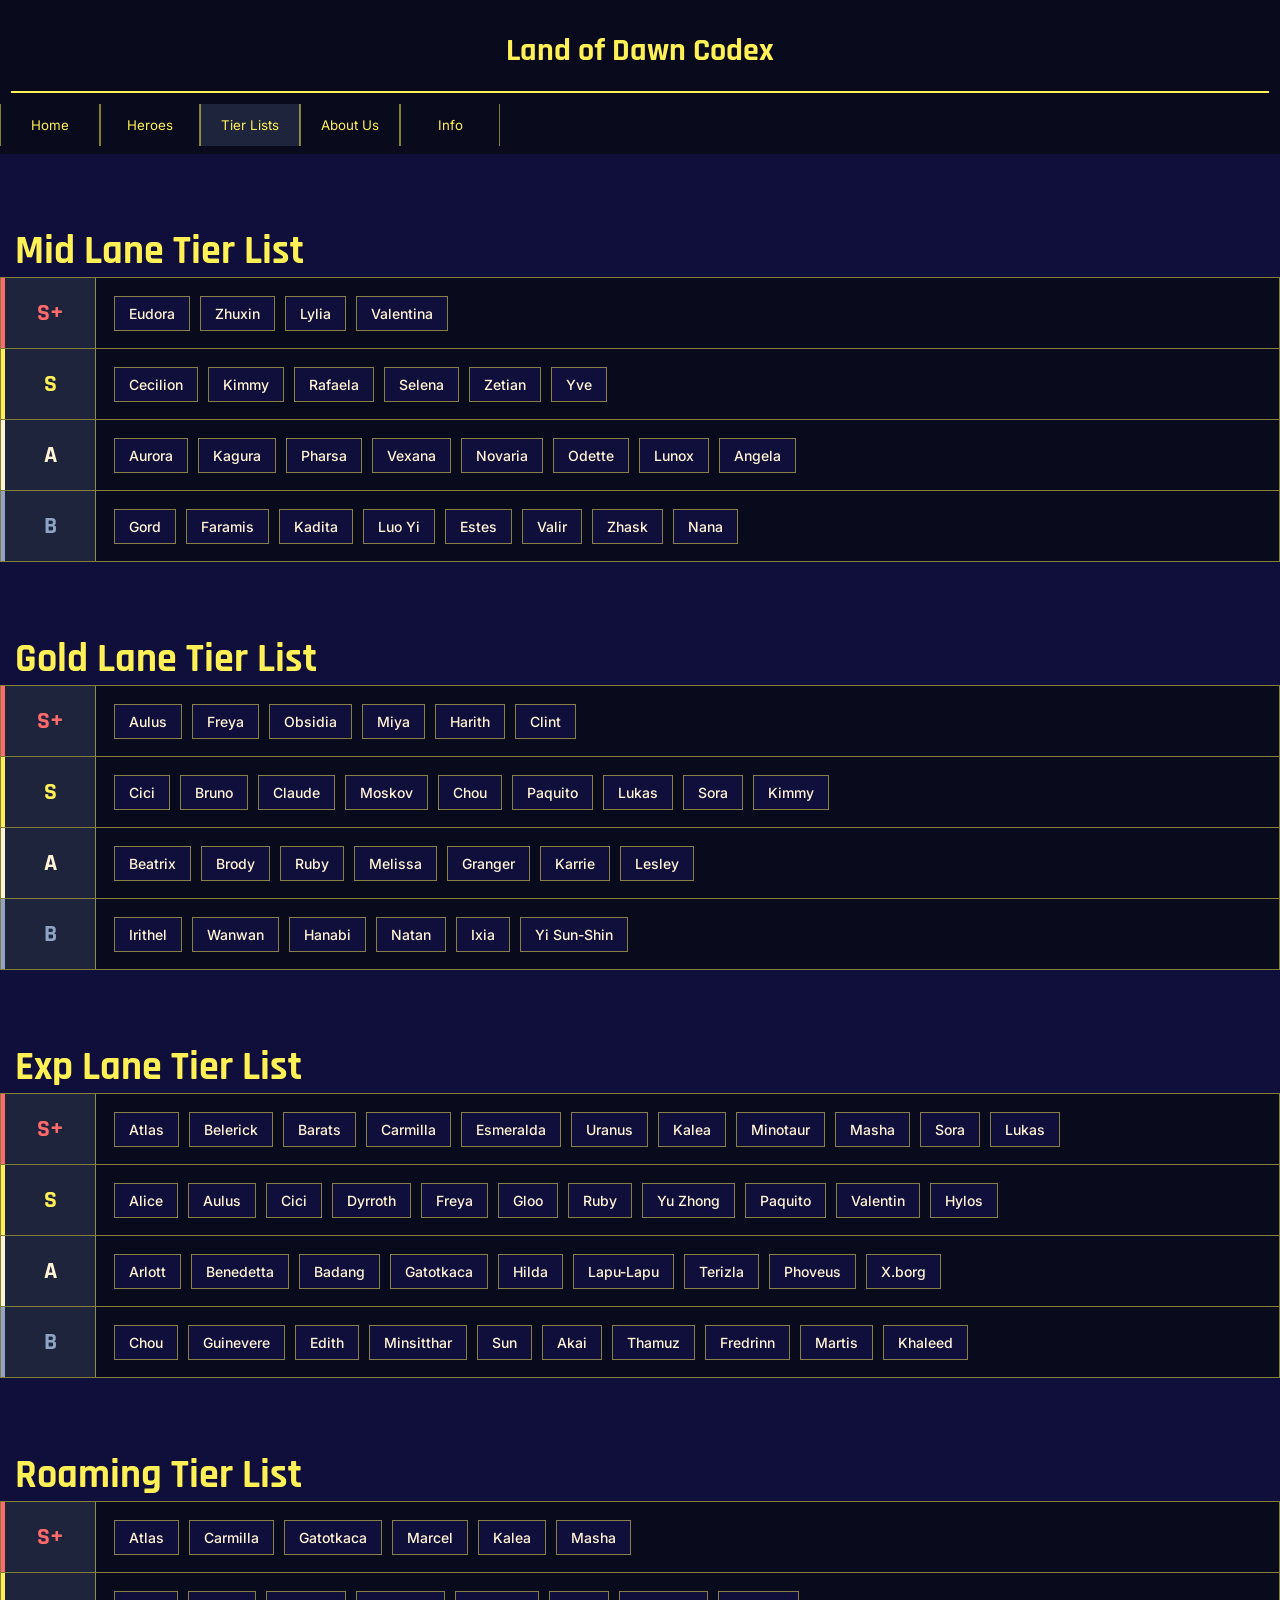
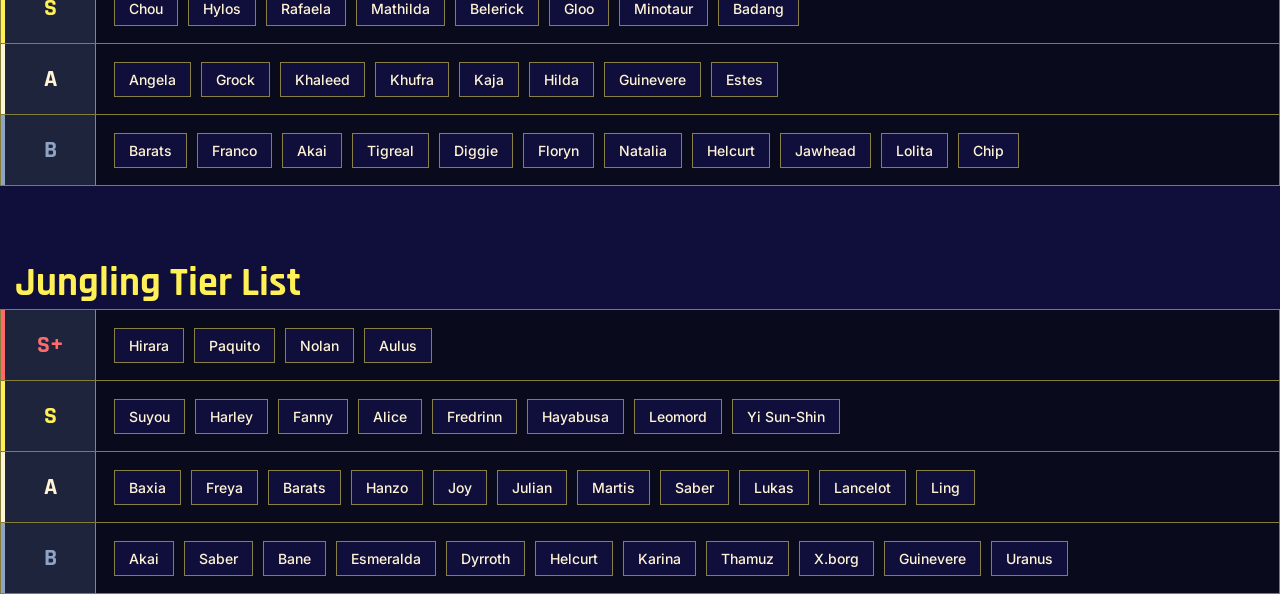
<file: tierlist.html>
<!DOCTYPE html>
<html>
    <head>
        
        <link rel="preconnect"     href="https://fonts.googleapis.com">
        <link rel="preconnect" href="https://fonts.gstatic.com" crossorigin>
        <link href="https://fonts.googleapis.com/css2?family=Inter:ital,opsz,wght@0,14..32,100..900;1,14..32,100..900&family=Rajdhani:wght@300;400;500;600;700&display=swap" rel="stylesheet">
        <link rel="stylesheet" href="style.css">
        
    </head>
    <body>
        
        <div class="interface">
            <h1>Land of Dawn Codex</h1><hr>
        </div>
        <div class="tooldiv">
            
            <button class="notthis" onclick="window.location.href='index.html'">Home</button>
            
            <button class="notthis" onclick="window.location.href='heroes-role.html'">Heroes</button>
            
            <button class="this" onclick="window.location.href='tierlist.html'">Tier Lists</button>
            
            <button class="notthis" onclick="window.location.href='about.html'">About Us</button>
            
            <button class="notthis" onclick="window.location.href='info.html'">Info</button>
            
        </div><br><br><br><br>
        
<!-- ====================================== -->
        <h2>Mid Lane Tier List</h2>
        
          <div class="tier-list">

    <div class="tier-row">
      <div class="tier-label tier-s-plus">S+</div>
      <div class="tier-items">
        <span class="hero-tag">Eudora</span>
        <span class="hero-tag">Zhuxin</span>
        <span class="hero-tag">Lylia</span>
        <span class="hero-tag">Valentina</span>
      </div>
    </div>

    <div class="tier-row">
      <div class="tier-label tier-s">S</div>
      <div class="tier-items">
        <span class="hero-tag">Cecilion</span>
        <span class="hero-tag">Kimmy</span>
        <span class="hero-tag">Rafaela</span>
        <span class="hero-tag">Selena</span>
        <span class="hero-tag">Zetian</span>
        <span class="hero-tag">Yve</span>
      </div>
    </div>

    <div class="tier-row">
      <div class="tier-label tier-a">A</div>
      <div class="tier-items">
        <span class="hero-tag">Aurora</span>
        <span class="hero-tag">Kagura</span>
        <span class="hero-tag">Pharsa</span>
        <span class="hero-tag">Vexana</span>
        <span class="hero-tag">Novaria</span>
        <span class="hero-tag">Odette</span>
        <span class="hero-tag">Lunox</span>
        <span class="hero-tag">Angela</span>
      </div>
    </div>

    <div class="tier-row">
      <div class="tier-label tier-b">B</div>
      <div class="tier-items">
        <span class="hero-tag">Gord</span>
        <span class="hero-tag">Faramis</span>
        <span class="hero-tag">Kadita</span>
        <span class="hero-tag">Luo Yi</span>
        <span class="hero-tag">Estes</span>
        <span class="hero-tag">Valir</span>
        <span class="hero-tag">Zhask</span>
        <span class="hero-tag">Nana</span>
      </div>
    </div>

  </div>
<!-- ====================================== -->
<br><br><br><br>
<!-- ====================================== -->
        <h2>Gold Lane Tier List</h2>
        
          <div class="tier-list">

    <div class="tier-row">
      <div class="tier-label tier-s-plus">S+</div>
      <div class="tier-items">
        <span class="hero-tag">Aulus</span>
        <span class="hero-tag">Freya</span>
        <span class="hero-tag">Obsidia</span>
        <span class="hero-tag">Miya</span>
        <span class="hero-tag">Harith</span>
        <span class="hero-tag">Clint</span>
        
      </div>
    </div>

    <div class="tier-row">
      <div class="tier-label tier-s">S</div>
      <div class="tier-items">
        <span class="hero-tag">Cici</span>
        <span class="hero-tag">Bruno</span>
        <span class="hero-tag">Claude</span>
        <span class="hero-tag">Moskov</span>
        <span class="hero-tag">Chou</span>
        <span class="hero-tag">Paquito</span>
        <span class="hero-tag">Lukas</span>
        <span class="hero-tag">Sora</span>
        <span class="hero-tag">Kimmy</span>
        
      </div>
    </div>

    <div class="tier-row">
      <div class="tier-label tier-a">A</div>
      <div class="tier-items">
        <span class="hero-tag">Beatrix</span>
        <span class="hero-tag">Brody</span>
        <span class="hero-tag">Ruby</span>
        <span class="hero-tag">Melissa</span>
        <span class="hero-tag">Granger</span>
        <span class="hero-tag">Karrie</span>
        <span class="hero-tag">Lesley</span>
        
      </div>
    </div>

    <div class="tier-row">
      <div class="tier-label tier-b">B</div>
      <div class="tier-items">
        <span class="hero-tag">Irithel</span>
        <span class="hero-tag">Wanwan</span>
        <span class="hero-tag">Hanabi</span>
        <span class="hero-tag">Natan</span>
        <span class="hero-tag">Ixia</span>
        <span class="hero-tag">Yi Sun-Shin</span>
        
      </div>
    </div>

  </div>
<!-- ====================================== -->
<br><br><br><br>
<!-- ====================================== -->
        <h2>Exp Lane Tier List</h2>
        
          <div class="tier-list">

    <div class="tier-row">
      <div class="tier-label tier-s-plus">S+</div>
      <div class="tier-items">
        <span class="hero-tag">Atlas</span>
        <span class="hero-tag">Belerick</span>
        <span class="hero-tag">Barats</span>
        <span class="hero-tag">Carmilla</span>
        <span class="hero-tag">Esmeralda</span>
        <span class="hero-tag">Uranus</span>
        <span class="hero-tag">Kalea</span>
        <span class="hero-tag">Minotaur</span>
        <span class="hero-tag">Masha</span>
        <span class="hero-tag">Sora</span>
        <span class="hero-tag">Lukas</span>
        
        
      </div>
    </div>

    <div class="tier-row">
      <div class="tier-label tier-s">S</div>
      <div class="tier-items">
        <span class="hero-tag">Alice</span>
        <span class="hero-tag">Aulus</span>
        <span class="hero-tag">Cici</span>
        <span class="hero-tag">Dyrroth</span>
        <span class="hero-tag">Freya</span>
        <span class="hero-tag">Gloo</span>
        <span class="hero-tag">Ruby</span>
        <span class="hero-tag">Yu Zhong</span>
        <span class="hero-tag">Paquito</span>
        <span class="hero-tag">Valentin</span>
        <span class="hero-tag">Hylos</span>
        
      </div>
    </div>

    <div class="tier-row">
      <div class="tier-label tier-a">A</div>
      <div class="tier-items">
        <span class="hero-tag">Arlott</span>
        <span class="hero-tag">Benedetta</span>
        <span class="hero-tag">Badang</span>
        <span class="hero-tag">Gatotkaca</span>
        <span class="hero-tag">Hilda</span>
        <span class="hero-tag">Lapu-Lapu</span>
        <span class="hero-tag">Terizla</span>
        <span class="hero-tag">Phoveus</span>
        <span class="hero-tag">X.borg</span>
        
      </div>
    </div>

    <div class="tier-row">
      <div class="tier-label tier-b">B</div>
      <div class="tier-items">
        <span class="hero-tag">Chou</span>
        <span class="hero-tag">Guinevere</span>
        <span class="hero-tag">Edith</span>
        <span class="hero-tag">Minsitthar</span>
        <span class="hero-tag">Sun</span>
        <span class="hero-tag">Akai</span>
        <span class="hero-tag">Thamuz</span>
        <span class="hero-tag">Fredrinn</span>
        <span class="hero-tag">Martis</span>
        <span class="hero-tag">Khaleed</span>
        
      </div>
    </div>

  </div>
<!-- ====================================== -->
<br><br><br><br>
<!-- ====================================== -->
        <h2>Roaming Tier List</h2>
        
          <div class="tier-list">

    <div class="tier-row">
      <div class="tier-label tier-s-plus">S+</div>
      <div class="tier-items">
        <span class="hero-tag">Atlas</span>
        <span class="hero-tag">Carmilla</span>
        <span class="hero-tag">Gatotkaca</span>
        <span class="hero-tag">Marcel</span>
        <span class="hero-tag">Kalea</span>
        <span class="hero-tag">Masha</span>
        
      </div>
    </div>

    <div class="tier-row">
      <div class="tier-label tier-s">S</div>
      <div class="tier-items">
        <span class="hero-tag">Chou</span>
        <span class="hero-tag">Hylos</span>
        <span class="hero-tag">Rafaela</span>
        <span class="hero-tag">Mathilda</span>
        <span class="hero-tag">Belerick</span>
        <span class="hero-tag">Gloo</span>
        <span class="hero-tag">Minotaur</span>
        <span class="hero-tag">Badang</span>
        
      </div>
    </div>

    <div class="tier-row">
      <div class="tier-label tier-a">A</div>
      <div class="tier-items">
        <span class="hero-tag">Angela</span>
        <span class="hero-tag">Grock</span>
        <span class="hero-tag">Khaleed</span>
        <span class="hero-tag">Khufra</span>
        <span class="hero-tag">Kaja</span>
        <span class="hero-tag">Hilda</span>
        <span class="hero-tag">Guinevere</span>
        <span class="hero-tag">Estes</span>
        
      </div>
    </div>

    <div class="tier-row">
      <div class="tier-label tier-b">B</div>
      <div class="tier-items">
        <span class="hero-tag">Barats</span>
        <span class="hero-tag">Franco</span>
        <span class="hero-tag">Akai</span>
        <span class="hero-tag">Tigreal</span>
        <span class="hero-tag">Diggie</span>
        <span class="hero-tag">Floryn</span>
        <span class="hero-tag">Natalia</span>
        <span class="hero-tag">Helcurt</span>
        <span class="hero-tag">Jawhead</span>
        <span class="hero-tag">Lolita</span>
        <span class="hero-tag">Chip</span>
        
      </div>
    </div>

  </div>
<!-- ====================================== -->
<br><br><br><br>
<!-- ====================================== -->
        <h2>Jungling Tier List</h2>
        
          <div class="tier-list">

    <div class="tier-row">
      <div class="tier-label tier-s-plus">S+</div>
      <div class="tier-items">
        <span class="hero-tag">Hirara</span>
        <span class="hero-tag">Paquito</span>
        <span class="hero-tag">Nolan</span>
        <span class="hero-tag">Aulus</span>
        
      </div>
    </div>

    <div class="tier-row">
      <div class="tier-label tier-s">S</div>
      <div class="tier-items">
        <span class="hero-tag">Suyou</span>
        <span class="hero-tag">Harley</span>
        <span class="hero-tag">Fanny</span>
        <span class="hero-tag">Alice</span>
        <span class="hero-tag">Fredrinn</span>
        <span class="hero-tag">Hayabusa</span>
        <span class="hero-tag">Leomord</span>
        <span class="hero-tag">Yi Sun-Shin</span>
        
      </div>
    </div>

    <div class="tier-row">
      <div class="tier-label tier-a">A</div>
      <div class="tier-items">
        <span class="hero-tag">Baxia</span>
        <span class="hero-tag">Freya</span>
        <span class="hero-tag">Barats</span>
        <span class="hero-tag">Hanzo</span>
        <span class="hero-tag">Joy</span>
        <span class="hero-tag">Julian</span>
        <span class="hero-tag">Martis</span>
        <span class="hero-tag">Saber</span>
        <span class="hero-tag">Lukas</span>
        <span class="hero-tag">Lancelot</span>
        <span class="hero-tag">Ling</span>
        
      </div>
    </div>

    <div class="tier-row">
      <div class="tier-label tier-b">B</div>
      <div class="tier-items">
        <span class="hero-tag">Akai</span>
        <span class="hero-tag">Saber</span>
        <span class="hero-tag">Bane</span>
        <span class="hero-tag">Esmeralda</span>
        <span class="hero-tag">Dyrroth</span>
        <span class="hero-tag">Helcurt</span>
        <span class="hero-tag">Karina</span>
        <span class="hero-tag">Thamuz</span>
        <span class="hero-tag">X.borg</span>
        <span class="hero-tag">Guinevere</span>
        <span class="hero-tag">Uranus</span>
        
      </div>
    </div>

  </div>
<!-- ====================================== -->


    </body>
</html>
</file>
<file: style.css>
/* ========================================= */
         /* MAIN THINGS SA MISMONG BODY */
/* ========================================= */
        
        html, body {
            padding:0px;
            margin:0px;
        }
        
        body {
            min-height:100vh;
            background-color:#100f3b;
            background-attachment:fixed;
        }
        
/* ========================================= */
   /* THAT ONE THING SA TAAS LALAGYAN LOGO*/
/* ========================================= */
            
        .interface {           
            margin:0px;
            padding:10px;
            background-color:#0a0a1d;
            width:100%;
            box-sizing:border-box;
        }
        
        .interface hr {
            color:#fff155;
            background-color:#fff155;
            border:none;
            border-top:2px solid #fff155;
            margin:1px;
        }
        
        .interface p {
            color:#fff155;
        }
        
        .interface h1 {
            text-align:center;
            color:#fff155;
            margin-top:20px;
            margin-bottom:20px;
        }
        
/* ========================================= */
                 /* TOOLBAR */
/* ========================================= */
        
        .tooldiv {
            margin:0px;
            padding:0px;
            width:100%;
            height:50px;
            gap:0px;
            background-color:#0a0a1d;
            display:flex;
            overflow-x:auto;
            box-sizing:border-box;
            padding-bottom:8px;
        }
        
        .tooldiv p {
            color:#fff155;
        }
        
        .notthis {
            margin:0px;
            white-space:nowrap;
            padding:8px 16px;
            border-radius:0px;
            border-left:1px solid #fff15580;
            border-top:0px solid black;
            border-bottom:0px solid black;
            border-right:1px solid #fff15580;
            background-color:#0a0a1d;
            color:#fff155;
            font-family:'Inter', Arial, serif;
            height:100%;
            width:100px;
            flex-shrink:0;
        }
        
        .this {
            margin:0px;
            white-space:nowrap;
            padding:8px 16px;
            border-radius:0px;
            border-left:1px solid #fff15580;
            border-top:0px solid black;
            border-bottom:0px solid black;
            border-right:1px solid #fff15580;
            background-color:#1f243d;
            color:#fff155;
            font-family:'Inter', Arial, serif;
            height:100%;
            width:100px;
            flex-shrink:0;
        }
        
/* ========================================= */
         /* DIVS FOR HOME THINGIES */
/* ========================================= */
        
        #homenews {
            height:230px;
            background-color:#1f243d;
            display:flex;
            overflow-x:auto;
            box-sizing:border-box;
            margin-top:0px;
            align-items:center;
        }
        
        #homenews p {
            color:#fff4d5;
            margin:5px;
        }
        
        #homenews img {
            height:150px;
        }
        
        .news {
            height:210px;
            background-color:#100f3b;
            margin:10px;
            border:2px solid #fff155;
        }
        
        .news p {
            font-size:14px;
            padding-left:3px;
            font-weight:bold;
        }
        
        .news h3 {
            font-size:8px;
            padding-left:6px;
            color:#8e8153;
            font-weight:normal;
        }
        
        h2 {
            font-size:40px;
            padding-left:15px;
            color:#fff155;
        }
        
/* ========================================= */
               /* TABLE THING */
/* ========================================= */
        
        .table-container {
      width: 100%;
      overflow-x: auto;
    }

    .hero-table {
      width: 100%;
      border-collapse: collapse;
      background-color: #1c2c49;
      text-align: center;
      font-size: 14px;
    }

    .hero-table thead {
      background-color: #263959;
      color: #8fa3c4;
      font-size: 12px;
      letter-spacing: 0.5px;
    }

    .hero-table th {
      padding: 14px 16px;
      font-weight: 600;
      text-transform: uppercase;
    }

    .hero-table th.active-sort {
      color: #ffffff;
    }

    .hero-table td {
      padding: 16px;
      border-bottom: 1px solid #283b5c;
    }

    .hero-table tbody tr:hover {
      background-color: #233657;
    }

    .hero-table th.left-align,
    .hero-table td.left-align {
      text-align: left;
    }

    .rank-col {
      font-weight: bold;
      width: 80px;
    }

    .hero-name {
      font-weight: 500;
    }

    .counter-list {
      color: #cbd5e1;
      font-size: 13px;
    }
      
    td {
        color:#ffffff;
    }
    
/* ========================================= */
                /* TIERLIST */
/* ========================================= */

        .tier-list {
            width: 100%;
            background-color: #0a0a1d;
            border: 1px solid #fff15580;
            box-sizing: border-box;
            font-family: 'Inter', Arial, serif;
        }

        .tier-row {
            display: flex;
            border-bottom: 1px solid #fff15580;
            min-height: 70px;
        }

        .tier-row:last-child {
            border-bottom: none;
        }

        .tier-label {
            width: 90px;
            flex-shrink: 0;
            background-color: #1f243d;
            color: #fff155;
            display: flex;
            align-items: center;
            justify-content: center;
            font-family: 'Rajdhani', Arial, serif;
            font-size: 24px;
            font-weight: bold;
            border-right: 1px solid #fff15580;
        }

        .tier-s-plus { border-left: 4px solid #ff6b6b; color: #ff6b6b; }
        .tier-s      { border-left: 4px solid #fff155; color: #fff155; }
        .tier-a      { border-left: 4px solid #fff4d5; color: #fff4d5; }
        .tier-b      { border-left: 4px solid #8fa3c4; color: #8fa3c4; }

        .tier-items {
            display: flex;
            flex-wrap: wrap;
            align-items: center;
            gap: 10px;
            padding: 14px 18px;
            flex: 1;
        }

        .hero-tag {
            background-color: #100f3b;
            color: #fff4d5;
            border: 1px solid #fff15580;
            padding: 8px 14px;
            font-size: 14px;
            font-weight: 500;
            transition: background-color 0.2s;
        }

        .hero-tag:hover {
            background-color: #1f243d;
            color: #fff155;
            border-color: #fff155;
        }
        
/* ========================================= */
/* HERO SELECTION */
/* ========================================= */

.hero-container {
    width:100%;
    padding:10px;
    box-sizing:border-box;

    display:grid;
    grid-template-columns:repeat(3, 1fr);
    gap:10px;
}

/* HERO CARD */

.hero-card {
    width:100%;
    min-width:0;
    background-color:#100f3b;
    border:2px solid #fff155;
    box-sizing:border-box;
    overflow:hidden;
}

/* IMAGE CONTAINER */

.hero-image {
    width:100%;
    aspect-ratio:3 / 4;
    overflow:hidden;
}

/* AUTOMATIC IMAGE CROPPING */

.hero-image img {
    width:100%;
    height:100%;
    display:block;
    object-fit:cover;
    object-position:center;
}

/* HERO NAME */

.hero-name {
    color:#fff155;
    background-color:#100f3b;
    text-align:center;
    font-size:14px;
    font-weight:bold;
    padding:10px 2px;
    margin:0;
}

/* ========================================= */
            /* INFORMATION PAGE */
/* ========================================= */

.info-container {
    width:100%;
    padding:15px;
    box-sizing:border-box;
    background-color:#100f3b;
}

/* SECTION TITLES */

.info-title {
    color:#fff155;
    font-size:25px;
    text-align:left;
    padding:0;
    margin:25px 0 15px 0;
    border-bottom:2px solid #fff155;
    padding-bottom:8px;
}

/* GENERAL INFORMATION BOX */

.info-box {
    background-color:#0a0a1d;
    border:1px solid #fff155;
    padding:15px;
    margin-bottom:12px;
    box-sizing:border-box;
}

.info-box h3 {
    color:#fff155;
    font-size:17px;
    margin:0 0 10px 0;
}

.info-box p {
    color:#fff4d5;
    font-size:14px;
    line-height:1.6;
    margin:0;
}

/* HERO ROLES */

.role-box {
    background-color:#1f243d;
    border-left:4px solid #fff155;
    padding:12px;
    margin-bottom:10px;
    box-sizing:border-box;
}

.role-box h3 {
    color:#fff155;
    font-size:16px;
    margin:0 0 5px 0;
}

.role-box p {
    color:#fff4d5;
    font-size:13px;
    margin:0;
    line-height:1.5;
}

/* FOOTER */

.info-footer {
    text-align:center;
    margin-top:30px;
    padding:15px 5px;
    background-color:#0a0a1d;
}

.info-footer hr {
    border:0;
    border-top:2px solid #fff155;
}

.info-footer p {
    color:#fff155;
    font-size:12px;
    margin:8px 0;
}

/* ========================================= */
/* ABOUT PAGE */
/* ========================================= */

.about-container {
    width:100%;
    padding:15px;
    box-sizing:border-box;
    background-color:#100f3b;
}

.about-header {
    background-color:#0a0a1d;
    border:2px solid #fff155;
    padding:25px 10px;
    text-align:center;
    margin-bottom:20px;
}

.about-header h1 {
    color:#fff155;
    font-size:30px;
    margin:0;
}

.about-header p {
    color:#fff4d5;
    font-size:11px;
    letter-spacing:2px;
    margin:8px 0 0 0;
}

.about-box {
    background-color:#0a0a1d;
    border:1px solid #fff155;
    padding:15px;
    margin-bottom:15px;
}

.about-box h2 {
    color:#fff155;
    font-size:19px;
    padding:0;
    margin:0 0 12px 0;
}

.about-box p {
    color:#fff4d5;
    font-size:14px;
    line-height:1.7;
    margin:0;
}

.about-section-title {
    color:#fff155;
    font-size:22px;
    padding:0;
    margin:25px 0 15px 0;
    border-bottom:2px solid #fff155;
    padding-bottom:8px;
}

.about-feature {
    background-color:#1f243d;
    border-left:4px solid #fff155;
    padding:13px;
    margin-bottom:10px;
}

.about-feature h3 {
    color:#fff155;
    font-size:15px;
    margin:0 0 7px 0;
}

.about-feature p {
    color:#fff4d5;
    font-size:13px;
    line-height:1.5;
    margin:0;
}

.about-disclaimer {
    background-color:#1f243d;
    border:1px dashed #fff155;
    padding:13px;
    margin-top:20px;
}

.about-disclaimer h3 {
    color:#fff155;
    font-size:15px;
    margin:0 0 8px 0;
}

.about-disclaimer p {
    color:#fff4d5;
    font-size:12px;
    line-height:1.6;
    margin:0;
}

/* ========================================= */
          /* GENERAL FONT THINGIES */
/* ========================================= */
        
        h1 {
            font-family:'Rajdhani', Arial, serif;
            margin:0px;
        }
        
        h2 {
            font-family:'Rajdhani', Arial, serif;
            margin:0px;
        }
        
        p, h3, h4 {
            font-family:'Inter', Arial, serif;
        }
        
        a {
            text-decoration:none;
        }
</file>
